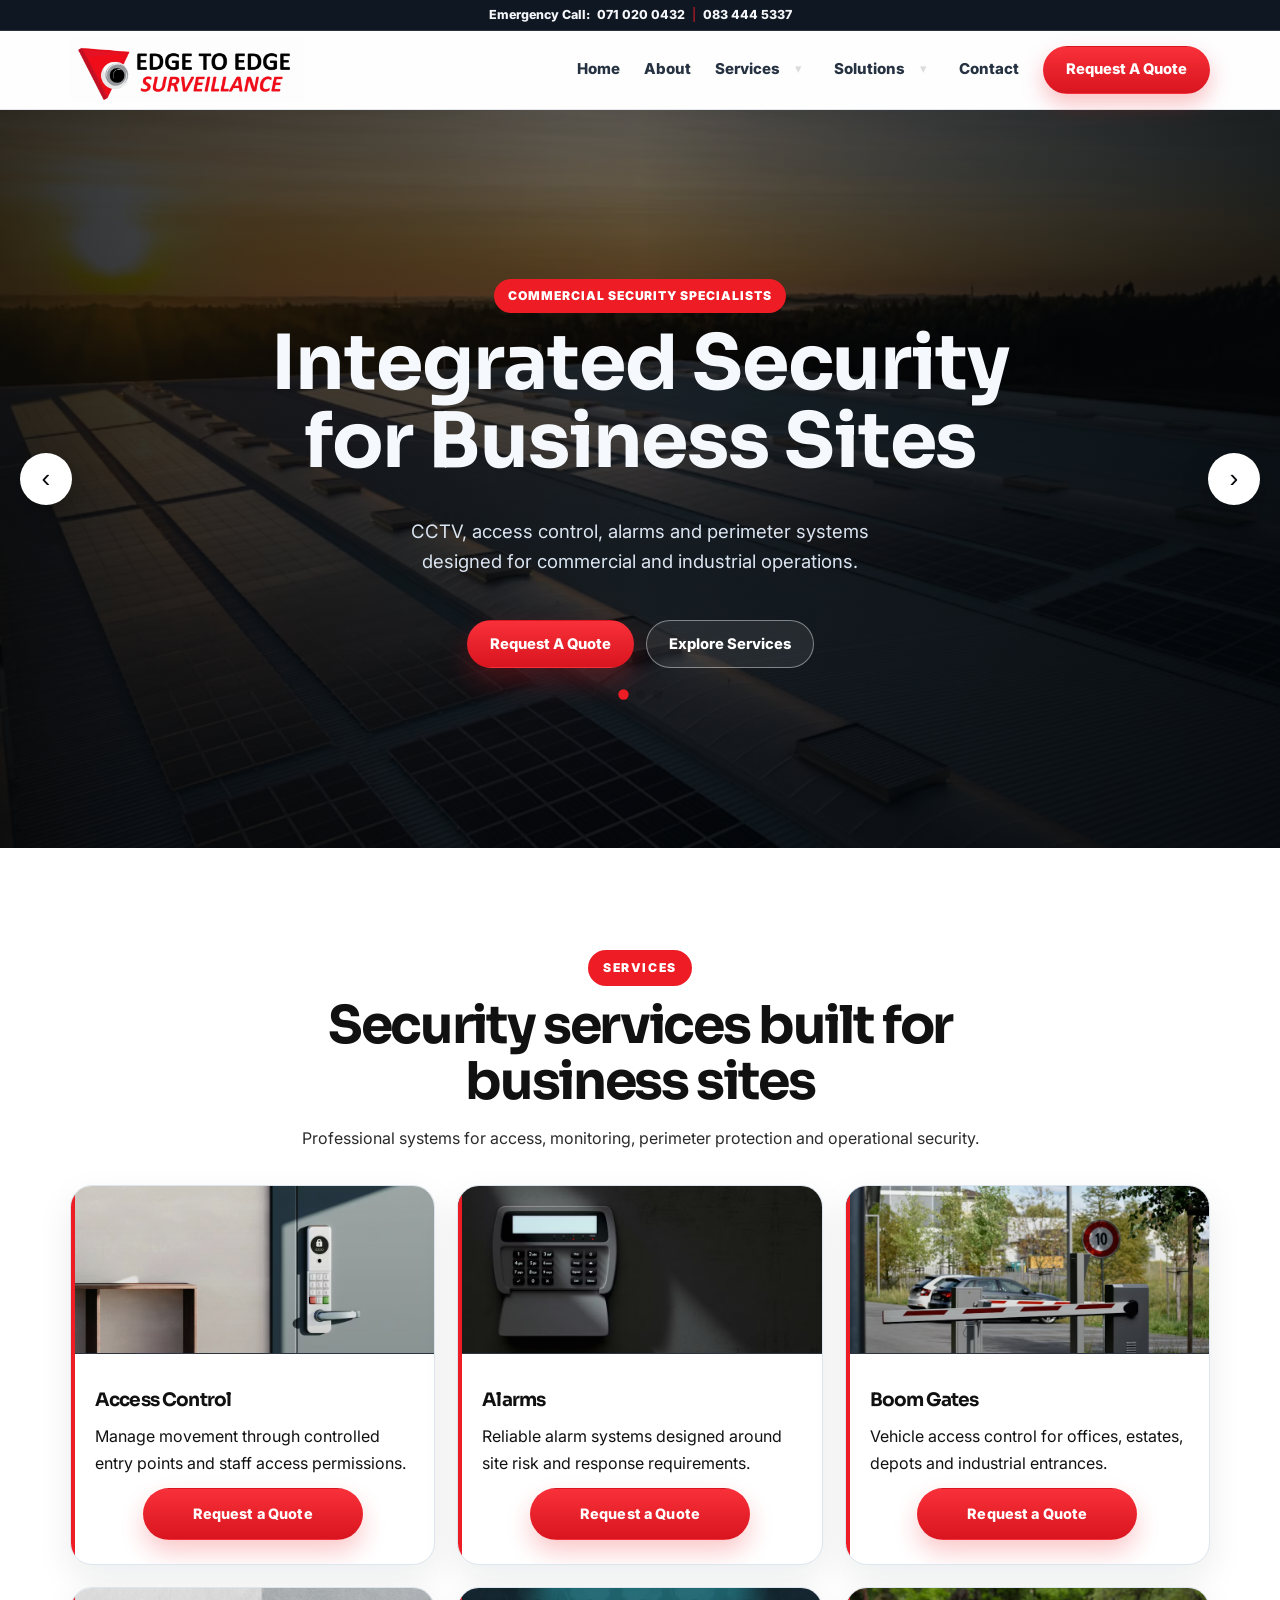
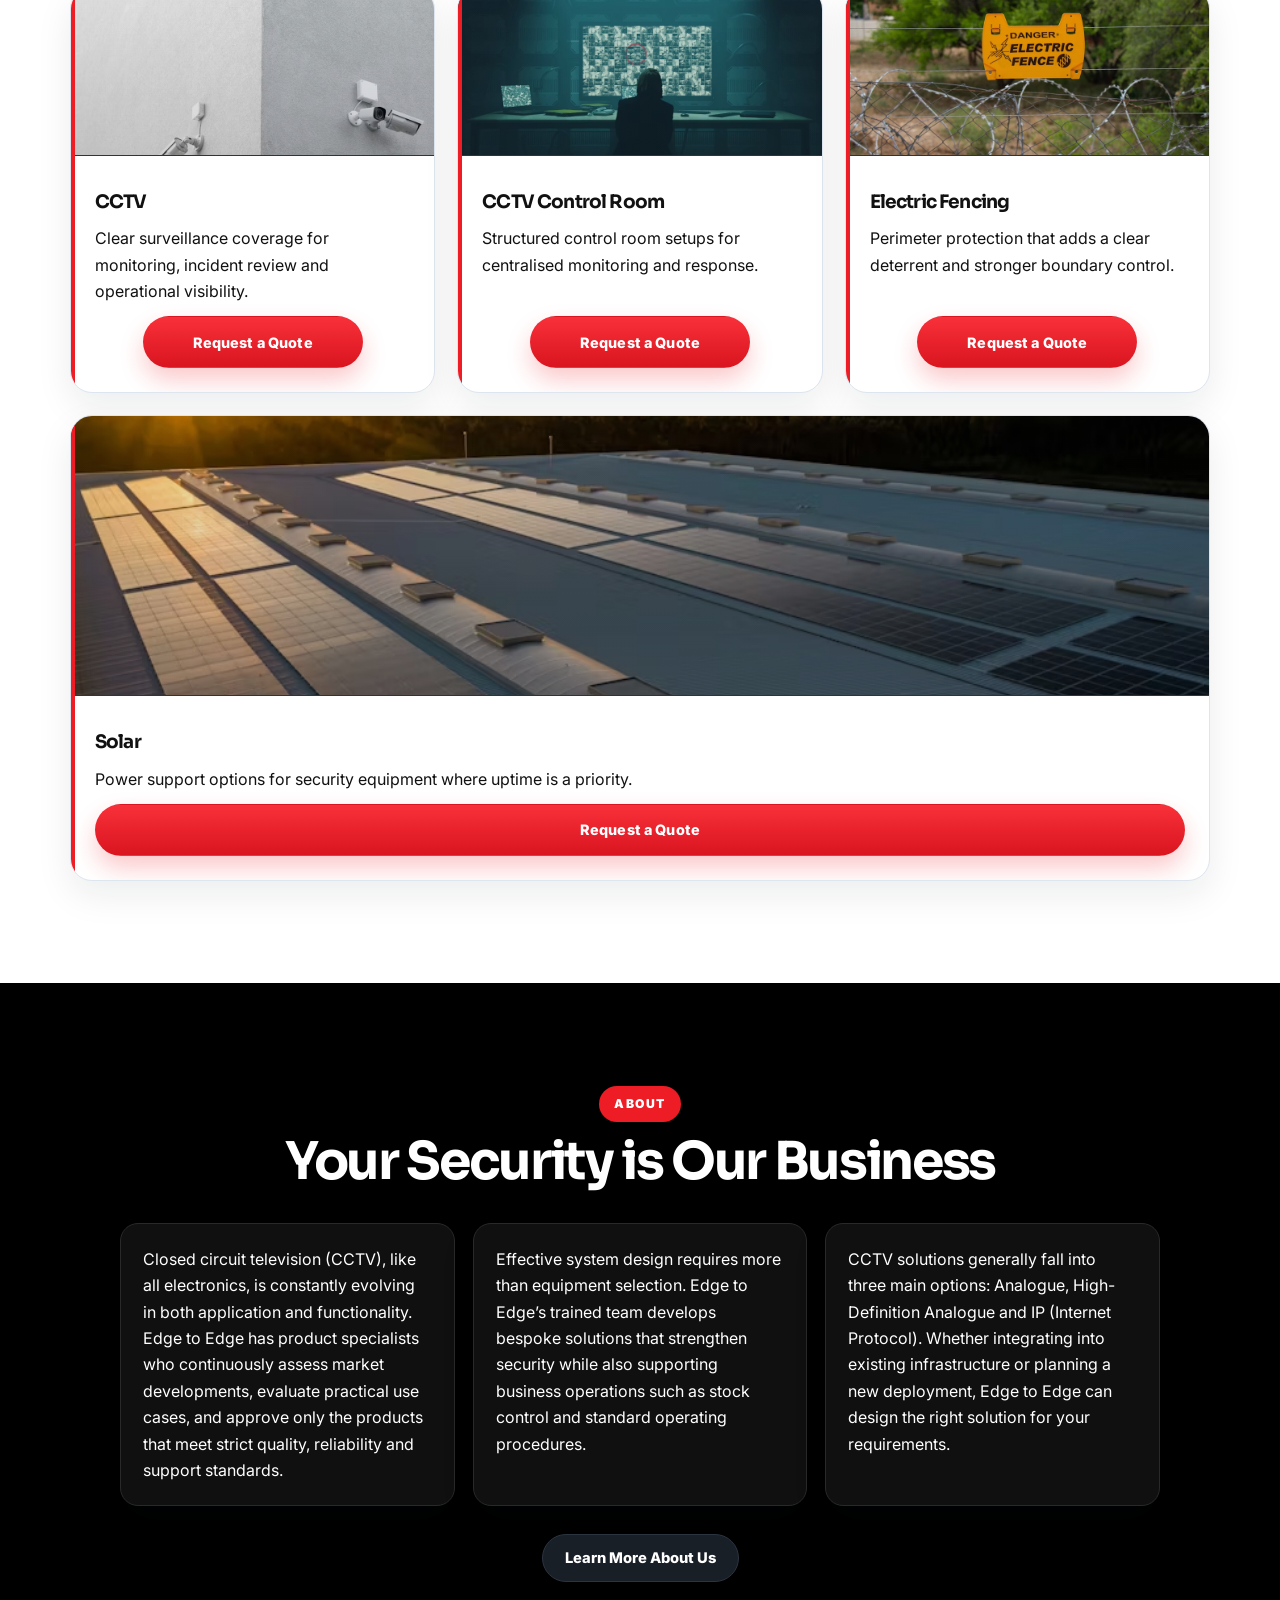
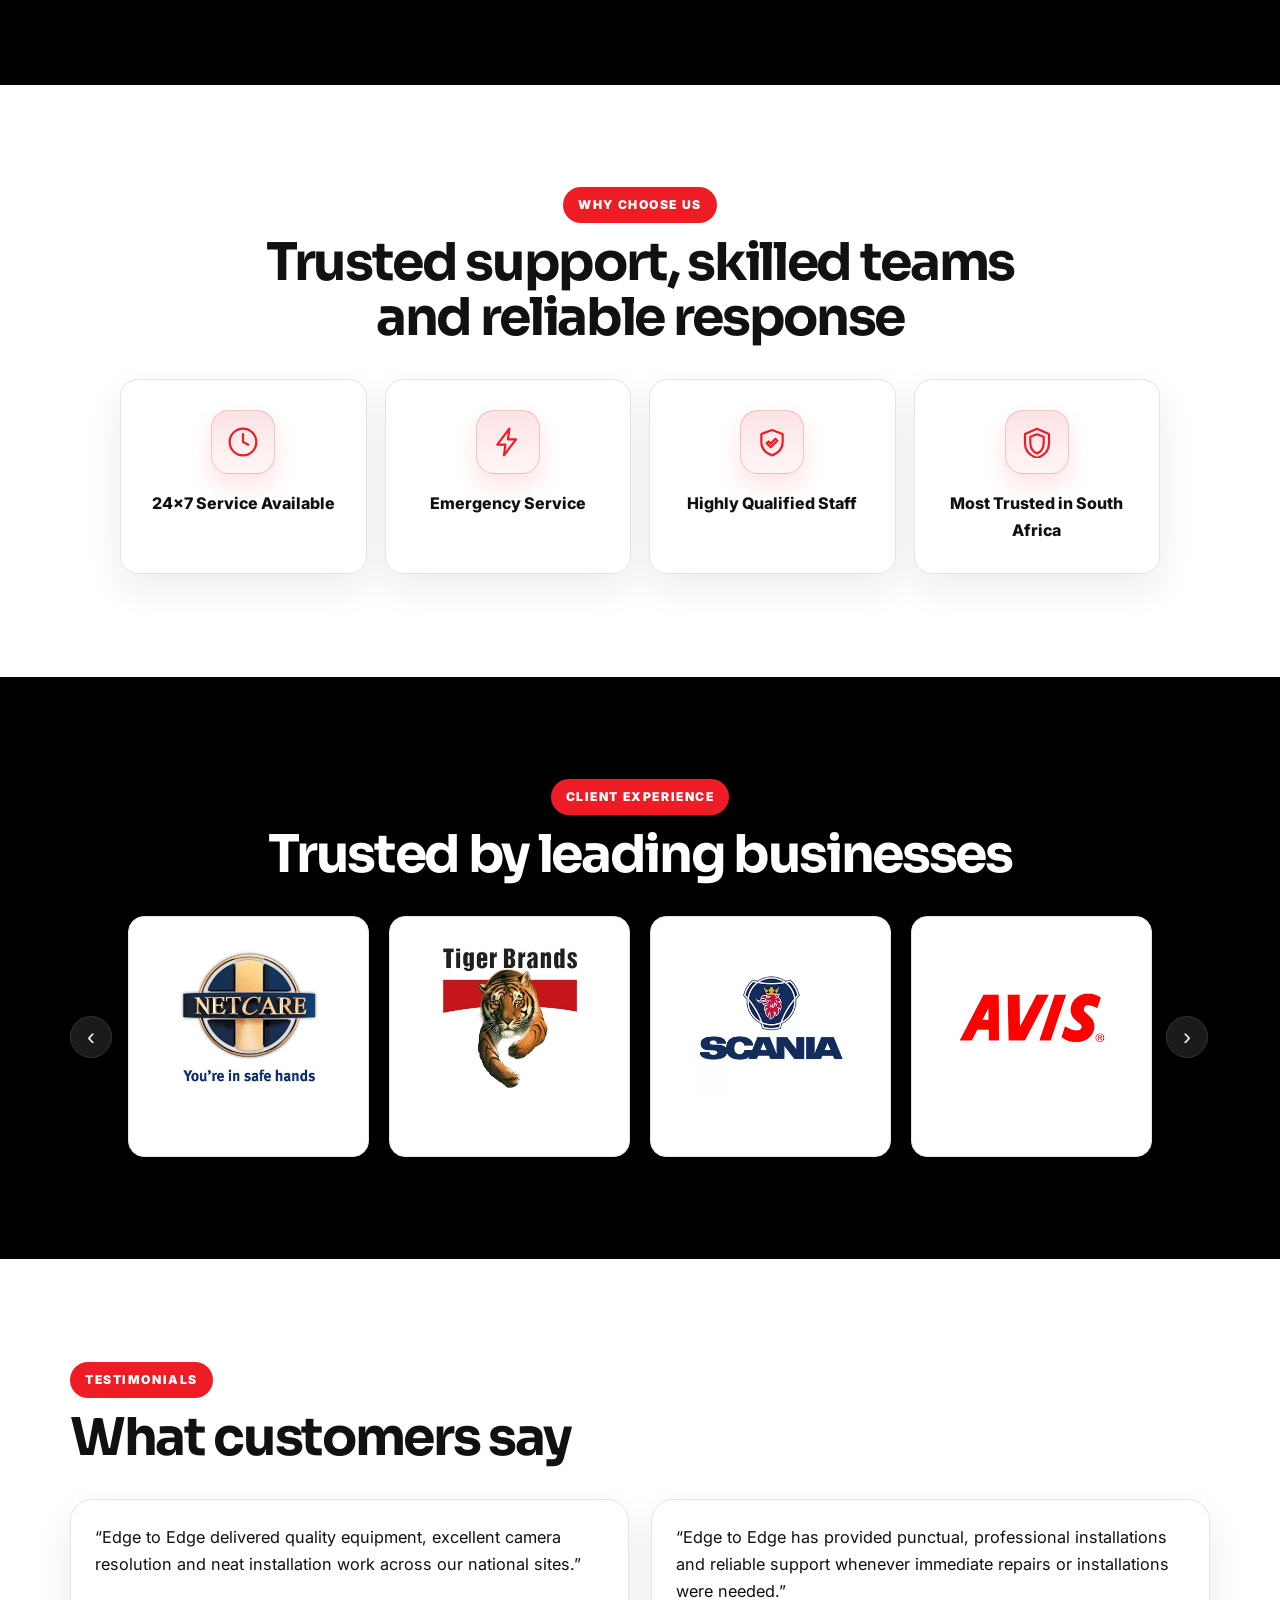
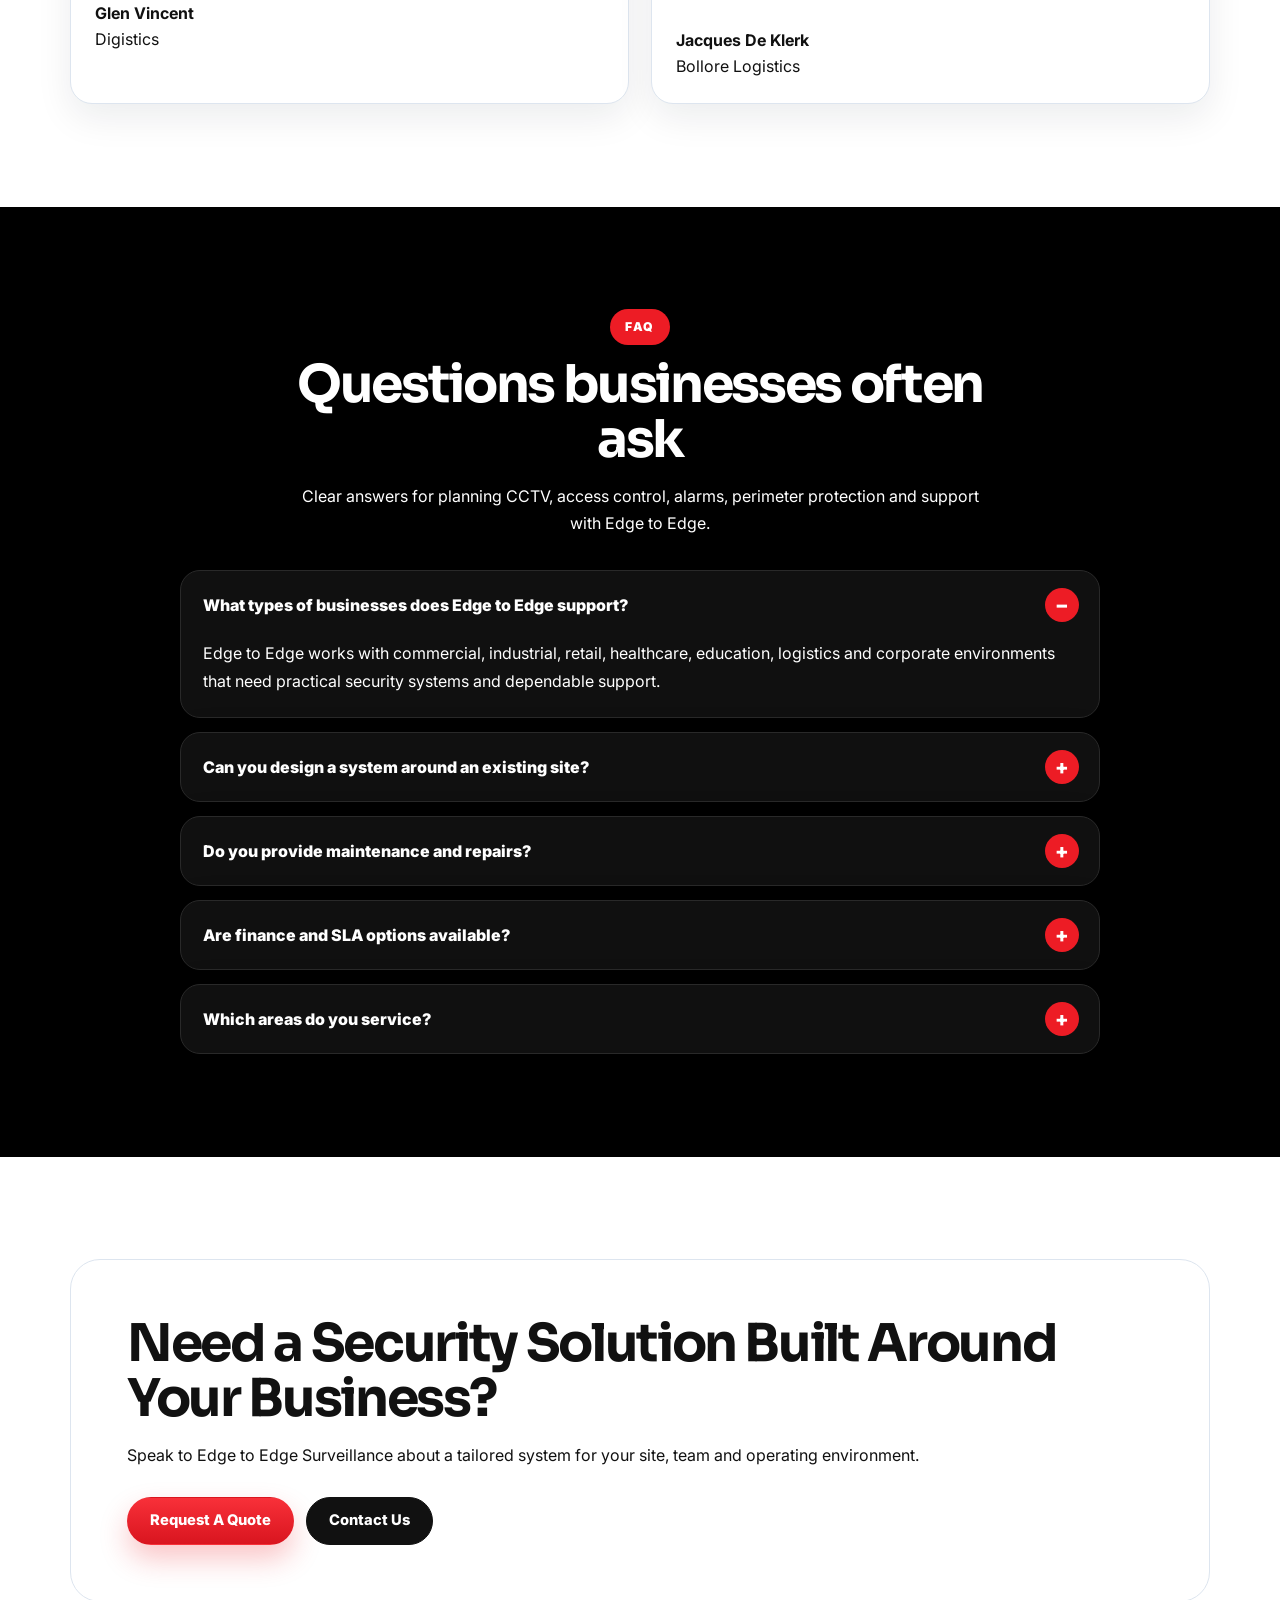
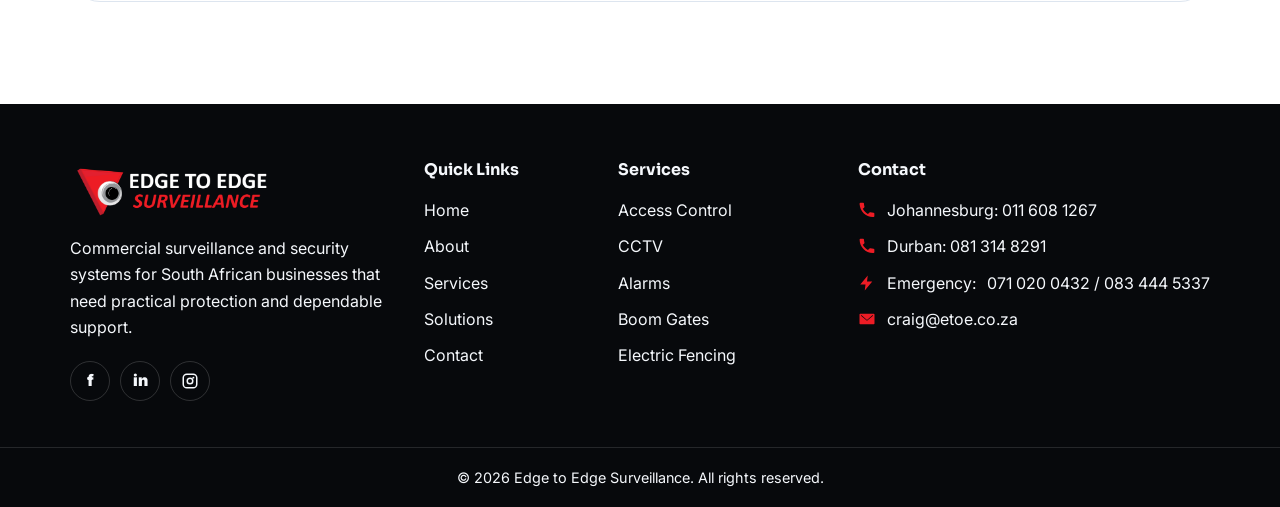
<file: index.html>
<!DOCTYPE html>
<html lang="en">
  <head>
    <meta charset="UTF-8" />
    <meta name="viewport" content="width=device-width, initial-scale=1.0" />
    <meta name="description" content="Edge to Edge Surveillance provides integrated CCTV, access control, alarm, boom gate and commercial security solutions in South Africa." />
    <title>Edge to Edge Surveillance | Commercial Security Solutions</title>
    <link rel="preconnect" href="https://fonts.googleapis.com" />
    <link rel="preconnect" href="https://fonts.gstatic.com" crossorigin />
    <link href="https://fonts.googleapis.com/css2?family=Inter:wght@400;500;600;700;800&family=Sora:wght@600;700;800&display=swap" rel="stylesheet" />
    <link href="https://fonts.googleapis.com/css2?family=Montserrat:wght@700;800;900&display=swap" rel="stylesheet" />
    <link rel="stylesheet" href="style.css?v=d2528e1" />
  </head>
  <body data-page="home">
    <header class="site-header">
      <div class="emergency-bar">
        <span>Emergency Call:</span>
        <a href="tel:0710200432">071 020 0432</a>
        <span>|</span>
        <a href="tel:0834445337">083 444 5337</a>
      </div>
      <nav class="navbar" aria-label="Primary navigation">
        <a class="brand" href="index.html" aria-label="Edge to Edge Surveillance home">
          <img src="etelogo.png" alt="Edge to Edge Surveillance logo" />
        </a>
        <button class="menu-toggle" type="button" aria-label="Open menu" aria-expanded="false" data-menu-toggle>
          <span></span><span></span><span></span>
        </button>
        <div class="nav-panel" data-nav-panel>
          <a data-nav="home" href="index.html">Home</a>
          <a data-nav="about" href="about.html">About</a>
          <div class="nav-dropdown" data-services-dropdown><a data-nav="services" href="services.html">Services</a><button class="nav-dropdown-toggle" type="button" aria-label="Open services menu" aria-expanded="false" data-services-toggle>▾</button><div class="nav-dropdown-menu"><a href="services.html#access-control">Access Control</a><a href="services.html#alarms">Alarms</a><a href="services.html#boom-gates">Boom Gates</a><a href="services.html#cctv">CCTV</a><a href="services.html#control-room">CCTV Control Room</a><a href="services.html#electric-fencing">Electric Fencing</a><a href="services.html#solar">Solar</a></div></div>
          <div class="nav-dropdown" data-solutions-dropdown><a data-nav="solutions" href="solutions.html">Solutions</a><button class="nav-dropdown-toggle" type="button" aria-label="Open solutions menu" aria-expanded="false" data-solutions-toggle>▾</button><div class="nav-dropdown-menu"><a href="solutions.html#finance-options">Finance Options</a><a href="solutions.html#sla-options">Service Level Agreement Options</a></div></div>
          <a data-nav="contact" href="contact.html">Contact</a>
          <a class="btn btn-primary" href="contact.html#contact-form">Request A Quote</a>
        </div>
      </nav>
    </header>

    <main>
      <section class="hero">
        <div class="hero-slider">
          <span
            class="hero-slide is-active"
            data-index="0"
            data-eyebrow="Commercial security specialists"
            data-title="Integrated Security for Business Sites"
            data-description="CCTV, access control, alarms and perimeter systems designed for commercial and industrial operations."
            data-primary-label="Request A Quote"
            data-primary-link="contact.html#contact-form"
            data-secondary-label="Explore Services"
            data-secondary-link="services.html"
            style="--hero-image: url('solarhero.avif');"
          ></span>
          <span
            class="hero-slide"
            data-index="1"
            data-eyebrow="CCTV and monitoring expertise"
            data-title="CCTV and Control Room Monitoring"
            data-description="Practical monitoring systems built for faster response, better incident review and stronger daily visibility."
            data-primary-label="Book A Site Review"
            data-primary-link="contact.html#contact-form"
            data-secondary-label="View CCTV Services"
            data-secondary-link="services.html#cctv"
            style="--hero-image: url('cctvhero.avif');"
          ></span>
          <span
            class="hero-slide"
            data-index="2"
            data-eyebrow="Perimeter and power resilience"
            data-title="Perimeter Security and Uptime Support"
            data-description="Protect boundaries and maintain uptime with integrated site protection and dependable power support options."
            data-primary-label="Request A Quote"
            data-primary-link="contact.html#contact-form"
            data-secondary-label="View Solutions"
            data-secondary-link="solutions.html"
            style="--hero-image: url('boomgateshero.avif');"
          ></span>
        </div>
        <button class="hero-slider-arrow hero-prev" type="button" data-action="prev" aria-label="Previous slide" onclick="window.edgeHeroPrev && window.edgeHeroPrev()">
          <span class="arrow-glyph" aria-hidden="true">&lsaquo;</span>
        </button>
        <button class="hero-slider-arrow hero-next" type="button" data-action="next" aria-label="Next slide" onclick="window.edgeHeroNext && window.edgeHeroNext()">
          <span class="arrow-glyph" aria-hidden="true">&rsaquo;</span>
        </button>
        <div class="container hero-centered">
          <div class="hero-copy reveal">
            <p class="eyebrow" data-hero-eyebrow>Commercial security specialists</p>
            <h1 data-hero-title>Integrated Security Solutions for Businesses and Commercial Industries</h1>
            <p class="lead" data-hero-description>Edge to Edge Surveillance provides CCTV, access control, alarm systems, boom gates, electric fencing, solar and control room solutions for commercial, industrial and corporate environments.</p>
            <div class="button-row">
              <a class="btn btn-primary" data-hero-primary href="contact.html#contact-form">Request A Quote</a>
              <a class="btn btn-secondary" data-hero-secondary href="services.html">Explore Services</a>
            </div>
            <div class="hero-dots">
              <button class="hero-dot is-active" type="button" data-index="0" aria-label="Go to slide 1"></button>
              <button class="hero-dot" type="button" data-index="1" aria-label="Go to slide 2"></button>
              <button class="hero-dot" type="button" data-index="2" aria-label="Go to slide 3"></button>
            </div>
          </div>
        </div>
      </section>

      <section class="section white-section home-services-section">
        <div class="container">
          <div class="section-heading reveal">
            <p class="eyebrow">Services</p>
            <h2>Security services built for business sites</h2>
            <p>Professional systems for access, monitoring, perimeter protection and operational security.</p>
          </div>
          <div class="card-grid services-preview">
            <article class="service-card reveal">
              <div class="service-image" style="--service-image: url('accesscontrol.avif');"></div>
              <h3>Access Control</h3><p>Manage movement through controlled entry points and staff access permissions.</p><a href="contact.html#contact-form">Request a Quote</a>
            </article>
            <article class="service-card reveal">
              <div class="service-image" style="--service-image: url('alarms.avif');"></div>
              <h3>Alarms</h3><p>Reliable alarm systems designed around site risk and response requirements.</p><a href="contact.html#contact-form">Request a Quote</a>
            </article>
            <article class="service-card reveal">
              <div class="service-image" style="--service-image: url('boom%20gates.avif');"></div>
              <h3>Boom Gates</h3><p>Vehicle access control for offices, estates, depots and industrial entrances.</p><a href="contact.html#contact-form">Request a Quote</a>
            </article>
            <article class="service-card reveal">
              <div class="service-image" style="--service-image: url('cctv.avif');"></div>
              <h3>CCTV</h3><p>Clear surveillance coverage for monitoring, incident review and operational visibility.</p><a href="contact.html#contact-form">Request a Quote</a>
            </article>
            <article class="service-card reveal">
              <div class="service-image" style="--service-image: url('controlroom.avif');"></div>
              <h3>CCTV Control Room</h3><p>Structured control room setups for centralised monitoring and response.</p><a href="contact.html#contact-form">Request a Quote</a>
            </article>
            <article class="service-card reveal">
              <div class="service-image" style="--service-image: url('electricfence.avif');"></div>
              <h3>Electric Fencing</h3><p>Perimeter protection that adds a clear deterrent and stronger boundary control.</p><a href="contact.html#contact-form">Request a Quote</a>
            </article>
            <article class="service-card solar-wide reveal">
              <div class="service-image" style="--service-image: url('solar.avif');"></div>
              <h3>Solar</h3><p>Power support options for security equipment where uptime is a priority.</p><a href="contact.html#contact-form">Request a Quote</a>
            </article>
          </div>
        </div>
      </section>

      <section class="section black-section home-about-preview">
        <div class="container">
          <div class="section-heading reveal">
            <p class="eyebrow">About</p>
            <h2>Your Security is Our Business</h2>
          </div>
          <div class="home-about-copy reveal">
            <p>Closed circuit television (CCTV), like all electronics, is constantly evolving in both application and functionality. Edge to Edge has product specialists who continuously assess market developments, evaluate practical use cases, and approve only the products that meet strict quality, reliability and support standards.</p>
            <p>Effective system design requires more than equipment selection. Edge to Edge’s trained team develops bespoke solutions that strengthen security while also supporting business operations such as stock control and standard operating procedures.</p>
            <p>CCTV solutions generally fall into three main options: Analogue, High-Definition Analogue and IP (Internet Protocol). Whether integrating into existing infrastructure or planning a new deployment, Edge to Edge can design the right solution for your requirements.</p>
          </div>
          <div class="home-about-actions reveal">
            <a class="btn btn-secondary" href="about.html">Learn More About Us</a>
          </div>
        </div>
      </section>

      <section class="section white-section why-section">
        <div class="container">
          <div class="section-heading reveal">
            <p class="eyebrow">Why choose us</p>
            <h2>Trusted support, skilled teams and reliable response</h2>
          </div>
          <div class="why-list">
            <article class="why-item reveal">
              <span class="mini-icon" aria-hidden="true">
                <svg viewBox="0 0 24 24" role="presentation"><path d="M12 6v6l4 2m6-2a10 10 0 1 1-20 0 10 10 0 0 1 20 0Z"/></svg>
              </span>
              <span>24x7 Service Available</span>
            </article>
            <article class="why-item reveal">
              <span class="mini-icon" aria-hidden="true">
                <svg viewBox="0 0 24 24" role="presentation"><path d="M13 2 4 14h6l-1 8 9-12h-6l1-8Z"/></svg>
              </span>
              <span>Emergency Service</span>
            </article>
            <article class="why-item reveal">
              <span class="mini-icon" aria-hidden="true">
                <svg viewBox="0 0 24 24" role="presentation"><path d="M12 3 4 6v6c0 5 3.4 8.8 8 10 4.6-1.2 8-5 8-10V6l-8-3Zm-1 13-3-3 1.4-1.4 1.6 1.6 3.6-3.6L16 11l-5 5Z"/></svg>
              </span>
              <span>Highly Qualified Staff</span>
            </article>
            <article class="why-item reveal">
              <span class="mini-icon" aria-hidden="true">
                <svg viewBox="0 0 24 24" role="presentation"><path d="M12 2 3 6v7c0 5.2 3.6 9.2 9 11 5.4-1.8 9-5.8 9-11V6l-9-4Zm0 4.2L17 8v4.8c0 3.8-2.4 6.7-5 7.9-2.6-1.2-5-4.1-5-7.9V8l5-1.8Z"/></svg>
              </span>
              <span>Most Trusted in South Africa</span>
            </article>
          </div>
        </div>
      </section>

      <section class="section black-section clients">
        <div class="container">
          <div class="section-heading reveal">
            <p class="eyebrow">Client experience</p>
            <h2>Trusted by leading businesses</h2>
          </div>
          <div class="client-carousel reveal" data-client-carousel>
            <button class="client-arrow client-prev" type="button" aria-label="Previous clients">&#8249;</button>
            <div class="client-viewport">
              <div class="client-track" data-client-track>
                <article class="client-card"><img src="netcare.webp" alt="Netcare logo" loading="lazy" /><p>Netcare</p></article>
                <article class="client-card"><img src="Tiger-Brands.webp" alt="Tiger Brands logo" loading="lazy" /><p>Tiger Brands</p></article>
                <article class="client-card"><img src="Scania.webp" alt="Scania logo" loading="lazy" /><p>Scania</p></article>
                <article class="client-card"><img src="Avis.png" alt="Avis logo" loading="lazy" /><p>Avis</p></article>
                <article class="client-card"><img src="Europcar.webp" alt="Europcar logo" loading="lazy" /><p>Europcar</p></article>
                <article class="client-card"><img src="Bollore.webp" alt="Bollore Logistics logo" loading="lazy" /><p>Bollore Logistics</p></article>
                <article class="client-card"><img src="Digistcs.webp" alt="Digistics logo" loading="lazy" /><p>Digistics</p></article>
                <article class="client-card"><img src="PG.webp" alt="P and G logo" loading="lazy" /><p>P&amp;G</p></article>
                <article class="client-card"><img src="heneways.webp" alt="Heneways logo" loading="lazy" /><p>Heneways</p></article>
                <article class="client-card"><img src="msa.webp" alt="MSA logo" loading="lazy" /><p>MSA</p></article>
                <article class="client-card"><img src="Blue-Car-Rental.webp" alt="Blue Car Rental logo" loading="lazy" /><p>Blue Car Rental</p></article>
                <article class="client-card"><img src="GH.png" alt="GH logo" loading="lazy" /><p>GH</p></article>
                <article class="client-card"><img src="Isegen.webp" alt="Isegen logo" loading="lazy" /><p>Isegen</p></article>
                <article class="client-card"><img src="Macnell.webp" alt="Macnell logo" loading="lazy" /><p>Macnell</p></article>
                <article class="client-card"><img src="Tempest.webp" alt="Tempest logo" loading="lazy" /><p>Tempest</p></article>
                <article class="client-card"><img src="Tiletoria.webp" alt="Tiletoria logo" loading="lazy" /><p>Tiletoria</p></article>
                <article class="client-card"><img src="arteco.webp" alt="Arteco logo" loading="lazy" /><p>Arteco</p></article>
              </div>
            </div>
            <button class="client-arrow client-next" type="button" aria-label="Next clients">&#8250;</button>
          </div>
        </div>
      </section>

      <section class="section white-section">
        <div class="container">
          <div class="section-heading reveal">
            <p class="eyebrow">Testimonials</p>
            <h2>What customers say</h2>
          </div>
          <div class="testimonial-grid">
            <article class="testimonial-card reveal">
              <p>“Edge to Edge delivered quality equipment, excellent camera resolution and neat installation work across our national sites.”</p>
              <strong>Glen Vincent</strong><span>Digistics</span>
            </article>
            <article class="testimonial-card reveal">
              <p>“Edge to Edge has provided punctual, professional installations and reliable support whenever immediate repairs or installations were needed.”</p>
              <strong>Jacques De Klerk</strong><span>Bollore Logistics</span>
            </article>
          </div>
        </div>
      </section>

      <section class="section black-section faq-section">
        <div class="container">
          <div class="section-heading reveal">
            <p class="eyebrow">FAQ</p>
            <h2>Questions businesses often ask</h2>
            <p>Clear answers for planning CCTV, access control, alarms, perimeter protection and support with Edge to Edge.</p>
          </div>
          <div class="faq-grid">
            <details class="faq-item reveal" open>
              <summary>What types of businesses does Edge to Edge support?</summary>
              <p>Edge to Edge works with commercial, industrial, retail, healthcare, education, logistics and corporate environments that need practical security systems and dependable support.</p>
            </details>
            <details class="faq-item reveal">
              <summary>Can you design a system around an existing site?</summary>
              <p>Yes. Existing infrastructure, site risks, access points and operational needs can be reviewed before recommending CCTV, access control, alarms, boom gates or perimeter solutions.</p>
            </details>
            <details class="faq-item reveal">
              <summary>Do you provide maintenance and repairs?</summary>
              <p>Yes. Edge to Edge provides maintenance and repair support to help keep security equipment operational, reduce downtime and support day-to-day business continuity.</p>
            </details>
            <details class="faq-item reveal">
              <summary>Are finance and SLA options available?</summary>
              <p>Yes. Finance options are available for non-income generating capital equipment, and Service Level Agreement options help keep systems maintained and supported.</p>
            </details>
            <details class="faq-item reveal">
              <summary>Which areas do you service?</summary>
              <p>Edge to Edge has branches in Gauteng and KZN, with experience supporting businesses across Johannesburg, Durban and wider regional or multi-site operations.</p>
            </details>
          </div>
        </div>
      </section>

      <section class="section white-section cta-section">
        <div class="container cta-box reveal">
          <h2>Need a Security Solution Built Around Your Business?</h2>
          <p>Speak to Edge to Edge Surveillance about a tailored system for your site, team and operating environment.</p>
          <div class="button-row">
            <a class="btn btn-primary" href="contact.html#contact-form">Request A Quote</a>
            <a class="btn btn-white" href="contact.html">Contact Us</a>
          </div>
        </div>
      </section>
    </main>

    <footer class="footer">
      <div class="container footer-grid">
        <div><img src="etelightlogo.png" alt="Edge to Edge Surveillance logo" /><p>Commercial surveillance and security systems for South African businesses that need practical protection and dependable support.</p><div class="socials"><a href="#">f</a><a href="#">in</a><a class="instagram-icon" href="#" aria-label="Instagram"><svg viewBox="0 0 24 24" aria-hidden="true"><path d="M7.8 2h8.4A5.8 5.8 0 0 1 22 7.8v8.4a5.8 5.8 0 0 1-5.8 5.8H7.8A5.8 5.8 0 0 1 2 16.2V7.8A5.8 5.8 0 0 1 7.8 2Zm0 2A3.8 3.8 0 0 0 4 7.8v8.4A3.8 3.8 0 0 0 7.8 20h8.4a3.8 3.8 0 0 0 3.8-3.8V7.8A3.8 3.8 0 0 0 16.2 4H7.8Zm8.7 2.2a1.3 1.3 0 1 1 0 2.6 1.3 1.3 0 0 1 0-2.6ZM12 7.3a4.7 4.7 0 1 1 0 9.4 4.7 4.7 0 0 1 0-9.4Zm0 2a2.7 2.7 0 1 0 0 5.4 2.7 2.7 0 0 0 0-5.4Z"/></svg></a></div></div>
        <div><h3>Quick Links</h3><a href="index.html">Home</a><a href="about.html">About</a><a href="services.html">Services</a><a href="solutions.html">Solutions</a><a href="contact.html">Contact</a></div>
        <div><h3>Services</h3><a href="services.html#access-control">Access Control</a><a href="services.html#cctv">CCTV</a><a href="services.html#alarms">Alarms</a><a href="services.html#boom-gates">Boom Gates</a><a href="services.html#electric-fencing">Electric Fencing</a></div>
        <div><h3>Contact</h3><p>Johannesburg: 011 608 1267</p><p>Durban: 081 314 8291</p><p class="footer-emergency">Emergency: <span>071 020 0432 / 083 444 5337</span></p><a href="mailto:craig@etoe.co.za">craig@etoe.co.za</a></div>
      </div>
      <div class="footer-bottom">&copy; <span data-year></span> Edge to Edge Surveillance. All rights reserved.</div>
    </footer>
    <script src="script.js?v=d2528e1"></script>
  </body>
</html>
</file>
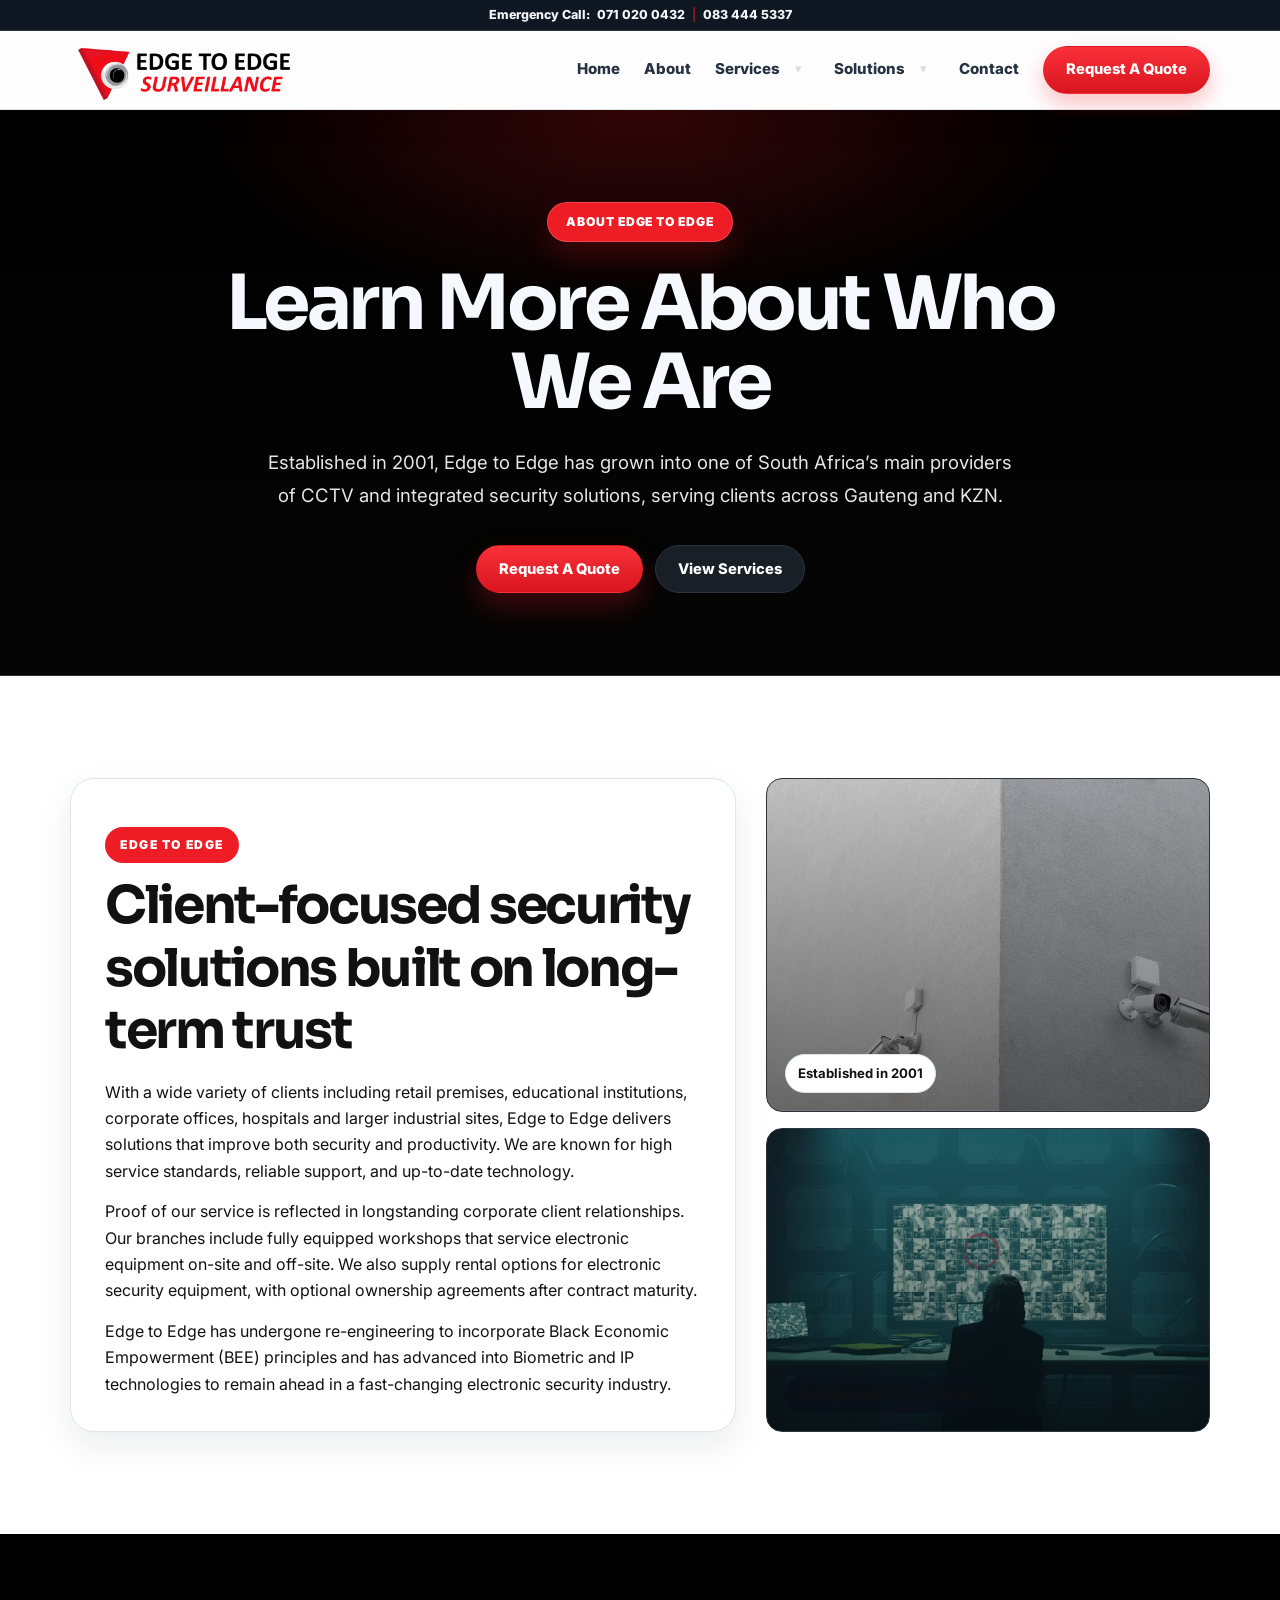
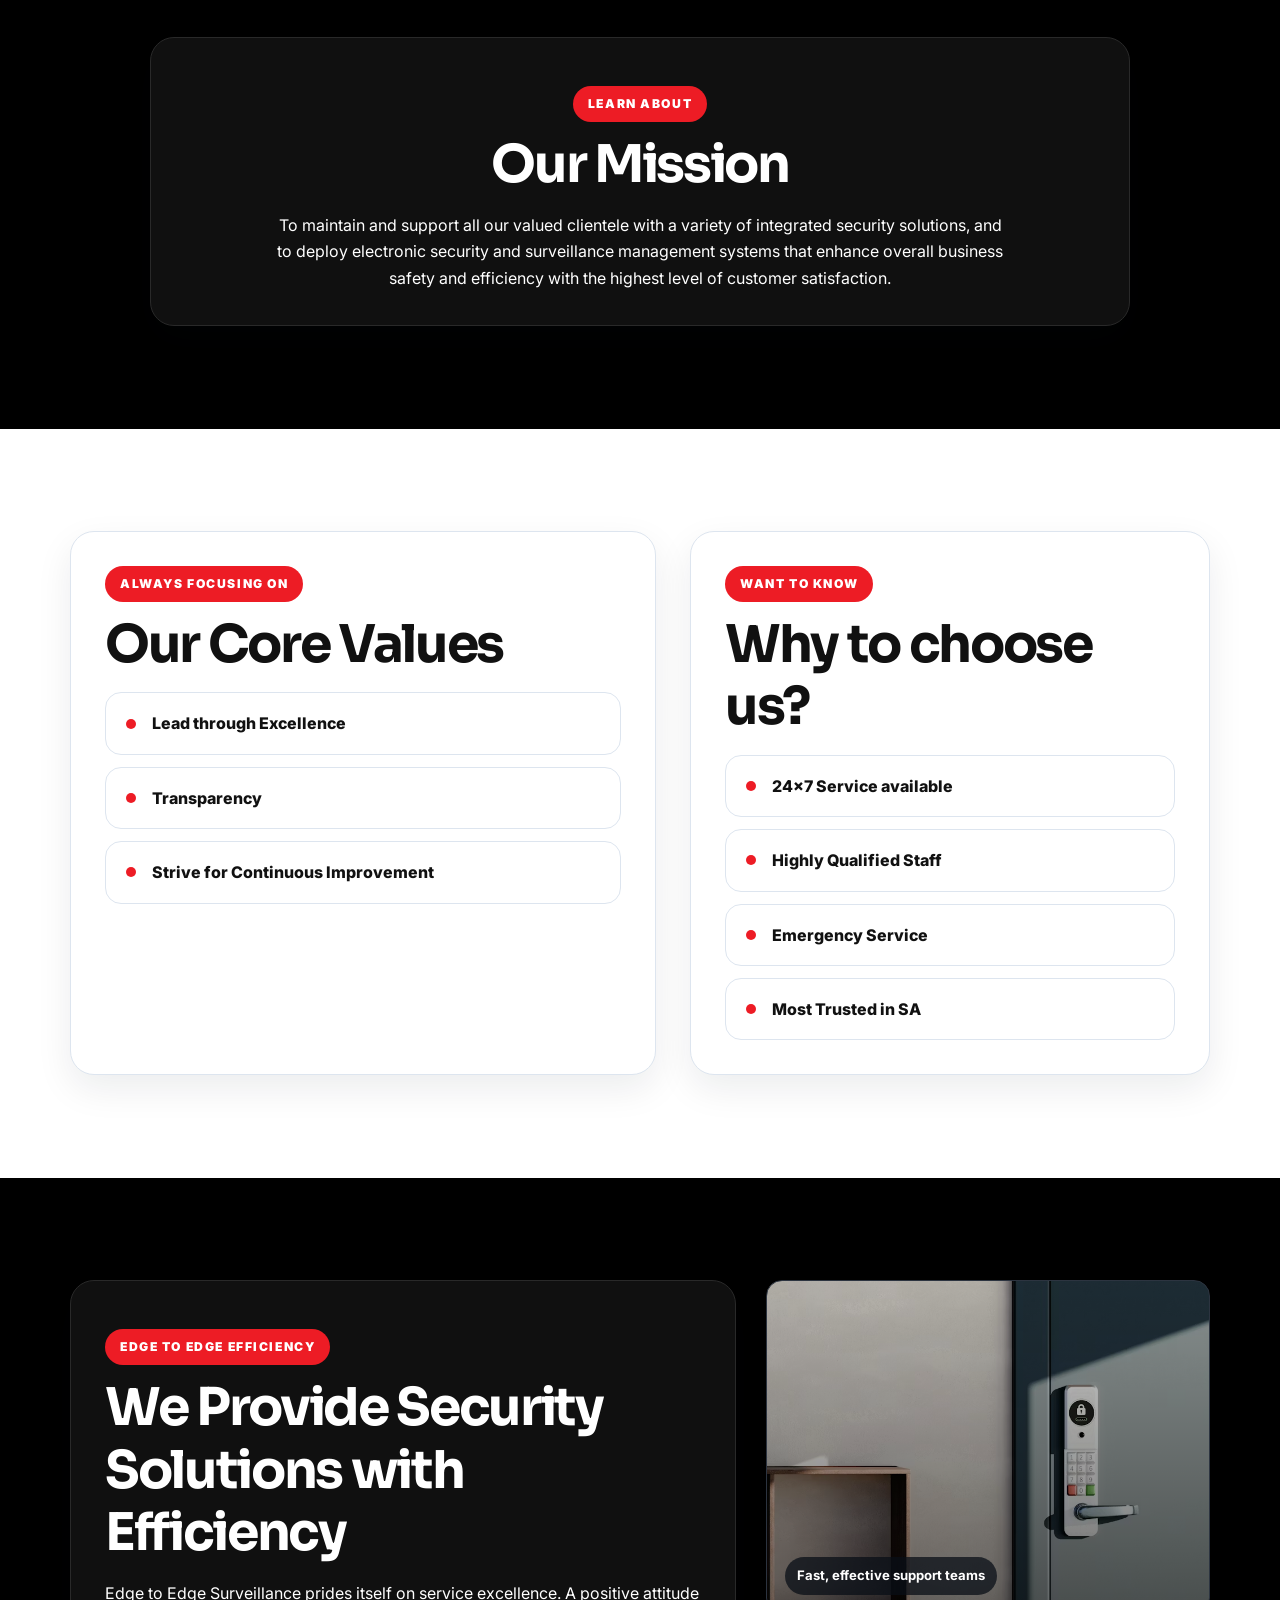
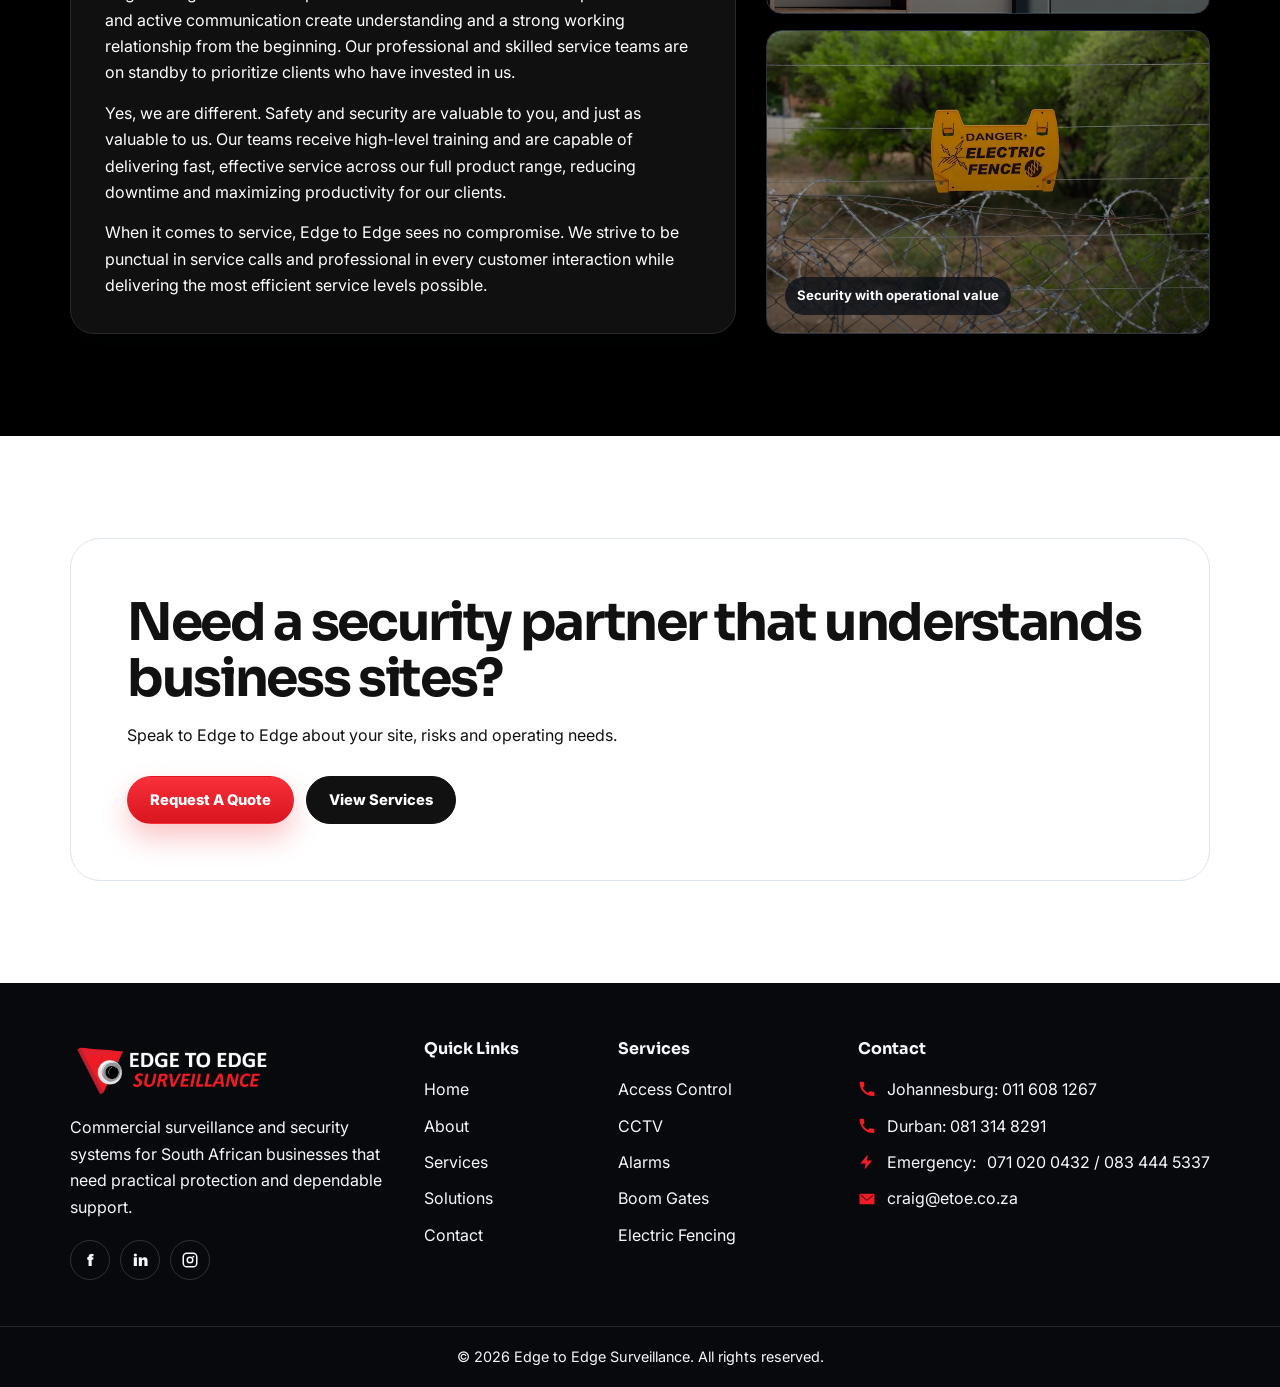
<file: about.html>
<!DOCTYPE html>
<html lang="en">
  <head>
    <meta charset="UTF-8" />
    <meta name="viewport" content="width=device-width, initial-scale=1.0" />
    <title>About | Edge to Edge Surveillance</title>
    <link rel="preconnect" href="https://fonts.googleapis.com" />
    <link rel="preconnect" href="https://fonts.gstatic.com" crossorigin />
    <link href="https://fonts.googleapis.com/css2?family=Inter:wght@400;500;600;700;800&family=Sora:wght@600;700;800&display=swap" rel="stylesheet" />
    <link rel="stylesheet" href="style.css?v=d2528e1" />
  </head>
  <body data-page="about">
    <header class="site-header">
      <div class="emergency-bar"><span>Emergency Call:</span><a href="tel:0710200432">071 020 0432</a><span>|</span><a href="tel:0834445337">083 444 5337</a></div>
      <nav class="navbar" aria-label="Primary navigation">
        <a class="brand" href="index.html"><img src="etelogo.png" alt="Edge to Edge Surveillance logo" /></a>
        <button class="menu-toggle" type="button" aria-label="Open menu" aria-expanded="false" data-menu-toggle><span></span><span></span><span></span></button>
        <div class="nav-panel" data-nav-panel><a data-nav="home" href="index.html">Home</a><a data-nav="about" href="about.html">About</a><div class="nav-dropdown" data-services-dropdown><a data-nav="services" href="services.html">Services</a><button class="nav-dropdown-toggle" type="button" aria-label="Open services menu" aria-expanded="false" data-services-toggle>▾</button><div class="nav-dropdown-menu"><a href="services.html#access-control">Access Control</a><a href="services.html#alarms">Alarms</a><a href="services.html#boom-gates">Boom Gates</a><a href="services.html#cctv">CCTV</a><a href="services.html#control-room">CCTV Control Room</a><a href="services.html#electric-fencing">Electric Fencing</a><a href="services.html#solar">Solar</a></div></div><div class="nav-dropdown" data-solutions-dropdown><a data-nav="solutions" href="solutions.html">Solutions</a><button class="nav-dropdown-toggle" type="button" aria-label="Open solutions menu" aria-expanded="false" data-solutions-toggle>▾</button><div class="nav-dropdown-menu"><a href="solutions.html#finance-options">Finance Options</a><a href="solutions.html#sla-options">Service Level Agreement Options</a></div></div><a data-nav="contact" href="contact.html">Contact</a><a class="btn btn-primary" href="contact.html#contact-form">Request A Quote</a></div>
      </nav>
    </header>
    <main>
      <section class="page-hero">
        <div class="container narrow reveal about-hero-center">
          <p class="eyebrow">About Edge to Edge</p>
          <h1>Learn More About Who We Are</h1>
          <p class="lead">Established in 2001, Edge to Edge has grown into one of South Africa’s main providers of CCTV and integrated security solutions, serving clients across Gauteng and KZN.</p>
          <div class="button-row page-hero-actions">
            <a class="btn btn-primary" href="contact.html#contact-form">Request A Quote</a>
            <a class="btn btn-secondary" href="services.html">View Services</a>
          </div>
        </div>
      </section>
      <section class="section white-section">
        <div class="container about-story-grid">
          <div class="about-story-card reveal">
            <p class="eyebrow">Edge to Edge</p>
            <h2>Client-focused security solutions built on long-term trust</h2>
            <p>With a wide variety of clients including retail premises, educational institutions, corporate offices, hospitals and larger industrial sites, Edge to Edge delivers solutions that improve both security and productivity. We are known for high service standards, reliable support, and up-to-date technology.</p>
            <p>Proof of our service is reflected in longstanding corporate client relationships. Our branches include fully equipped workshops that service electronic equipment on-site and off-site. We also supply rental options for electronic security equipment, with optional ownership agreements after contract maturity.</p>
            <p>Edge to Edge has undergone re-engineering to incorporate Black Economic Empowerment (BEE) principles and has advanced into Biometric and IP technologies to remain ahead in a fast-changing electronic security industry.</p>
          </div>
          <div class="about-image-stack reveal">
            <article class="about-image-card about-established-card" style="--about-image: url('cctv.avif');">
              <span>Established in 2001</span>
            </article>
            <article class="about-image-card" style="--about-image: url('controlroom.avif');">
              <span>Gauteng and KZN coverage</span>
            </article>
          </div>
        </div>
      </section>
      <section class="section black-section">
        <div class="container">
          <div class="reveal about-mission-card">
            <p class="eyebrow">Learn About</p>
            <h2>Our Mission</h2>
            <p>To maintain and support all our valued clientele with a variety of integrated security solutions, and to deploy electronic security and surveillance management systems that enhance overall business safety and efficiency with the highest level of customer satisfaction.</p>
          </div>
        </div>
      </section>
      <section class="section white-section">
        <div class="container split-grid about-values-grid">
          <div class="reveal about-values-card">
            <p class="eyebrow">Always Focusing On</p>
            <h2>Our Core Values</h2>
            <div class="check-list">
              <span>Lead through Excellence</span>
              <span>Transparency</span>
              <span>Strive for Continuous Improvement</span>
            </div>
          </div>
          <div class="reveal about-values-card">
            <p class="eyebrow">Want to Know</p>
            <h2>Why to choose us?</h2>
            <div class="check-list">
              <span>24x7 Service available</span>
              <span>Highly Qualified Staff</span>
              <span>Emergency Service</span>
              <span>Most Trusted in SA</span>
            </div>
          </div>
        </div>
      </section>
      <section class="section black-section">
        <div class="container about-efficiency-grid">
          <div class="reveal about-efficiency-card">
            <p class="eyebrow">Edge to Edge Efficiency</p>
            <h2>We Provide Security Solutions with Efficiency</h2>
            <p>Edge to Edge Surveillance prides itself on service excellence. A positive attitude and active communication create understanding and a strong working relationship from the beginning. Our professional and skilled service teams are on standby to prioritize clients who have invested in us.</p>
            <p>Yes, we are different. Safety and security are valuable to you, and just as valuable to us. Our teams receive high-level training and are capable of delivering fast, effective service across our full product range, reducing downtime and maximizing productivity for our clients.</p>
            <p>When it comes to service, Edge to Edge sees no compromise. We strive to be punctual in service calls and professional in every customer interaction while delivering the most efficient service levels possible.</p>
          </div>
          <div class="about-image-stack reveal">
            <article class="about-image-card" style="--about-image: url('accesscontrol.avif');">
              <span>Fast, effective support teams</span>
            </article>
            <article class="about-image-card" style="--about-image: url('electricfence.avif');">
              <span>Security with operational value</span>
            </article>
          </div>
        </div>
      </section>
      <section class="section white-section cta-section"><div class="container cta-box reveal"><h2>Need a security partner that understands business sites?</h2><p>Speak to Edge to Edge about your site, risks and operating needs.</p><div class="button-row"><a class="btn btn-primary" href="contact.html#contact-form">Request A Quote</a><a class="btn btn-white" href="services.html">View Services</a></div></div></section>
    </main>
    <footer class="footer"><div class="container footer-grid"><div><img src="etelightlogo.png" alt="Edge to Edge Surveillance logo" /><p>Commercial surveillance and security systems for South African businesses that need practical protection and dependable support.</p><div class="socials"><a href="#">f</a><a href="#">in</a><a class="instagram-icon" href="#" aria-label="Instagram"><svg viewBox="0 0 24 24" aria-hidden="true"><path d="M7.8 2h8.4A5.8 5.8 0 0 1 22 7.8v8.4a5.8 5.8 0 0 1-5.8 5.8H7.8A5.8 5.8 0 0 1 2 16.2V7.8A5.8 5.8 0 0 1 7.8 2Zm0 2A3.8 3.8 0 0 0 4 7.8v8.4A3.8 3.8 0 0 0 7.8 20h8.4a3.8 3.8 0 0 0 3.8-3.8V7.8A3.8 3.8 0 0 0 16.2 4H7.8Zm8.7 2.2a1.3 1.3 0 1 1 0 2.6 1.3 1.3 0 0 1 0-2.6ZM12 7.3a4.7 4.7 0 1 1 0 9.4 4.7 4.7 0 0 1 0-9.4Zm0 2a2.7 2.7 0 1 0 0 5.4 2.7 2.7 0 0 0 0-5.4Z"/></svg></a></div></div><div><h3>Quick Links</h3><a href="index.html">Home</a><a href="about.html">About</a><a href="services.html">Services</a><a href="solutions.html">Solutions</a><a href="contact.html">Contact</a></div><div><h3>Services</h3><a href="services.html#access-control">Access Control</a><a href="services.html#cctv">CCTV</a><a href="services.html#alarms">Alarms</a><a href="services.html#boom-gates">Boom Gates</a><a href="services.html#electric-fencing">Electric Fencing</a></div><div><h3>Contact</h3><p>Johannesburg: 011 608 1267</p><p>Durban: 081 314 8291</p><p class="footer-emergency">Emergency: <span>071 020 0432 / 083 444 5337</span></p><a href="mailto:craig@etoe.co.za">craig@etoe.co.za</a></div></div><div class="footer-bottom">&copy; <span data-year></span> Edge to Edge Surveillance. All rights reserved.</div></footer>
    <script src="script.js?v=d2528e1"></script>
  </body>
</html>
</file>
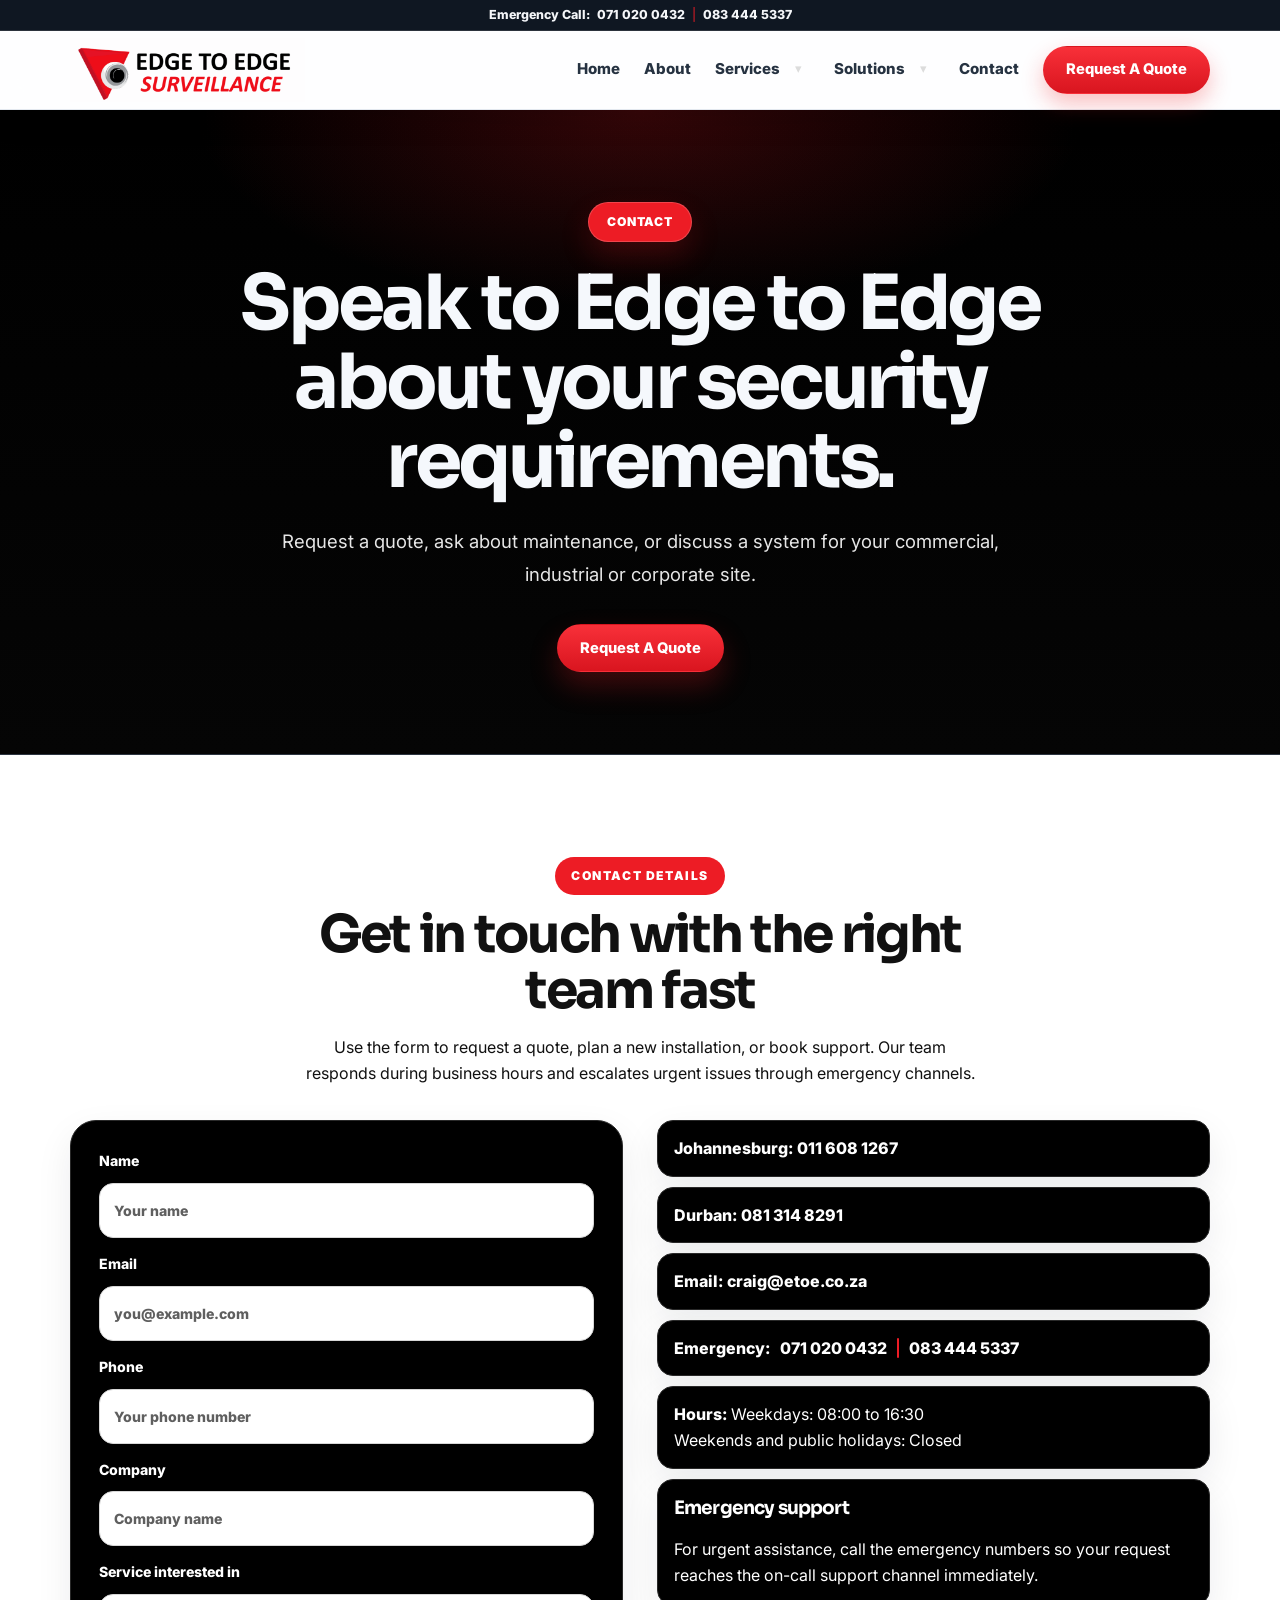
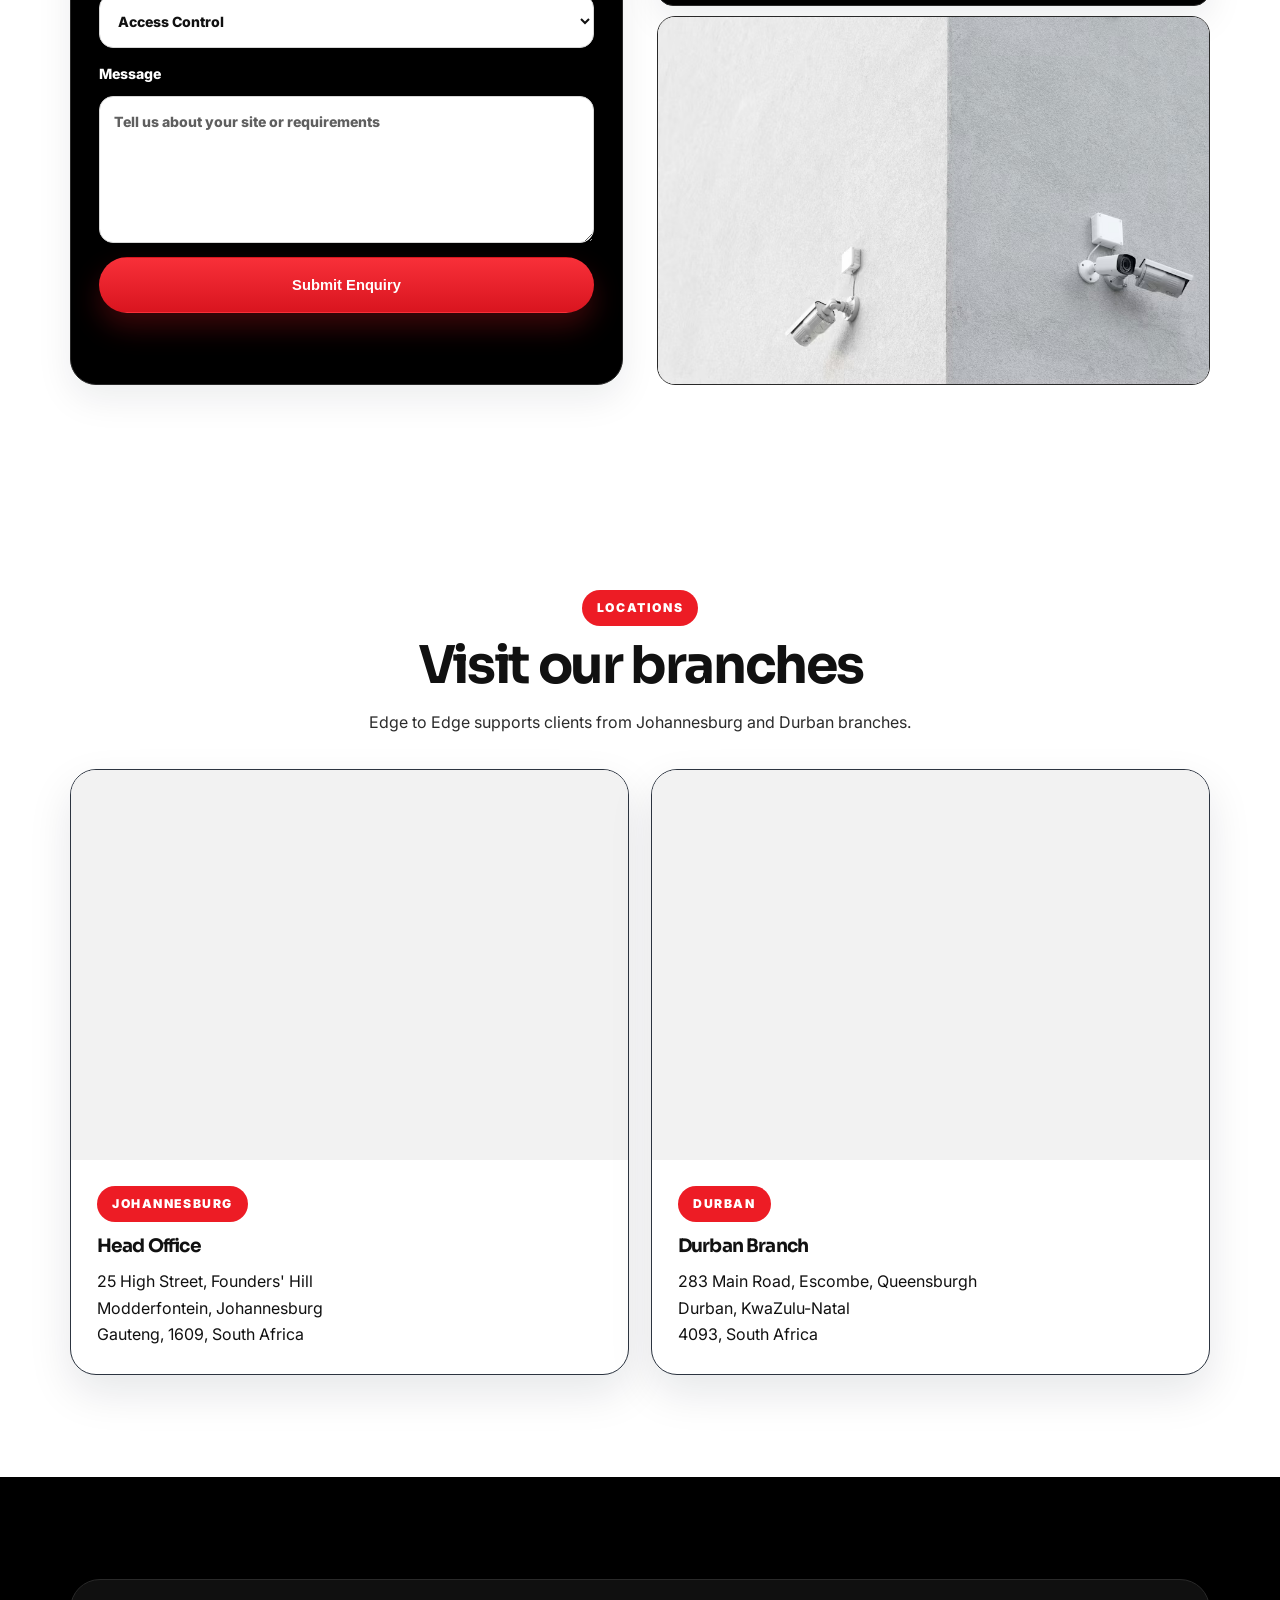
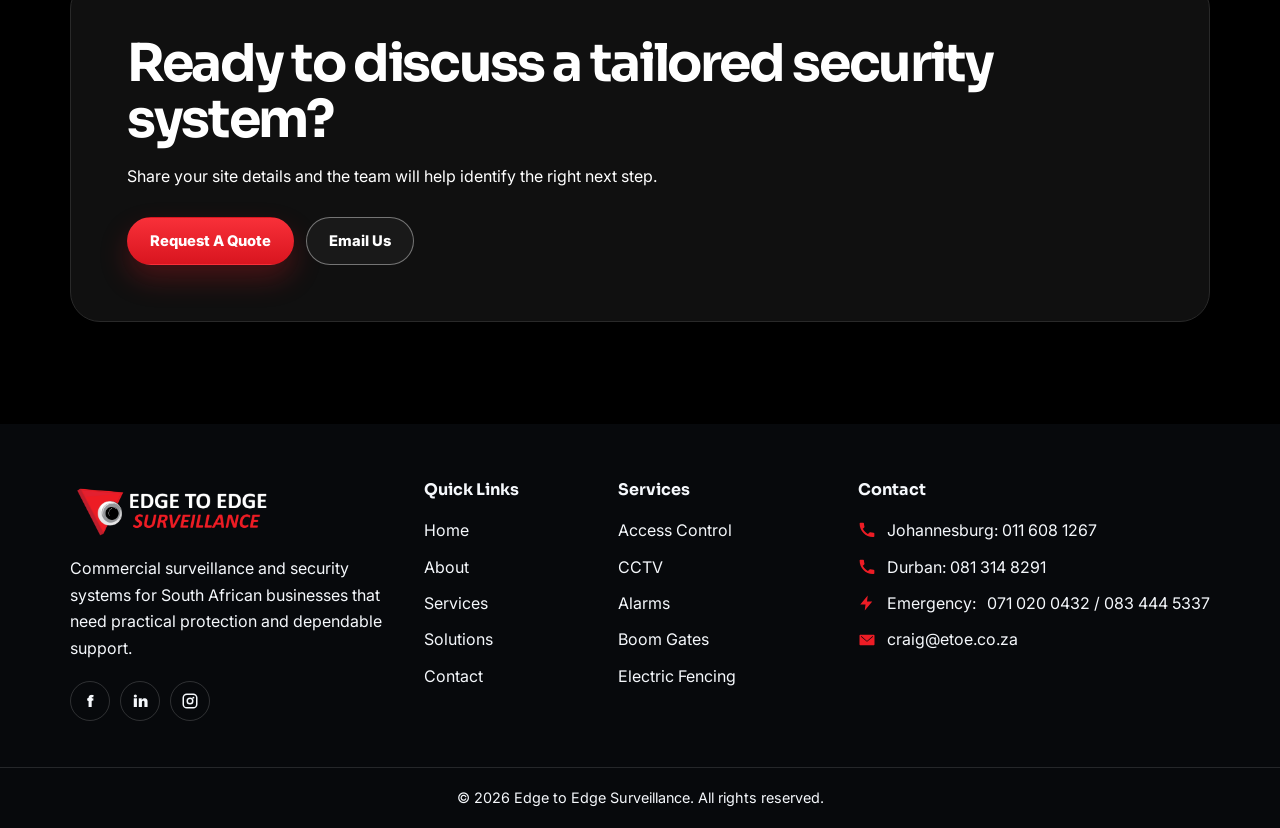
<file: contact.html>
<!DOCTYPE html>
<html lang="en">
  <head>
    <meta charset="UTF-8" />
    <meta name="viewport" content="width=device-width, initial-scale=1.0" />
    <title>Contact | Edge to Edge Surveillance</title>
    <link rel="preconnect" href="https://fonts.googleapis.com" />
    <link rel="preconnect" href="https://fonts.gstatic.com" crossorigin />
    <link href="https://fonts.googleapis.com/css2?family=Inter:wght@400;500;600;700;800&family=Sora:wght@600;700;800&display=swap" rel="stylesheet" />
    <link rel="stylesheet" href="style.css?v=d2528e1" />
  </head>
  <body data-page="contact">
    <header class="site-header"><div class="emergency-bar"><span>Emergency Call:</span><a href="tel:0710200432">071 020 0432</a><span>|</span><a href="tel:0834445337">083 444 5337</a></div><nav class="navbar" aria-label="Primary navigation"><a class="brand" href="index.html"><img src="etelogo.png" alt="Edge to Edge Surveillance logo" /></a><button class="menu-toggle" type="button" aria-label="Open menu" aria-expanded="false" data-menu-toggle><span></span><span></span><span></span></button><div class="nav-panel" data-nav-panel><a data-nav="home" href="index.html">Home</a><a data-nav="about" href="about.html">About</a><div class="nav-dropdown" data-services-dropdown><a data-nav="services" href="services.html">Services</a><button class="nav-dropdown-toggle" type="button" aria-label="Open services menu" aria-expanded="false" data-services-toggle>▾</button><div class="nav-dropdown-menu"><a href="services.html#access-control">Access Control</a><a href="services.html#alarms">Alarms</a><a href="services.html#boom-gates">Boom Gates</a><a href="services.html#cctv">CCTV</a><a href="services.html#control-room">CCTV Control Room</a><a href="services.html#electric-fencing">Electric Fencing</a><a href="services.html#solar">Solar</a></div></div><div class="nav-dropdown" data-solutions-dropdown><a data-nav="solutions" href="solutions.html">Solutions</a><button class="nav-dropdown-toggle" type="button" aria-label="Open solutions menu" aria-expanded="false" data-solutions-toggle>▾</button><div class="nav-dropdown-menu"><a href="solutions.html#finance-options">Finance Options</a><a href="solutions.html#sla-options">Service Level Agreement Options</a></div></div><a data-nav="contact" href="contact.html">Contact</a><a class="btn btn-primary" href="contact.html#contact-form">Request A Quote</a></div></nav></header>
    <main>
      <section class="page-hero"><div class="container narrow reveal"><p class="eyebrow">Contact</p><h1>Speak to Edge to Edge about your security requirements.</h1><p class="lead">Request a quote, ask about maintenance, or discuss a system for your commercial, industrial or corporate site.</p><div class="button-row page-hero-actions"><a class="btn btn-primary" href="contact.html#contact-form">Request A Quote</a></div></div></section>
      <section class="section white-section contact-form-section">
        <div class="container">
          <div class="contact-section-heading reveal">
            <p class="eyebrow">Contact details</p>
            <h2>Get in touch with the right team fast</h2>
            <p>Use the form to request a quote, plan a new installation, or book support. Our team responds during business hours and escalates urgent issues through emergency channels.</p>
          </div>
        </div>
        <div class="container contact-grid">
          <div class="reveal contact-form-wrap">
            <form class="contact-form" id="contact-form">
              <label>Name<input type="text" name="name" placeholder="Your name" required /></label>
              <label>Email<input type="email" name="email" placeholder="you@example.com" required /></label>
              <label>Phone<input type="tel" name="phone" placeholder="Your phone number" /></label>
              <label>Company<input type="text" name="company" placeholder="Company name" /></label>
              <label>Service interested in<select name="service"><option>Access Control</option><option>Alarms</option><option>Boom Gates</option><option>CCTV</option><option>CCTV Control Room</option><option>Electric Fencing</option><option>Solar</option><option>Maintenance / SLA</option></select></label>
              <label>Message<textarea name="message" rows="5" placeholder="Tell us about your site or requirements"></textarea></label>
              <button class="btn btn-primary" type="submit">Submit Enquiry</button>
              <p class="form-note" data-form-note></p>
            </form>
          </div>
          <div class="reveal contact-info-column">
            <div class="contact-list">
              <p><strong>Johannesburg:</strong> <a href="tel:0116081267">011 608 1267</a></p>
              <p><strong>Durban:</strong> <a href="tel:0813148291">081 314 8291</a></p>
              <p><strong>Email:</strong> <a href="mailto:craig@etoe.co.za">craig@etoe.co.za</a></p>
              <p class="emergency-line"><strong>Emergency:</strong> <a href="tel:0710200432">071 020 0432</a><span></span><a href="tel:0834445337">083 444 5337</a></p>
              <p><strong>Hours:</strong> Weekdays: 08:00 to 16:30<br />Weekends and public holidays: Closed</p>
            </div>
            <div class="contact-support-card">
              <h3>Emergency support</h3>
              <p>For urgent assistance, call the emergency numbers so your request reaches the on-call support channel immediately.</p>
            </div>
            <div class="contact-desktop-image" aria-hidden="true">
              <img src="cctv.avif" alt="" />
            </div>
          </div>
        </div>
      </section>
      <section class="section white-section contact-map-section">
        <div class="container">
          <div class="section-heading reveal">
            <p class="eyebrow">Locations</p>
            <h2>Visit our branches</h2>
            <p>Edge to Edge supports clients from Johannesburg and Durban branches.</p>
          </div>
          <div class="map-grid">
            <article class="map-card reveal">
              <div class="map-frame">
                <iframe title="Johannesburg Head Office map" src="https://maps.google.com/maps?q=25%20High%20Street%2C%20Founders%27%20Hill%2C%20Modderfontein%2C%20Johannesburg%2C%20Gauteng%2C%201609%2C%20South%20Africa&output=embed" loading="lazy" referrerpolicy="no-referrer-when-downgrade"></iframe>
              </div>
              <div class="map-card-content">
                <p class="eyebrow">Johannesburg</p>
                <h3>Head Office</h3>
                <p>25 High Street, Founders' Hill<br />Modderfontein, Johannesburg<br />Gauteng, 1609, South Africa</p>
              </div>
            </article>
            <article class="map-card reveal">
              <div class="map-frame">
                <iframe title="Durban Branch map" src="https://maps.google.com/maps?q=283%20Main%20Road%2C%20Escombe%2C%20Queensburgh%2C%20Durban%2C%20KwaZulu-Natal%2C%204093%2C%20South%20Africa&output=embed" loading="lazy" referrerpolicy="no-referrer-when-downgrade"></iframe>
              </div>
              <div class="map-card-content">
                <p class="eyebrow">Durban</p>
                <h3>Durban Branch</h3>
                <p>283 Main Road, Escombe, Queensburgh<br />Durban, KwaZulu-Natal<br />4093, South Africa</p>
              </div>
            </article>
          </div>
        </div>
      </section>
      <section class="section black-section cta-section"><div class="container cta-box reveal"><h2>Ready to discuss a tailored security system?</h2><p>Share your site details and the team will help identify the right next step.</p><div class="button-row"><a class="btn btn-primary" href="contact.html#contact-form">Request A Quote</a><a class="btn btn-white" href="mailto:craig@etoe.co.za">Email Us</a></div></div></section>
    </main>
    <footer class="footer"><div class="container footer-grid"><div><img src="etelightlogo.png" alt="Edge to Edge Surveillance logo" /><p>Commercial surveillance and security systems for South African businesses that need practical protection and dependable support.</p><div class="socials"><a href="#">f</a><a href="#">in</a><a class="instagram-icon" href="#" aria-label="Instagram"><svg viewBox="0 0 24 24" aria-hidden="true"><path d="M7.8 2h8.4A5.8 5.8 0 0 1 22 7.8v8.4a5.8 5.8 0 0 1-5.8 5.8H7.8A5.8 5.8 0 0 1 2 16.2V7.8A5.8 5.8 0 0 1 7.8 2Zm0 2A3.8 3.8 0 0 0 4 7.8v8.4A3.8 3.8 0 0 0 7.8 20h8.4a3.8 3.8 0 0 0 3.8-3.8V7.8A3.8 3.8 0 0 0 16.2 4H7.8Zm8.7 2.2a1.3 1.3 0 1 1 0 2.6 1.3 1.3 0 0 1 0-2.6ZM12 7.3a4.7 4.7 0 1 1 0 9.4 4.7 4.7 0 0 1 0-9.4Zm0 2a2.7 2.7 0 1 0 0 5.4 2.7 2.7 0 0 0 0-5.4Z"/></svg></a></div></div><div><h3>Quick Links</h3><a href="index.html">Home</a><a href="about.html">About</a><a href="services.html">Services</a><a href="solutions.html">Solutions</a><a href="contact.html">Contact</a></div><div><h3>Services</h3><a href="services.html#access-control">Access Control</a><a href="services.html#cctv">CCTV</a><a href="services.html#alarms">Alarms</a><a href="services.html#boom-gates">Boom Gates</a><a href="services.html#electric-fencing">Electric Fencing</a></div><div><h3>Contact</h3><p>Johannesburg: 011 608 1267</p><p>Durban: 081 314 8291</p><p class="footer-emergency">Emergency: <span>071 020 0432 / 083 444 5337</span></p><a href="mailto:craig@etoe.co.za">craig@etoe.co.za</a></div></div><div class="footer-bottom">&copy; <span data-year></span> Edge to Edge Surveillance. All rights reserved.</div></footer>
    <script src="script.js?v=d2528e1"></script>
  </body>
</html>
</file>
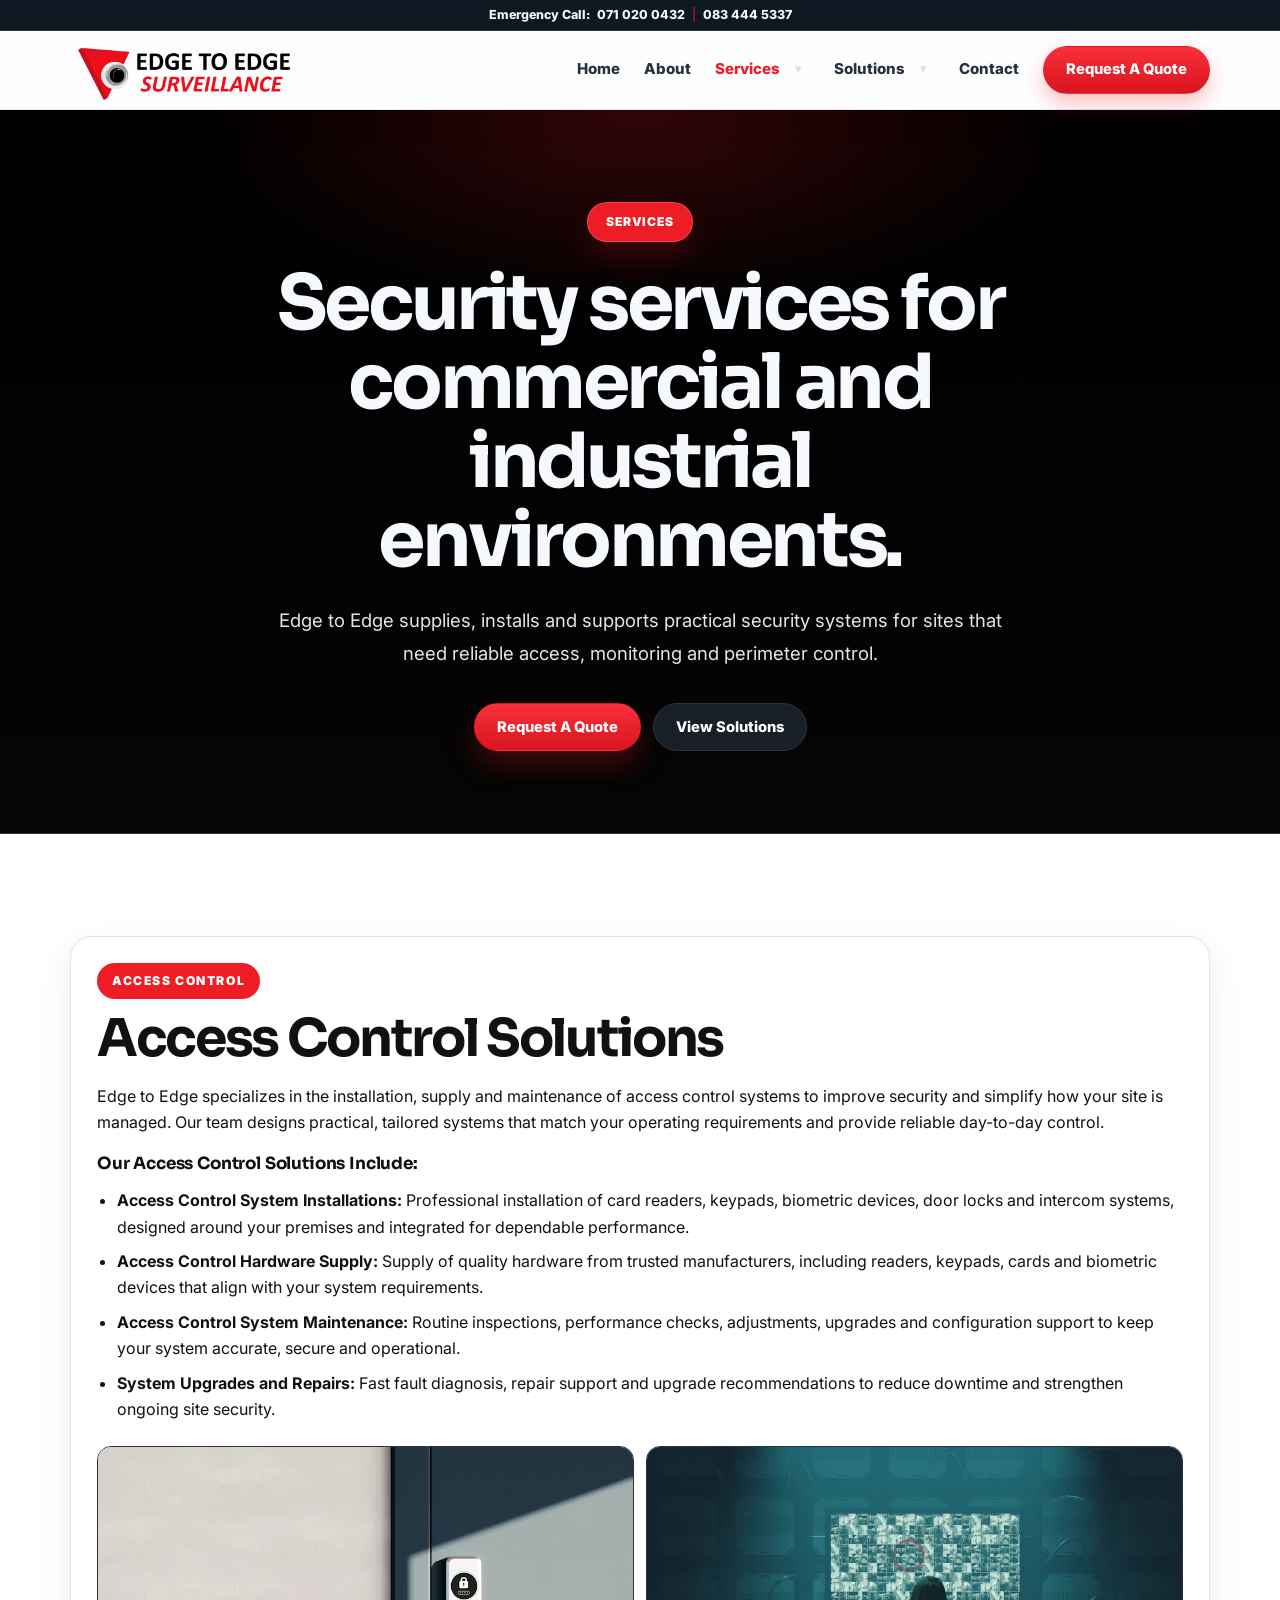
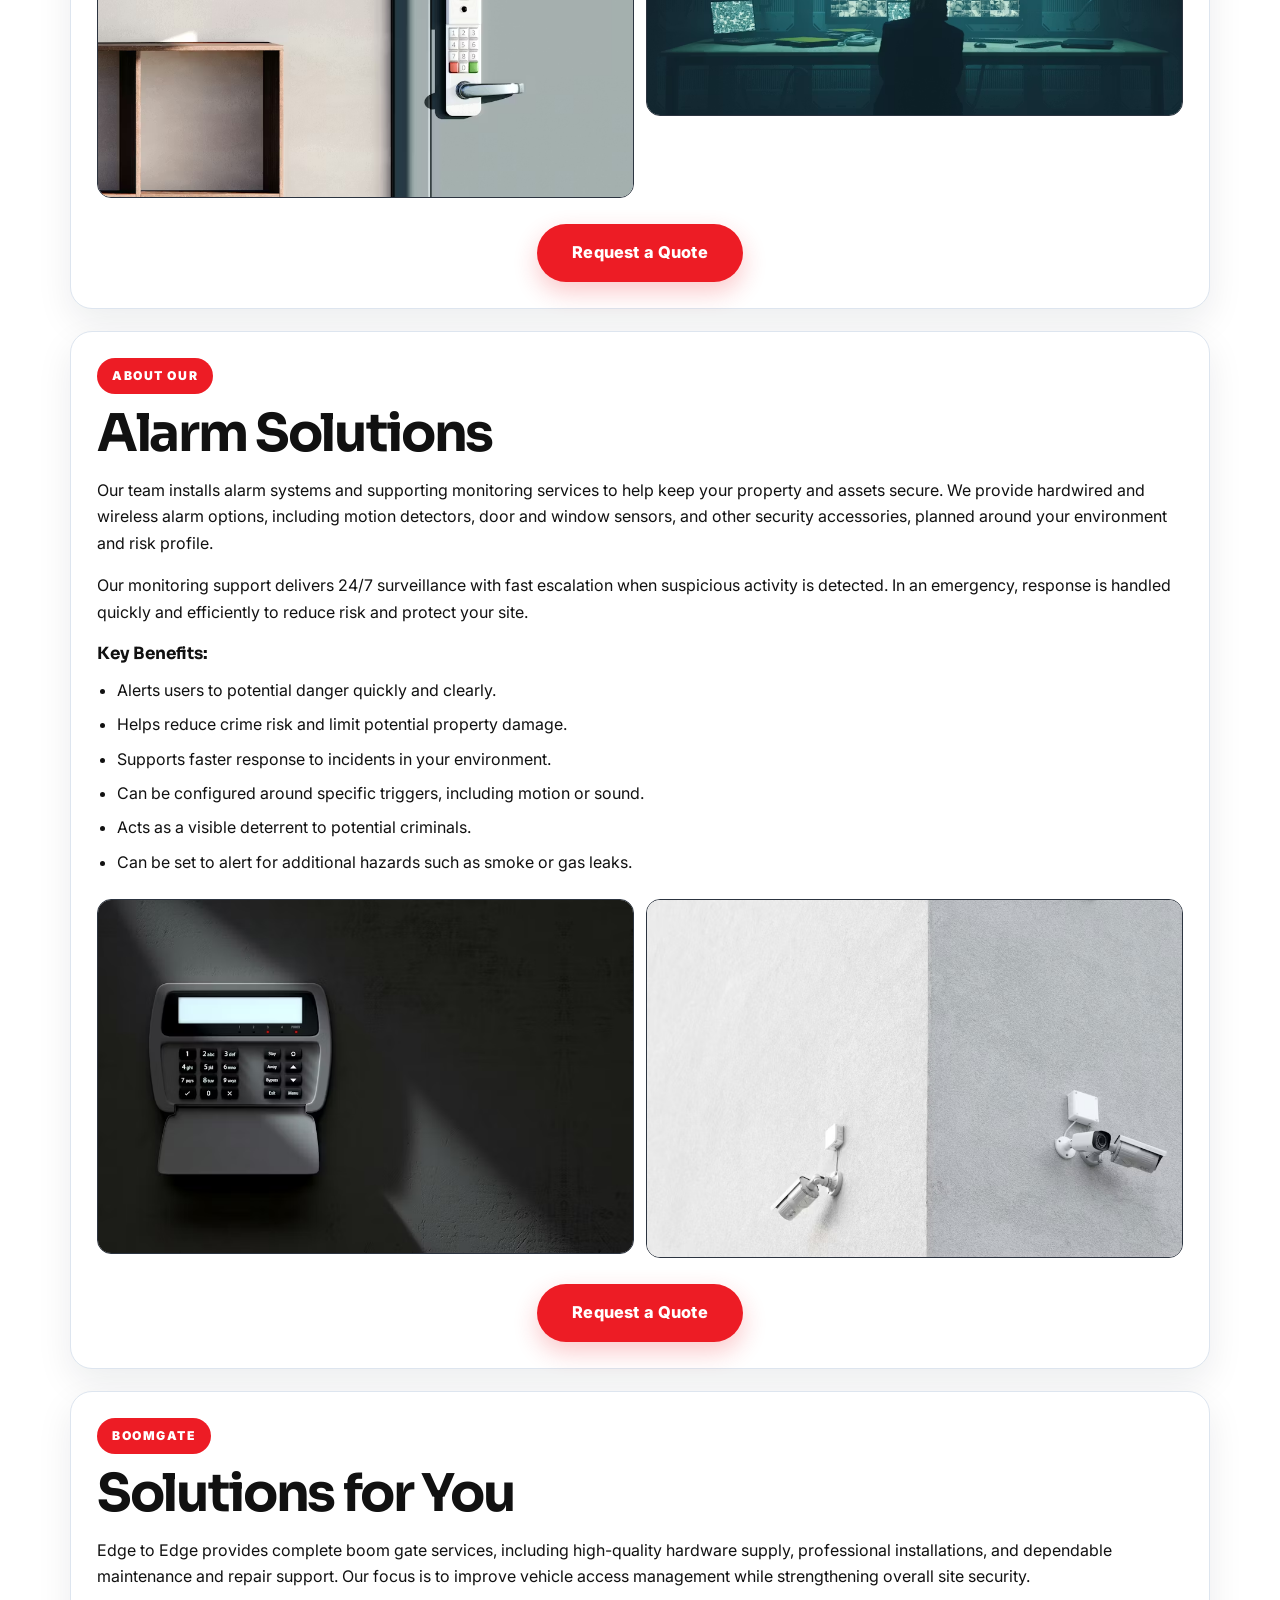
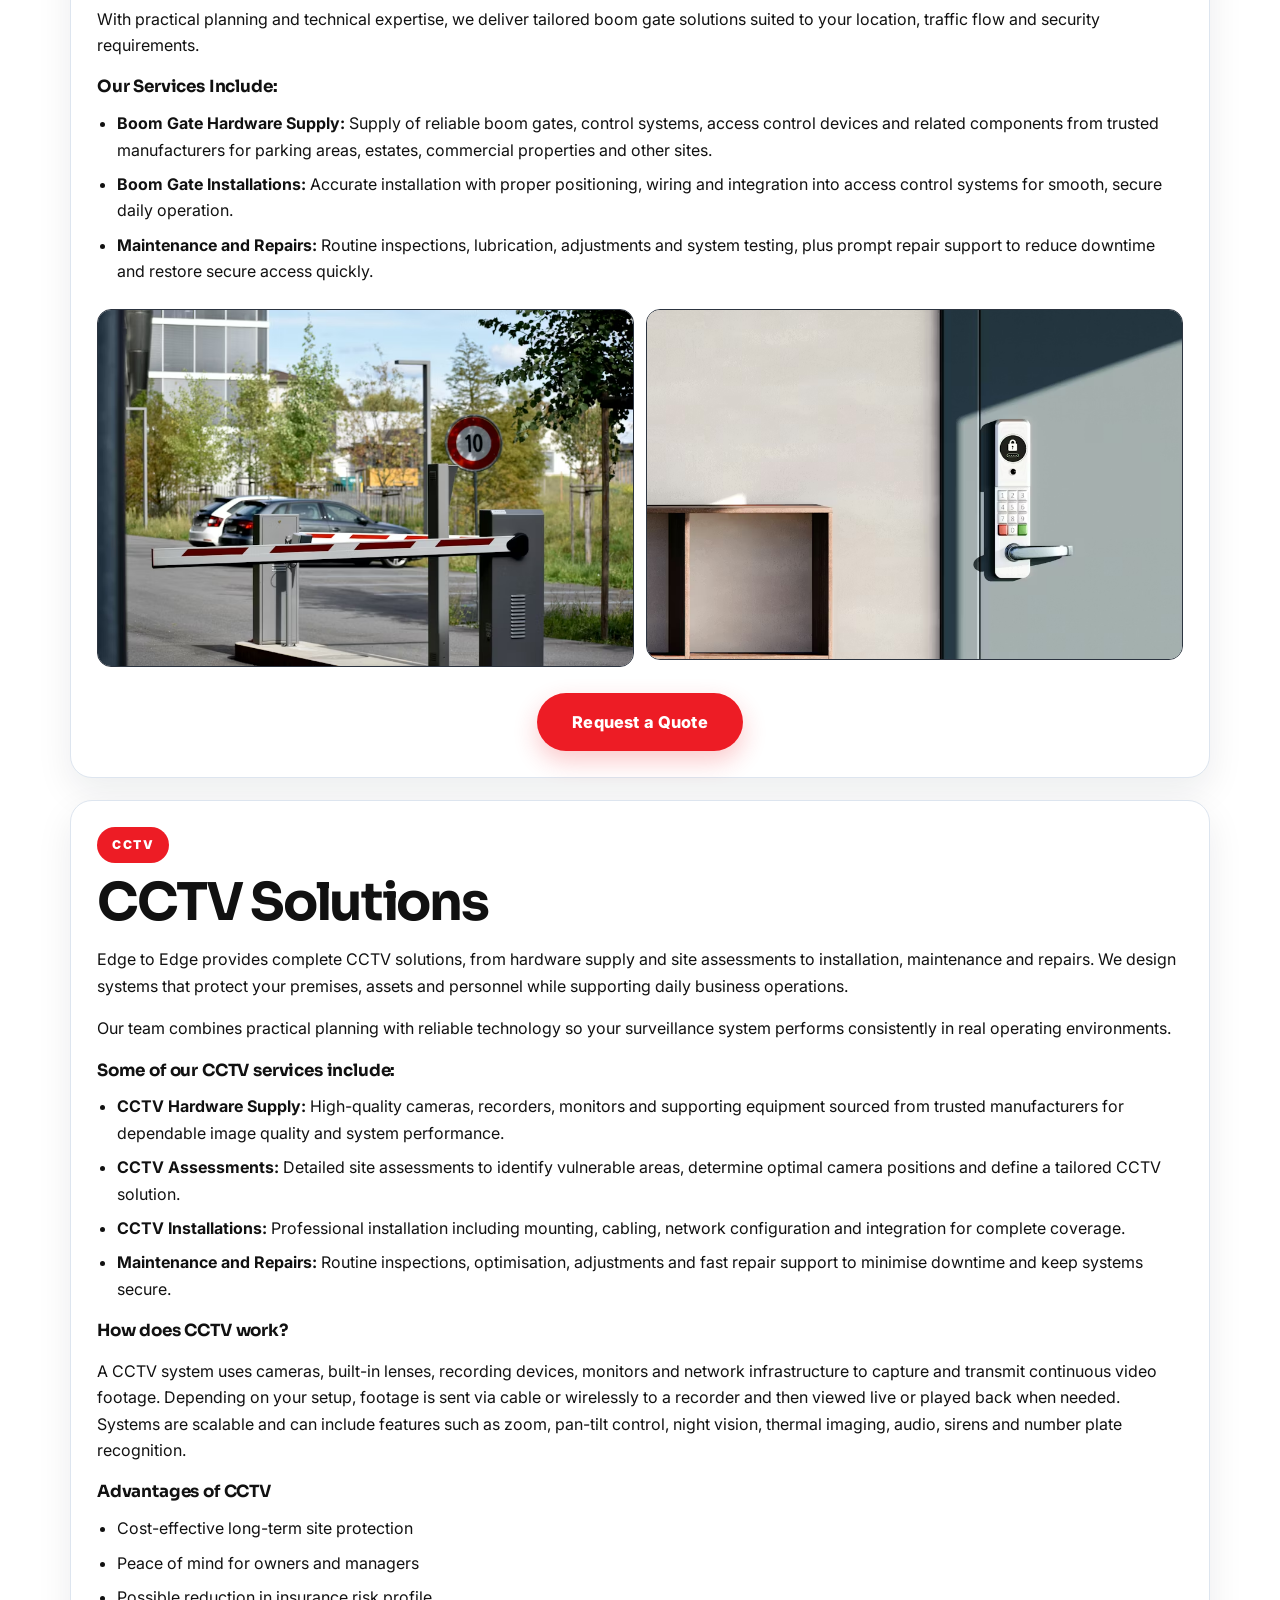
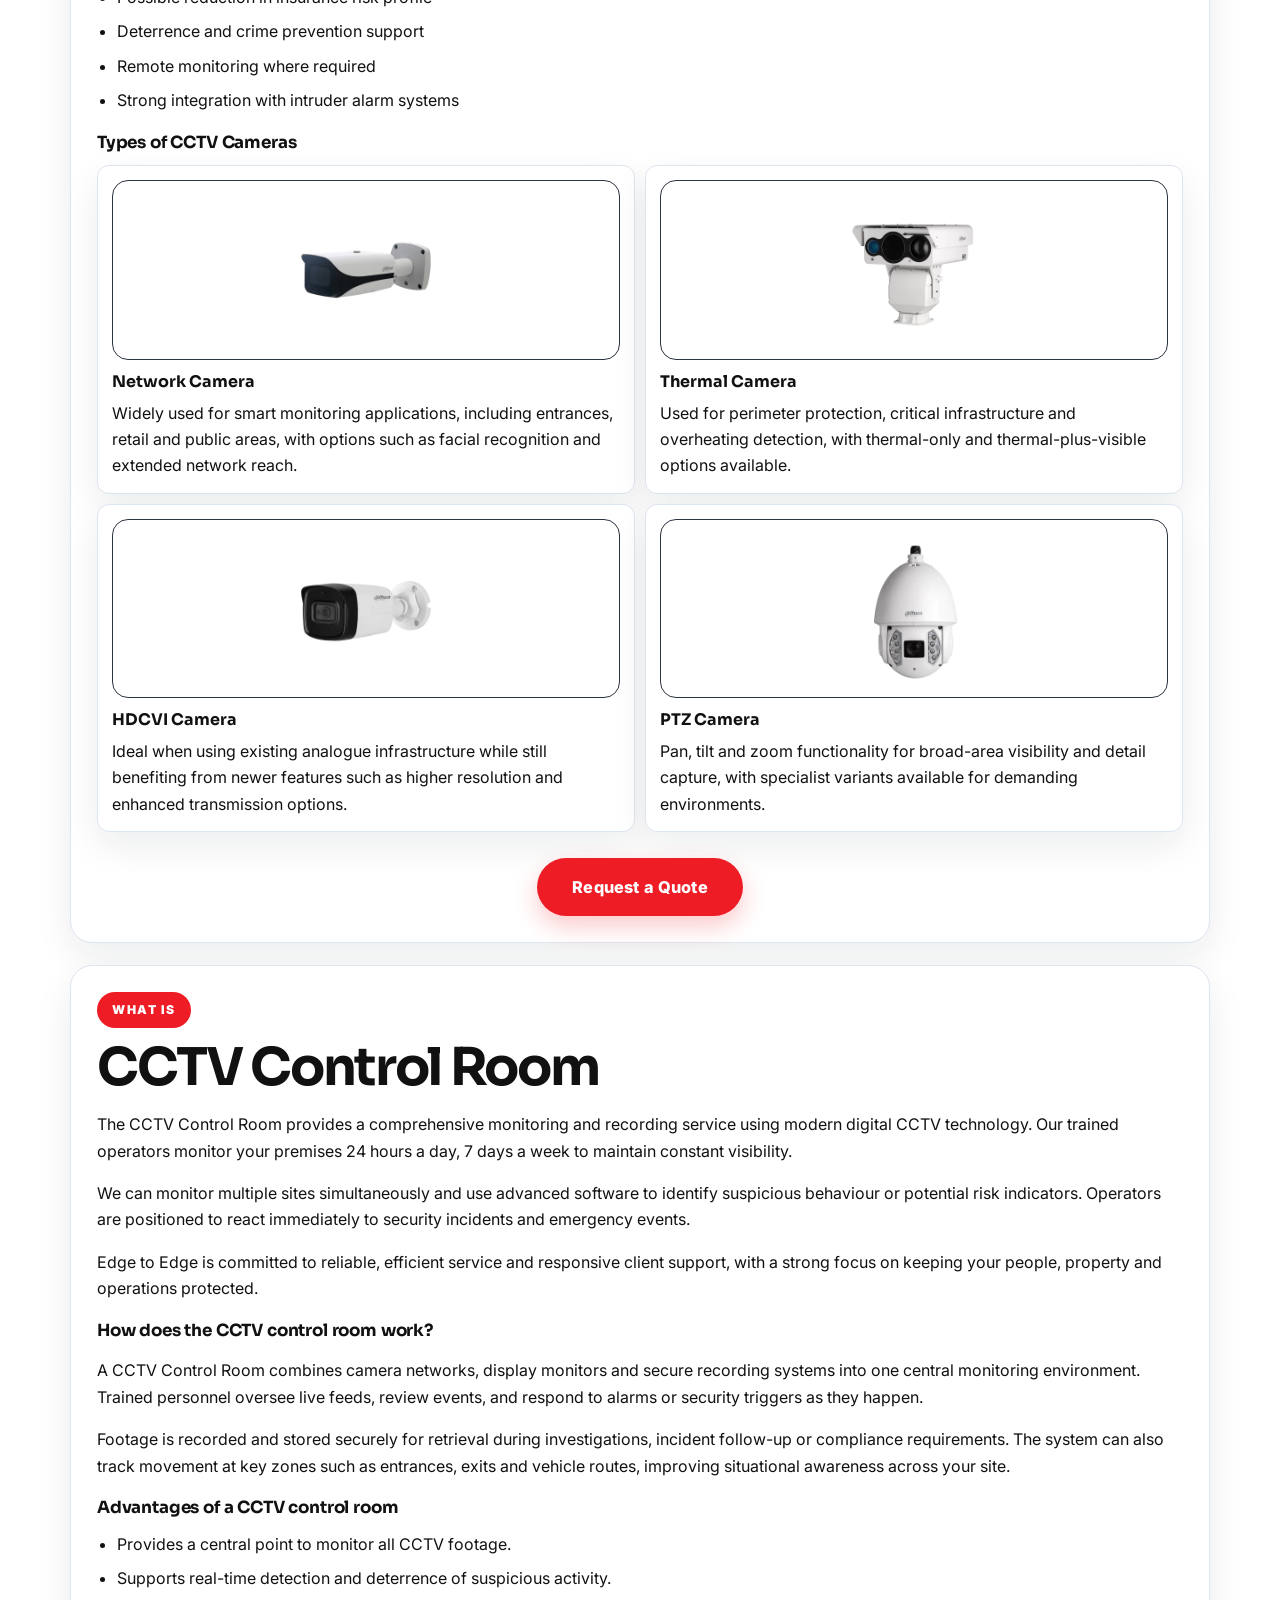
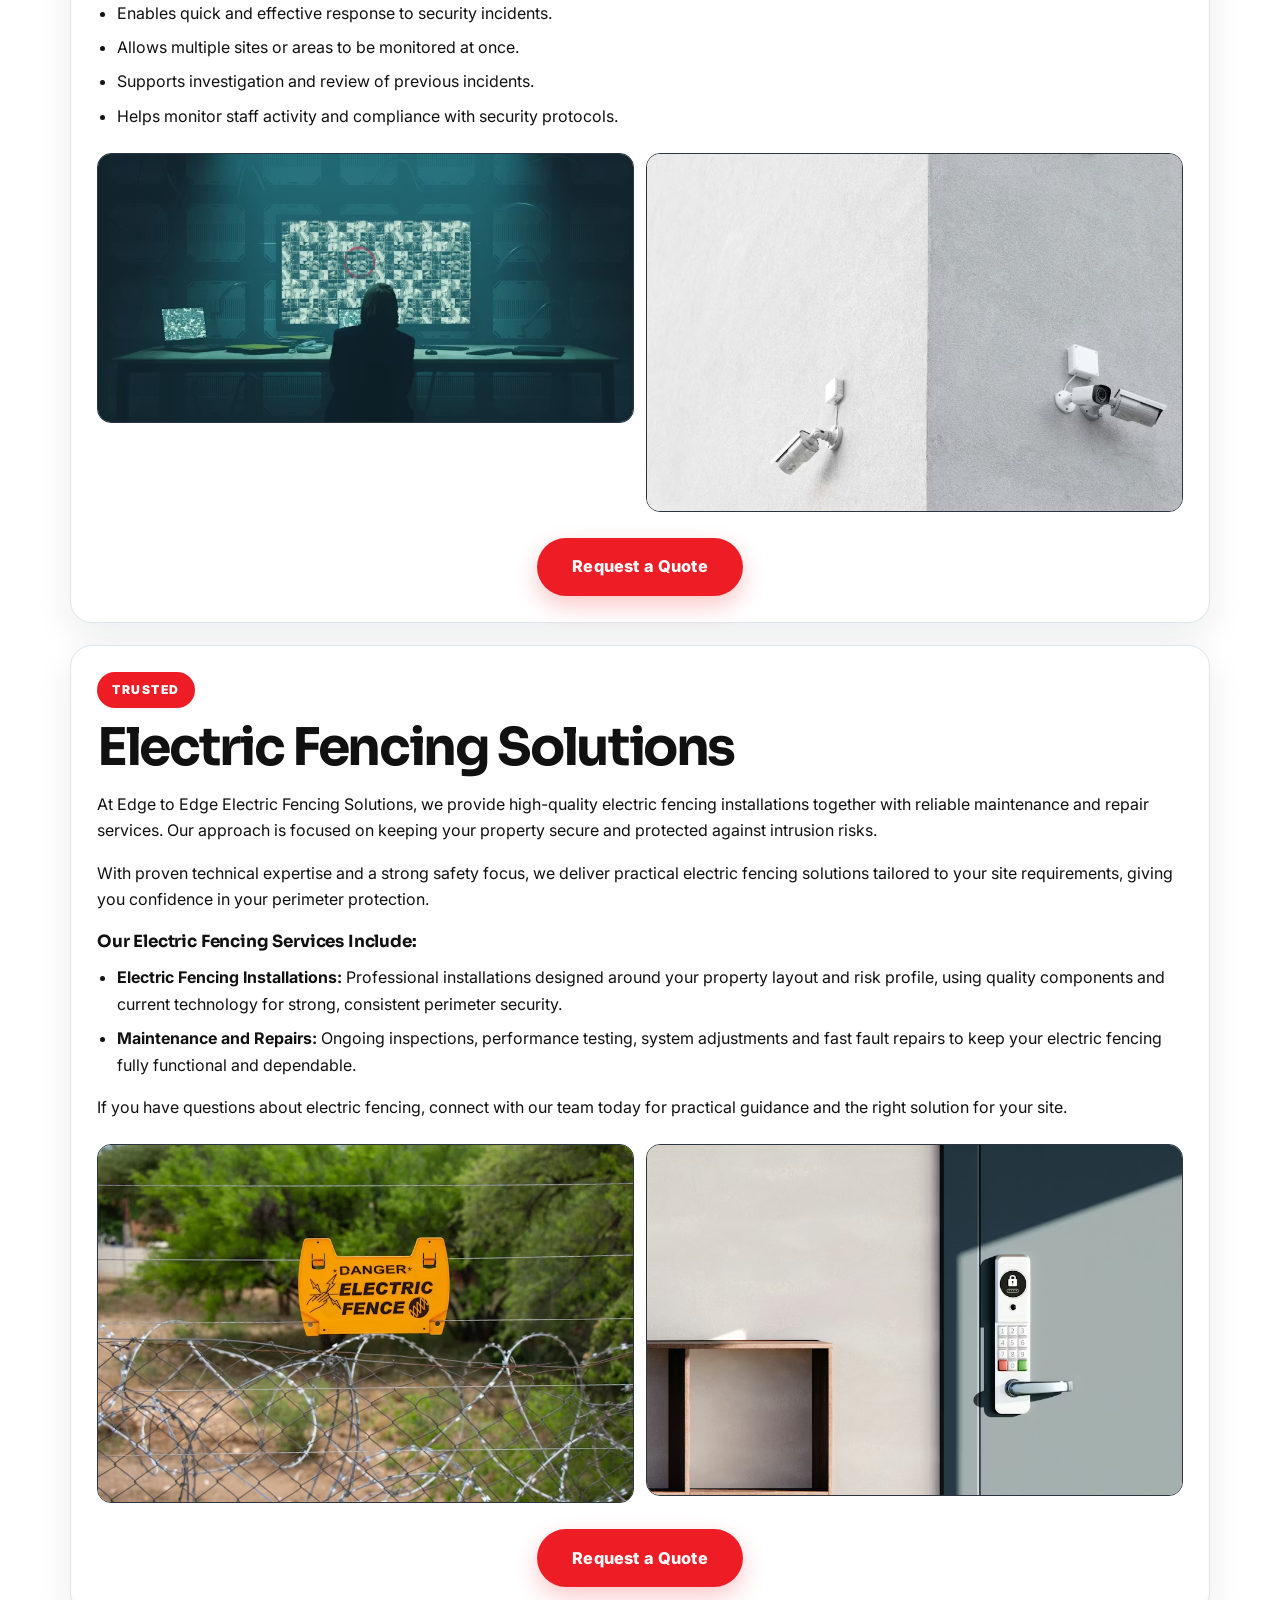
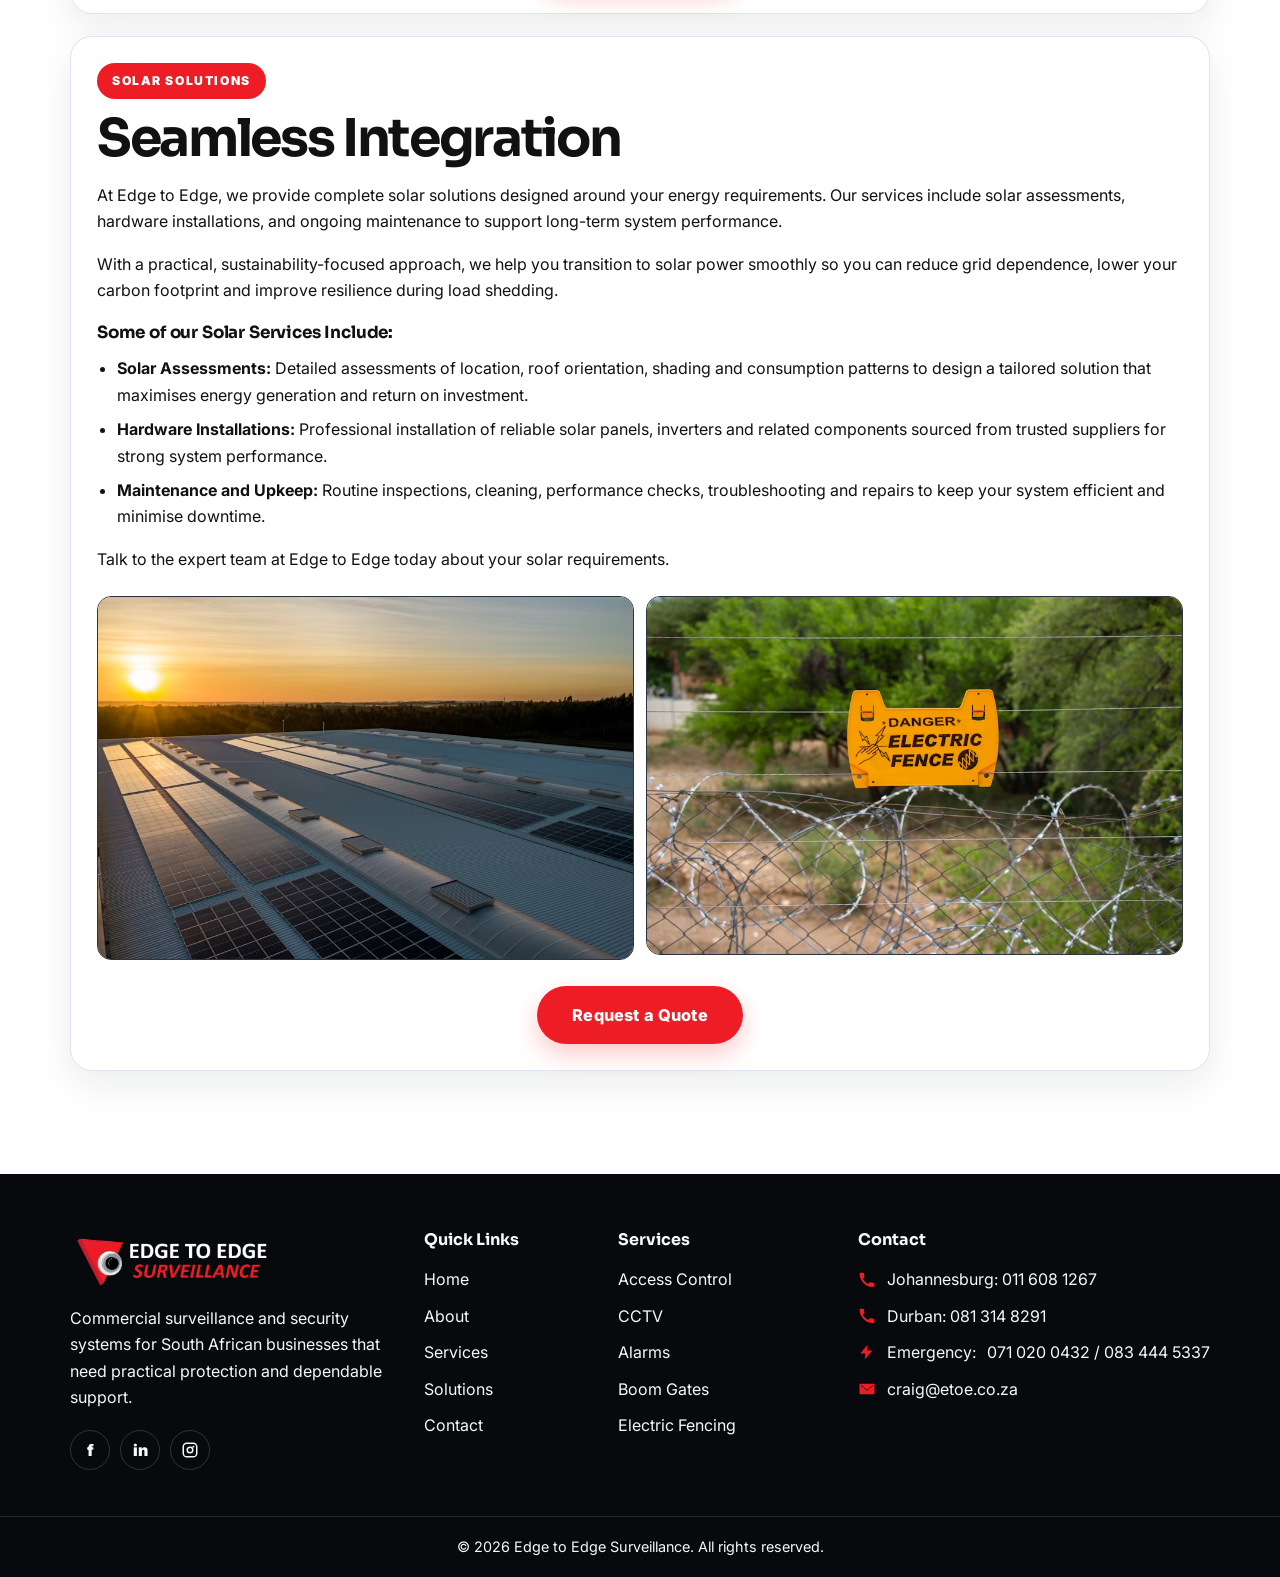
<file: services.html>
<!DOCTYPE html>
<html lang="en">
  <head>
    <meta charset="UTF-8" />
    <meta name="viewport" content="width=device-width, initial-scale=1.0" />
    <title>Services | Edge to Edge Surveillance</title>
    <link rel="preconnect" href="https://fonts.googleapis.com" />
    <link rel="preconnect" href="https://fonts.gstatic.com" crossorigin />
    <link href="https://fonts.googleapis.com/css2?family=Inter:wght@400;500;600;700;800&family=Sora:wght@600;700;800&display=swap" rel="stylesheet" />
    <link rel="stylesheet" href="style.css?v=d2528e1" />
  </head>
  <body data-page="services">
    <header class="site-header"><div class="emergency-bar"><span>Emergency Call:</span><a href="tel:0710200432">071 020 0432</a><span>|</span><a href="tel:0834445337">083 444 5337</a></div><nav class="navbar" aria-label="Primary navigation"><a class="brand" href="index.html"><img src="etelogo.png" alt="Edge to Edge Surveillance logo" /></a><button class="menu-toggle" type="button" aria-label="Open menu" aria-expanded="false" data-menu-toggle><span></span><span></span><span></span></button><div class="nav-panel" data-nav-panel><a data-nav="home" href="index.html">Home</a><a data-nav="about" href="about.html">About</a><div class="nav-dropdown" data-services-dropdown><a data-nav="services" href="services.html">Services</a><button class="nav-dropdown-toggle" type="button" aria-label="Open services menu" aria-expanded="false" data-services-toggle>▾</button><div class="nav-dropdown-menu"><a href="services.html#access-control">Access Control</a><a href="services.html#alarms">Alarms</a><a href="services.html#boom-gates">Boom Gates</a><a href="services.html#cctv">CCTV</a><a href="services.html#control-room">CCTV Control Room</a><a href="services.html#electric-fencing">Electric Fencing</a><a href="services.html#solar">Solar</a></div></div><div class="nav-dropdown" data-solutions-dropdown><a data-nav="solutions" href="solutions.html">Solutions</a><button class="nav-dropdown-toggle" type="button" aria-label="Open solutions menu" aria-expanded="false" data-solutions-toggle>▾</button><div class="nav-dropdown-menu"><a href="solutions.html#finance-options">Finance Options</a><a href="solutions.html#sla-options">Service Level Agreement Options</a></div></div><a data-nav="contact" href="contact.html">Contact</a><a class="btn btn-primary" href="contact.html#contact-form">Request A Quote</a></div></nav></header>
    <main>
      <section class="page-hero"><div class="container narrow reveal"><p class="eyebrow">Services</p><h1>Security services for commercial and industrial environments.</h1><p class="lead">Edge to Edge supplies, installs and supports practical security systems for sites that need reliable access, monitoring and perimeter control.</p><div class="button-row page-hero-actions"><a class="btn btn-primary" href="contact.html#contact-form">Request A Quote</a><a class="btn btn-secondary" href="solutions.html">View Solutions</a></div></div></section>
      <section class="section white-section service-detail-list">
        <div class="container">
          <article class="service-detail service-detail-rich reveal" id="access-control">
            <div>
              <p class="eyebrow">Access Control</p>
              <h2>Access Control Solutions</h2>
              <p>Edge to Edge specializes in the installation, supply and maintenance of access control systems to improve security and simplify how your site is managed. Our team designs practical, tailored systems that match your operating requirements and provide reliable day-to-day control.</p>
              <h3>Our Access Control Solutions Include:</h3>
              <ul>
                <li><strong>Access Control System Installations:</strong> Professional installation of card readers, keypads, biometric devices, door locks and intercom systems, designed around your premises and integrated for dependable performance.</li>
                <li><strong>Access Control Hardware Supply:</strong> Supply of quality hardware from trusted manufacturers, including readers, keypads, cards and biometric devices that align with your system requirements.</li>
                <li><strong>Access Control System Maintenance:</strong> Routine inspections, performance checks, adjustments, upgrades and configuration support to keep your system accurate, secure and operational.</li>
                <li><strong>System Upgrades and Repairs:</strong> Fast fault diagnosis, repair support and upgrade recommendations to reduce downtime and strengthen ongoing site security.</li>
              </ul>
            </div>
            <div class="service-detail-media">
              <img src="accesscontrol.avif" alt="Access control reader installation" />
              <img src="controlroom.avif" alt="Security team monitoring access control system" />
            </div>
            <a href="contact.html#contact-form">Request a Quote</a>
          </article>
          <article class="service-detail service-detail-rich reveal" id="alarms">
            <div>
              <p class="eyebrow">About Our</p>
              <h2>Alarm Solutions</h2>
              <p>Our team installs alarm systems and supporting monitoring services to help keep your property and assets secure. We provide hardwired and wireless alarm options, including motion detectors, door and window sensors, and other security accessories, planned around your environment and risk profile.</p>
              <p>Our monitoring support delivers 24/7 surveillance with fast escalation when suspicious activity is detected. In an emergency, response is handled quickly and efficiently to reduce risk and protect your site.</p>
              <h3>Key Benefits:</h3>
              <ul>
                <li>Alerts users to potential danger quickly and clearly.</li>
                <li>Helps reduce crime risk and limit potential property damage.</li>
                <li>Supports faster response to incidents in your environment.</li>
                <li>Can be configured around specific triggers, including motion or sound.</li>
                <li>Acts as a visible deterrent to potential criminals.</li>
                <li>Can be set to alert for additional hazards such as smoke or gas leaks.</li>
              </ul>
            </div>
            <div class="service-detail-media">
              <img src="alarms.avif" alt="Alarm system control panel and sensors" />
              <img src="cctv.avif" alt="Security camera and alarm monitoring support" />
            </div>
            <a href="contact.html#contact-form">Request a Quote</a>
          </article>
          <article class="service-detail service-detail-rich reveal" id="boom-gates">
            <div>
              <p class="eyebrow">Boomgate</p>
              <h2>Solutions for You</h2>
              <p>Edge to Edge provides complete boom gate services, including high-quality hardware supply, professional installations, and dependable maintenance and repair support. Our focus is to improve vehicle access management while strengthening overall site security.</p>
              <p>With practical planning and technical expertise, we deliver tailored boom gate solutions suited to your location, traffic flow and security requirements.</p>
              <h3>Our Services Include:</h3>
              <ul>
                <li><strong>Boom Gate Hardware Supply:</strong> Supply of reliable boom gates, control systems, access control devices and related components from trusted manufacturers for parking areas, estates, commercial properties and other sites.</li>
                <li><strong>Boom Gate Installations:</strong> Accurate installation with proper positioning, wiring and integration into access control systems for smooth, secure daily operation.</li>
                <li><strong>Maintenance and Repairs:</strong> Routine inspections, lubrication, adjustments and system testing, plus prompt repair support to reduce downtime and restore secure access quickly.</li>
              </ul>
            </div>
            <div class="service-detail-media">
              <img src="boom gates.avif" alt="Automated boom gate at controlled vehicle entrance" />
              <img src="accesscontrol.avif" alt="Integrated access control and boom gate management" />
            </div>
            <a href="contact.html#contact-form">Request a Quote</a>
          </article>
          <article class="service-detail service-detail-rich reveal" id="cctv">
            <div>
              <p class="eyebrow">CCTV</p>
              <h2>CCTV Solutions</h2>
              <p>Edge to Edge provides complete CCTV solutions, from hardware supply and site assessments to installation, maintenance and repairs. We design systems that protect your premises, assets and personnel while supporting daily business operations.</p>
              <p>Our team combines practical planning with reliable technology so your surveillance system performs consistently in real operating environments.</p>
              <h3>Some of our CCTV services include:</h3>
              <ul>
                <li><strong>CCTV Hardware Supply:</strong> High-quality cameras, recorders, monitors and supporting equipment sourced from trusted manufacturers for dependable image quality and system performance.</li>
                <li><strong>CCTV Assessments:</strong> Detailed site assessments to identify vulnerable areas, determine optimal camera positions and define a tailored CCTV solution.</li>
                <li><strong>CCTV Installations:</strong> Professional installation including mounting, cabling, network configuration and integration for complete coverage.</li>
                <li><strong>Maintenance and Repairs:</strong> Routine inspections, optimisation, adjustments and fast repair support to minimise downtime and keep systems secure.</li>
              </ul>

              <h3>How does CCTV work?</h3>
              <p>A CCTV system uses cameras, built-in lenses, recording devices, monitors and network infrastructure to capture and transmit continuous video footage. Depending on your setup, footage is sent via cable or wirelessly to a recorder and then viewed live or played back when needed. Systems are scalable and can include features such as zoom, pan-tilt control, night vision, thermal imaging, audio, sirens and number plate recognition.</p>

              <h3>Advantages of CCTV</h3>
              <ul>
                <li>Cost-effective long-term site protection</li>
                <li>Peace of mind for owners and managers</li>
                <li>Possible reduction in insurance risk profile</li>
                <li>Deterrence and crime prevention support</li>
                <li>Remote monitoring where required</li>
                <li>Strong integration with intruder alarm systems</li>
              </ul>

              <h3>Types of CCTV Cameras</h3>
              <div class="camera-type-grid">
                <article class="camera-type-card">
                  <img src="networkcamera.webp" alt="Network CCTV camera" />
                  <h4>Network Camera</h4>
                  <p>Widely used for smart monitoring applications, including entrances, retail and public areas, with options such as facial recognition and extended network reach.</p>
                </article>
                <article class="camera-type-card">
                  <img src="Thermal Camera.webp" alt="Thermal CCTV camera" />
                  <h4>Thermal Camera</h4>
                  <p>Used for perimeter protection, critical infrastructure and overheating detection, with thermal-only and thermal-plus-visible options available.</p>
                </article>
                <article class="camera-type-card">
                  <img src="HDCVI Camera.webp" alt="HDCVI CCTV camera" />
                  <h4>HDCVI Camera</h4>
                  <p>Ideal when using existing analogue infrastructure while still benefiting from newer features such as higher resolution and enhanced transmission options.</p>
                </article>
                <article class="camera-type-card">
                  <img src="PTZ Camera.webp" alt="PTZ CCTV camera" />
                  <h4>PTZ Camera</h4>
                  <p>Pan, tilt and zoom functionality for broad-area visibility and detail capture, with specialist variants available for demanding environments.</p>
                </article>
              </div>
            </div>
            <a href="contact.html#contact-form">Request a Quote</a>
          </article>
          <article class="service-detail service-detail-rich reveal" id="control-room">
            <div>
              <p class="eyebrow">What is</p>
              <h2>CCTV Control Room</h2>
              <p>The CCTV Control Room provides a comprehensive monitoring and recording service using modern digital CCTV technology. Our trained operators monitor your premises 24 hours a day, 7 days a week to maintain constant visibility.</p>
              <p>We can monitor multiple sites simultaneously and use advanced software to identify suspicious behaviour or potential risk indicators. Operators are positioned to react immediately to security incidents and emergency events.</p>
              <p>Edge to Edge is committed to reliable, efficient service and responsive client support, with a strong focus on keeping your people, property and operations protected.</p>

              <h3>How does the CCTV control room work?</h3>
              <p>A CCTV Control Room combines camera networks, display monitors and secure recording systems into one central monitoring environment. Trained personnel oversee live feeds, review events, and respond to alarms or security triggers as they happen.</p>
              <p>Footage is recorded and stored securely for retrieval during investigations, incident follow-up or compliance requirements. The system can also track movement at key zones such as entrances, exits and vehicle routes, improving situational awareness across your site.</p>

              <h3>Advantages of a CCTV control room</h3>
              <ul>
                <li>Provides a central point to monitor all CCTV footage.</li>
                <li>Supports real-time detection and deterrence of suspicious activity.</li>
                <li>Enables quick and effective response to security incidents.</li>
                <li>Allows multiple sites or areas to be monitored at once.</li>
                <li>Supports investigation and review of previous incidents.</li>
                <li>Helps monitor staff activity and compliance with security protocols.</li>
              </ul>
            </div>
            <div class="service-detail-media">
              <img src="controlroom.avif" alt="CCTV control room operators monitoring multiple screens" />
              <img src="cctv.avif" alt="Integrated CCTV control room and camera network" />
            </div>
            <a href="contact.html#contact-form">Request a Quote</a>
          </article>
          <article class="service-detail service-detail-rich reveal" id="electric-fencing">
            <div>
              <p class="eyebrow">Trusted</p>
              <h2>Electric Fencing Solutions</h2>
              <p>At Edge to Edge Electric Fencing Solutions, we provide high-quality electric fencing installations together with reliable maintenance and repair services. Our approach is focused on keeping your property secure and protected against intrusion risks.</p>
              <p>With proven technical expertise and a strong safety focus, we deliver practical electric fencing solutions tailored to your site requirements, giving you confidence in your perimeter protection.</p>

              <h3>Our Electric Fencing Services Include:</h3>
              <ul>
                <li><strong>Electric Fencing Installations:</strong> Professional installations designed around your property layout and risk profile, using quality components and current technology for strong, consistent perimeter security.</li>
                <li><strong>Maintenance and Repairs:</strong> Ongoing inspections, performance testing, system adjustments and fast fault repairs to keep your electric fencing fully functional and dependable.</li>
              </ul>

              <p>If you have questions about electric fencing, connect with our team today for practical guidance and the right solution for your site.</p>
            </div>
            <div class="service-detail-media">
              <img src="electricfence.avif" alt="Electric fencing installed along a secured perimeter wall" />
              <img src="accesscontrol.avif" alt="Integrated perimeter security and controlled site access" />
            </div>
            <a href="contact.html#contact-form">Request a Quote</a>
          </article>
          <article class="service-detail service-detail-rich reveal" id="solar">
            <div>
              <p class="eyebrow">Solar Solutions</p>
              <h2>Seamless Integration</h2>
              <p>At Edge to Edge, we provide complete solar solutions designed around your energy requirements. Our services include solar assessments, hardware installations, and ongoing maintenance to support long-term system performance.</p>
              <p>With a practical, sustainability-focused approach, we help you transition to solar power smoothly so you can reduce grid dependence, lower your carbon footprint and improve resilience during load shedding.</p>

              <h3>Some of our Solar Services Include:</h3>
              <ul>
                <li><strong>Solar Assessments:</strong> Detailed assessments of location, roof orientation, shading and consumption patterns to design a tailored solution that maximises energy generation and return on investment.</li>
                <li><strong>Hardware Installations:</strong> Professional installation of reliable solar panels, inverters and related components sourced from trusted suppliers for strong system performance.</li>
                <li><strong>Maintenance and Upkeep:</strong> Routine inspections, cleaning, performance checks, troubleshooting and repairs to keep your system efficient and minimise downtime.</li>
              </ul>

              <p>Talk to the expert team at Edge to Edge today about your solar requirements.</p>
            </div>
            <div class="service-detail-media">
              <img src="solar.avif" alt="Solar panel installation supporting site power continuity" />
              <img src="electricfence.avif" alt="Security infrastructure supported by resilient power systems" />
            </div>
            <a href="contact.html#contact-form">Request a Quote</a>
          </article>
        </div>
      </section>
    </main>
    <footer class="footer"><div class="container footer-grid"><div><img src="etelightlogo.png" alt="Edge to Edge Surveillance logo" /><p>Commercial surveillance and security systems for South African businesses that need practical protection and dependable support.</p><div class="socials"><a href="#">f</a><a href="#">in</a><a class="instagram-icon" href="#" aria-label="Instagram"><svg viewBox="0 0 24 24" aria-hidden="true"><path d="M7.8 2h8.4A5.8 5.8 0 0 1 22 7.8v8.4a5.8 5.8 0 0 1-5.8 5.8H7.8A5.8 5.8 0 0 1 2 16.2V7.8A5.8 5.8 0 0 1 7.8 2Zm0 2A3.8 3.8 0 0 0 4 7.8v8.4A3.8 3.8 0 0 0 7.8 20h8.4a3.8 3.8 0 0 0 3.8-3.8V7.8A3.8 3.8 0 0 0 16.2 4H7.8Zm8.7 2.2a1.3 1.3 0 1 1 0 2.6 1.3 1.3 0 0 1 0-2.6ZM12 7.3a4.7 4.7 0 1 1 0 9.4 4.7 4.7 0 0 1 0-9.4Zm0 2a2.7 2.7 0 1 0 0 5.4 2.7 2.7 0 0 0 0-5.4Z"/></svg></a></div></div><div><h3>Quick Links</h3><a href="index.html">Home</a><a href="about.html">About</a><a href="services.html">Services</a><a href="solutions.html">Solutions</a><a href="contact.html">Contact</a></div><div><h3>Services</h3><a href="#access-control">Access Control</a><a href="#cctv">CCTV</a><a href="#alarms">Alarms</a><a href="#boom-gates">Boom Gates</a><a href="#electric-fencing">Electric Fencing</a></div><div><h3>Contact</h3><p>Johannesburg: 011 608 1267</p><p>Durban: 081 314 8291</p><p class="footer-emergency">Emergency: <span>071 020 0432 / 083 444 5337</span></p><a href="mailto:craig@etoe.co.za">craig@etoe.co.za</a></div></div><div class="footer-bottom">&copy; <span data-year></span> Edge to Edge Surveillance. All rights reserved.</div></footer>
    <script src="script.js?v=d2528e1"></script>
  </body>
</html>
</file>
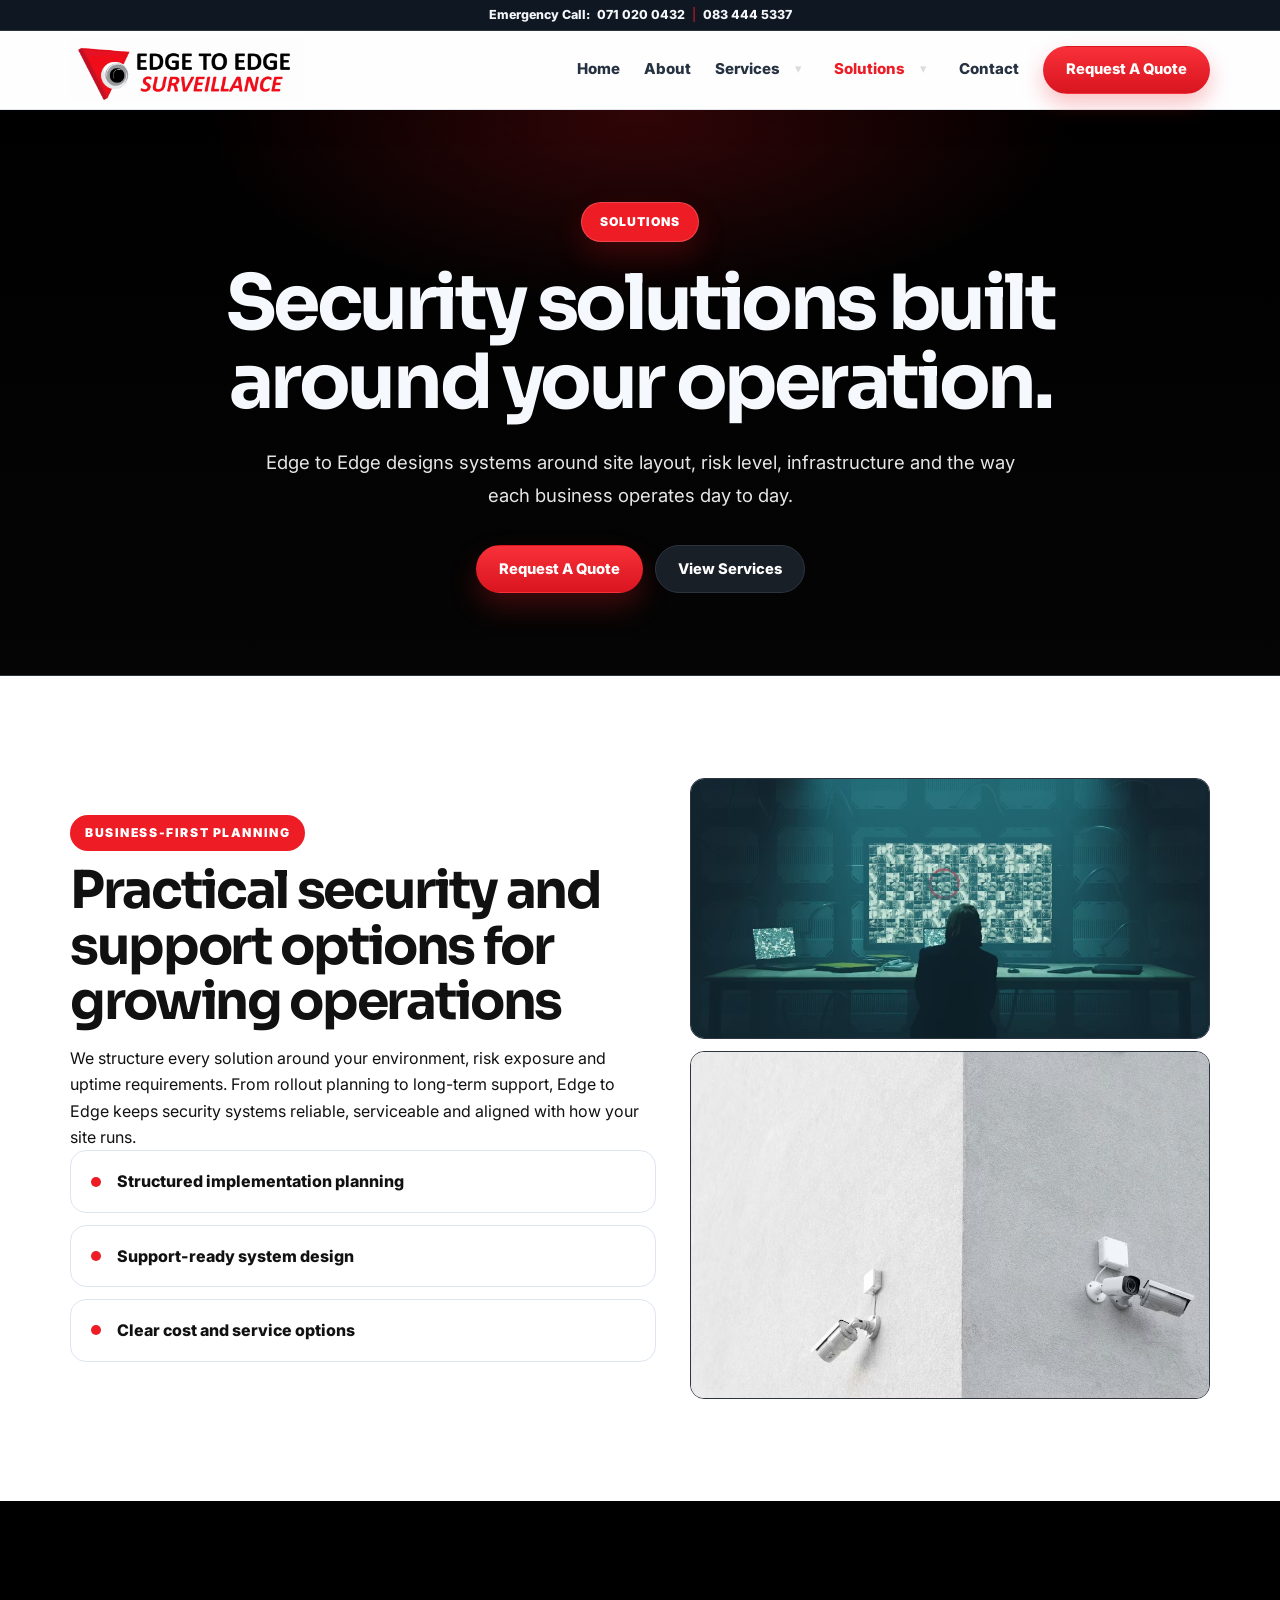
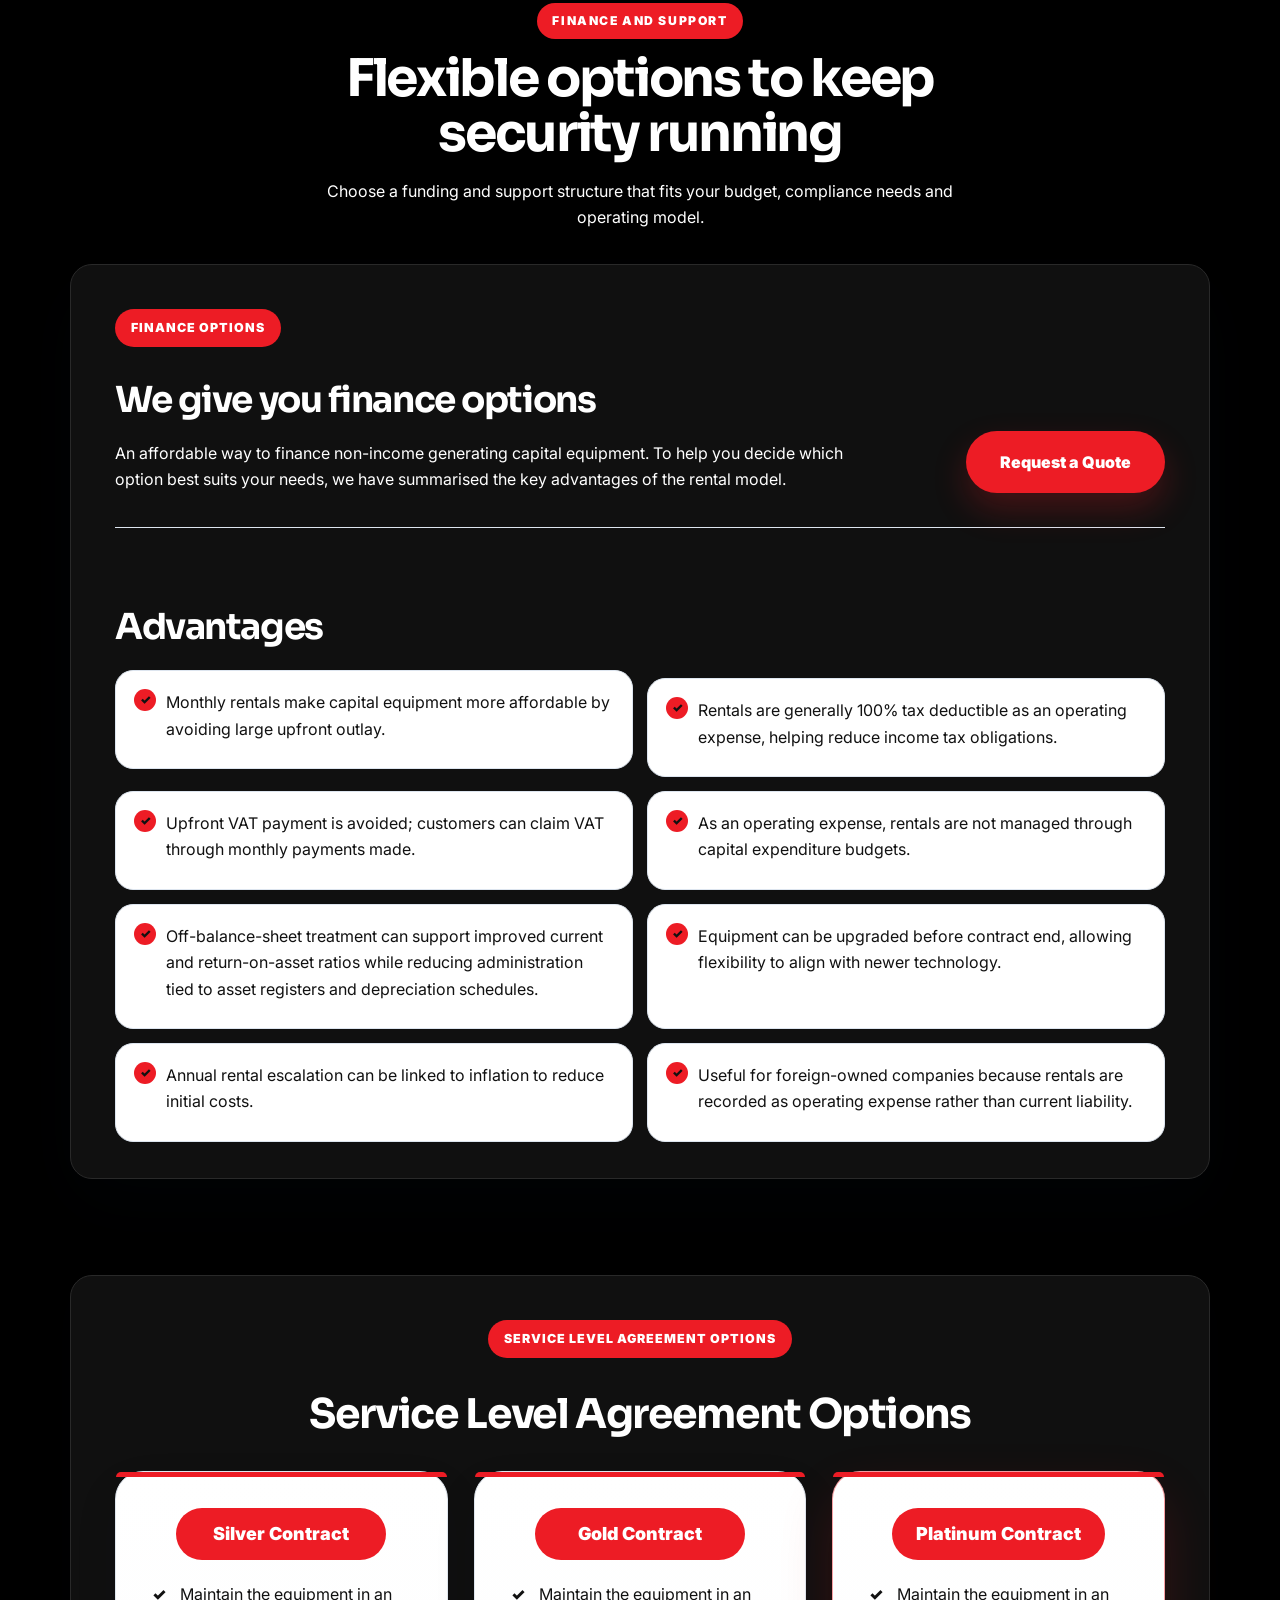
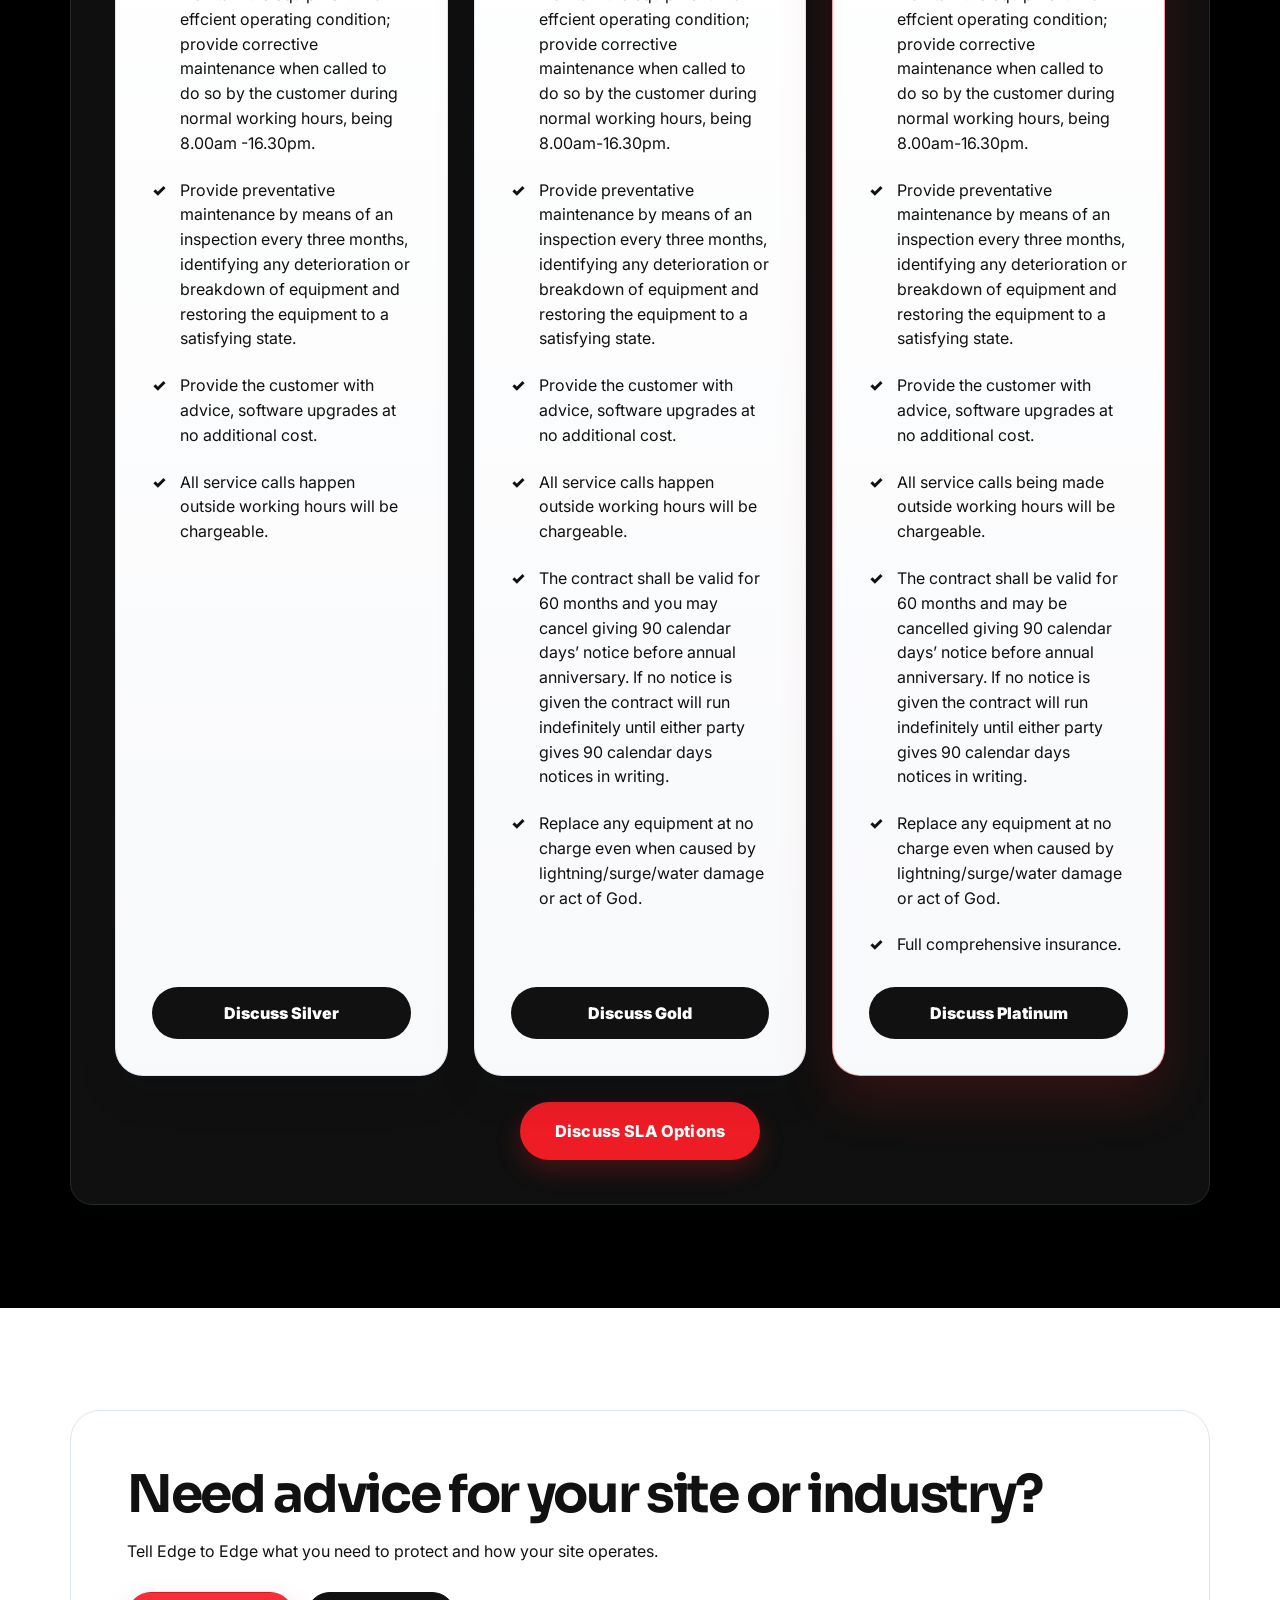
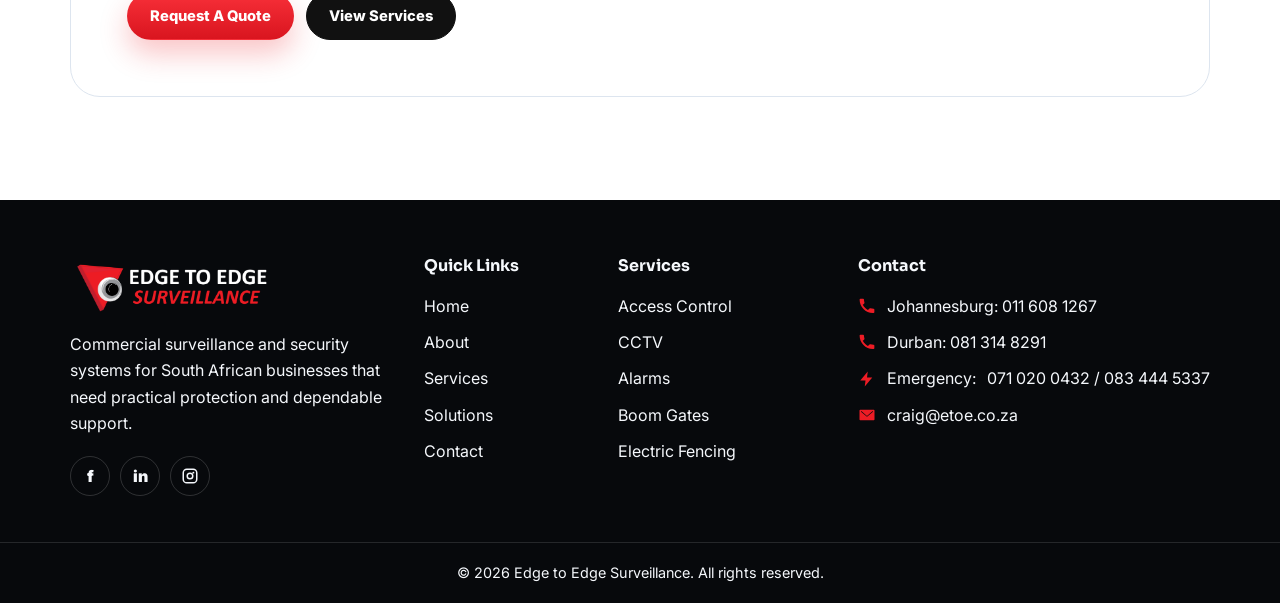
<file: solutions.html>
<!DOCTYPE html>
<html lang="en">
  <head>
    <meta charset="UTF-8" />
    <meta name="viewport" content="width=device-width, initial-scale=1.0" />
    <title>Solutions | Edge to Edge Surveillance</title>
    <link rel="preconnect" href="https://fonts.googleapis.com" />
    <link rel="preconnect" href="https://fonts.gstatic.com" crossorigin />
    <link href="https://fonts.googleapis.com/css2?family=Inter:wght@400;500;600;700;800&family=Sora:wght@600;700;800&display=swap" rel="stylesheet" />
    <link rel="stylesheet" href="style.css?v=d2528e1" />
  </head>
  <body data-page="solutions">
    <header class="site-header"><div class="emergency-bar"><span>Emergency Call:</span><a href="tel:0710200432">071 020 0432</a><span>|</span><a href="tel:0834445337">083 444 5337</a></div><nav class="navbar" aria-label="Primary navigation"><a class="brand" href="index.html"><img src="etelogo.png" alt="Edge to Edge Surveillance logo" /></a><button class="menu-toggle" type="button" aria-label="Open menu" aria-expanded="false" data-menu-toggle><span></span><span></span><span></span></button><div class="nav-panel" data-nav-panel><a data-nav="home" href="index.html">Home</a><a data-nav="about" href="about.html">About</a><div class="nav-dropdown" data-services-dropdown><a data-nav="services" href="services.html">Services</a><button class="nav-dropdown-toggle" type="button" aria-label="Open services menu" aria-expanded="false" data-services-toggle>▾</button><div class="nav-dropdown-menu"><a href="services.html#access-control">Access Control</a><a href="services.html#alarms">Alarms</a><a href="services.html#boom-gates">Boom Gates</a><a href="services.html#cctv">CCTV</a><a href="services.html#control-room">CCTV Control Room</a><a href="services.html#electric-fencing">Electric Fencing</a><a href="services.html#solar">Solar</a></div></div><div class="nav-dropdown" data-solutions-dropdown><a data-nav="solutions" href="solutions.html">Solutions</a><button class="nav-dropdown-toggle" type="button" aria-label="Open solutions menu" aria-expanded="false" data-solutions-toggle>▾</button><div class="nav-dropdown-menu"><a href="solutions.html#finance-options">Finance Options</a><a href="solutions.html#sla-options">Service Level Agreement Options</a></div></div><a data-nav="contact" href="contact.html">Contact</a><a class="btn btn-primary" href="contact.html#contact-form">Request A Quote</a></div></nav></header>
    <main>
      <section class="page-hero"><div class="container narrow reveal"><p class="eyebrow">Solutions</p><h1>Security solutions built around your operation.</h1><p class="lead">Edge to Edge designs systems around site layout, risk level, infrastructure and the way each business operates day to day.</p><div class="button-row page-hero-actions"><a class="btn btn-primary" href="contact.html#contact-form">Request A Quote</a><a class="btn btn-secondary" href="services.html">View Services</a></div></div></section>
      <section class="section white-section">
        <div class="container split-grid solutions-intro">
          <div class="reveal">
            <p class="eyebrow">Business-first planning</p>
            <h2>Practical security and support options for growing operations</h2>
            <p>We structure every solution around your environment, risk exposure and uptime requirements. From rollout planning to long-term support, Edge to Edge keeps security systems reliable, serviceable and aligned with how your site runs.</p>
            <div class="check-list">
              <span>Structured implementation planning</span>
              <span>Support-ready system design</span>
              <span>Clear cost and service options</span>
            </div>
          </div>
          <div class="service-detail-media reveal">
            <img src="controlroom.avif" alt="Control room team monitoring business security systems" />
            <img src="cctv.avif" alt="Commercial CCTV infrastructure for operational visibility" />
          </div>
        </div>
      </section>
      <section class="section black-section finance-support-section">
        <div class="container">
          <div class="section-heading reveal">
            <p class="eyebrow">Finance and support</p>
            <h2>Flexible options to keep security running</h2>
            <p>Choose a funding and support structure that fits your budget, compliance needs and operating model.</p>
          </div>

          <article class="service-detail service-detail-rich reveal finance-options-block" id="finance-options">
            <div class="finance-intro">
              <div>
                <p class="eyebrow">Finance Options</p>
                <h3>We give you finance options</h3>
                <p>An affordable way to finance non-income generating capital equipment. To help you decide which option best suits your needs, we have summarised the key advantages of the rental model.</p>
              </div>
              <a href="contact.html#contact-form">Request a Quote</a>
            </div>
            <div class="finance-advantages">
              <h3>Advantages</h3>
              <ul>
                <li>Monthly rentals make capital equipment more affordable by avoiding large upfront outlay.</li>
                <li>Rentals are generally 100% tax deductible as an operating expense, helping reduce income tax obligations.</li>
                <li>Upfront VAT payment is avoided; customers can claim VAT through monthly payments made.</li>
                <li>As an operating expense, rentals are not managed through capital expenditure budgets.</li>
                <li>Off-balance-sheet treatment can support improved current and return-on-asset ratios while reducing administration tied to asset registers and depreciation schedules.</li>
                <li>Equipment can be upgraded before contract end, allowing flexibility to align with newer technology.</li>
                <li>Annual rental escalation can be linked to inflation to reduce initial costs.</li>
                <li>Useful for foreign-owned companies because rentals are recorded as operating expense rather than current liability.</li>
              </ul>
            </div>
          </article>

          <article class="service-detail service-detail-rich reveal sla-options-block" id="sla-options">
            <div>
              <div class="sla-heading">
                <p class="eyebrow">Service Level Agreement Options</p>
                <h3>Service Level Agreement Options</h3>
              </div>
              <div class="sla-grid">
                <article class="sla-card">
                  <div class="sla-card-top"><span>Silver Contract</span></div>
                  <ul>
                    <li>Maintain the equipment in an effcient operating condition; provide corrective maintenance when called to do so by the customer during normal working hours, being 8.00am -16.30pm.</li>
                    <li>Provide preventative maintenance by means of an inspection every three months, identifying any deterioration or breakdown of equipment and restoring the equipment to a satisfying state.</li>
                    <li>Provide the customer with advice, software upgrades at no additional cost.</li>
                    <li>All service calls happen outside working hours will be chargeable.</li>
                  </ul>
                  <a href="contact.html">Discuss Silver</a>
                </article>
                <article class="sla-card">
                  <div class="sla-card-top"><span>Gold Contract</span></div>
                  <ul>
                    <li>Maintain the equipment in an effcient operating condition; provide corrective maintenance when called to do so by the customer during normal working hours, being 8.00am-16.30pm.</li>
                    <li>Provide preventative maintenance by means of an inspection every three months, identifying any deterioration or breakdown of equipment and restoring the equipment to a satisfying state.</li>
                    <li>Provide the customer with advice, software upgrades at no additional cost.</li>
                    <li>All service calls happen outside working hours will be chargeable.</li>
                    <li>The contract shall be valid for 60 months and you may cancel giving 90 calendar days’ notice before annual anniversary. If no notice is given the contract will run indefinitely until either party gives 90 calendar days notices in writing.</li>
                    <li>Replace any equipment at no charge even when caused by lightning/surge/water damage or act of God.</li>
                  </ul>
                  <a href="contact.html">Discuss Gold</a>
                </article>
                <article class="sla-card sla-card-featured">
                  <div class="sla-card-top"><span>Platinum Contract</span></div>
                  <ul>
                    <li>Maintain the equipment in an effcient operating condition; provide corrective maintenance when called to do so by the customer during normal working hours, being 8.00am-16.30pm.</li>
                    <li>Provide preventative maintenance by means of an inspection every three months, identifying any deterioration or breakdown of equipment and restoring the equipment to a satisfying state.</li>
                    <li>Provide the customer with advice, software upgrades at no additional cost.</li>
                    <li>All service calls being made outside working hours will be chargeable.</li>
                    <li>The contract shall be valid for 60 months and may be cancelled giving 90 calendar days’ notice before annual anniversary. If no notice is given the contract will run indefinitely until either party gives 90 calendar days notices in writing.</li>
                    <li>Replace any equipment at no charge even when caused by lightning/surge/water damage or act of God.</li>
                    <li>Full comprehensive insurance.</li>
                  </ul>
                  <a href="contact.html">Discuss Platinum</a>
                </article>
              </div>
            </div>
            <a href="contact.html">Discuss SLA Options</a>
          </article>
        </div>
      </section>
      <section class="section white-section cta-section"><div class="container cta-box reveal"><h2>Need advice for your site or industry?</h2><p>Tell Edge to Edge what you need to protect and how your site operates.</p><div class="button-row"><a class="btn btn-primary" href="contact.html#contact-form">Request A Quote</a><a class="btn btn-white" href="services.html">View Services</a></div></div></section>
    </main>
    <footer class="footer"><div class="container footer-grid"><div><img src="etelightlogo.png" alt="Edge to Edge Surveillance logo" /><p>Commercial surveillance and security systems for South African businesses that need practical protection and dependable support.</p><div class="socials"><a href="#">f</a><a href="#">in</a><a class="instagram-icon" href="#" aria-label="Instagram"><svg viewBox="0 0 24 24" aria-hidden="true"><path d="M7.8 2h8.4A5.8 5.8 0 0 1 22 7.8v8.4a5.8 5.8 0 0 1-5.8 5.8H7.8A5.8 5.8 0 0 1 2 16.2V7.8A5.8 5.8 0 0 1 7.8 2Zm0 2A3.8 3.8 0 0 0 4 7.8v8.4A3.8 3.8 0 0 0 7.8 20h8.4a3.8 3.8 0 0 0 3.8-3.8V7.8A3.8 3.8 0 0 0 16.2 4H7.8Zm8.7 2.2a1.3 1.3 0 1 1 0 2.6 1.3 1.3 0 0 1 0-2.6ZM12 7.3a4.7 4.7 0 1 1 0 9.4 4.7 4.7 0 0 1 0-9.4Zm0 2a2.7 2.7 0 1 0 0 5.4 2.7 2.7 0 0 0 0-5.4Z"/></svg></a></div></div><div><h3>Quick Links</h3><a href="index.html">Home</a><a href="about.html">About</a><a href="services.html">Services</a><a href="solutions.html">Solutions</a><a href="contact.html">Contact</a></div><div><h3>Services</h3><a href="services.html#access-control">Access Control</a><a href="services.html#cctv">CCTV</a><a href="services.html#alarms">Alarms</a><a href="services.html#boom-gates">Boom Gates</a><a href="services.html#electric-fencing">Electric Fencing</a></div><div><h3>Contact</h3><p>Johannesburg: 011 608 1267</p><p>Durban: 081 314 8291</p><p class="footer-emergency">Emergency: <span>071 020 0432 / 083 444 5337</span></p><a href="mailto:craig@etoe.co.za">craig@etoe.co.za</a></div></div><div class="footer-bottom">&copy; <span data-year></span> Edge to Edge Surveillance. All rights reserved.</div></footer>
    <script src="script.js?v=d2528e1"></script>
  </body>
</html>
</file>
<file: style.css>
:root {
  --red: #ed1c25;
  --white: #f4f6f9;
  --black: #07090c;
  --soft-black: #101317;
  --light-grey: #151a21;
  --border-grey: #2c3440;
  --text-grey: #32465e;
  --shadow: 0 20px 52px rgba(0, 0, 0, 0.36);
  --radius: 22px;
  --header-height: 122px;
}

* {
  box-sizing: border-box;
}

html {
  scroll-behavior: smooth;
  overflow-x: hidden;
}

body {
  margin: 0;
  font-family: "Inter", Arial, sans-serif;
  color: var(--white);
  background: var(--black);
  line-height: 1.65;
  overflow-x: hidden;
}

body.menu-open {
  overflow: hidden;
}

body.menu-navigating .nav-panel {
  transition: none !important;
}

body.menu-open::before {
  content: "";
  position: fixed;
  inset: 0;
  z-index: 90;
  background: rgba(0, 0, 0, 0.52);
  backdrop-filter: blur(3px);
}

img {
  max-width: 100%;
  display: block;
}

a {
  color: inherit;
  text-decoration: none;
}

.container {
  width: min(1140px, calc(100% - 32px));
  margin-inline: auto;
}

.narrow {
  max-width: 850px;
}

.site-header {
  position: fixed;
  top: 0;
  left: 0;
  right: 0;
  width: 100%;
  z-index: 100;
  background: rgba(10, 13, 17, 0.94);
  border-bottom: 1px solid var(--border-grey);
  backdrop-filter: blur(16px);
}

main {
  padding-top: var(--header-height);
}

.emergency-bar {
  display: flex;
  flex-wrap: wrap;
  justify-content: center;
  align-items: center;
  gap: 7px;
  padding: 7px 14px;
  color: #d8d8d8;
  background: var(--light-grey);
  border-bottom: 1px solid var(--border-grey);
  font-size: 0.78rem;
  line-height: 1.25;
  text-align: center;
}

.emergency-bar span:first-child,
.emergency-bar a {
  color: var(--white);
  font-weight: 800;
}

.emergency-bar span:not(:first-child) {
  color: var(--red);
}

.navbar {
  width: min(1140px, calc(100% - 32px));
  min-height: 78px;
  margin-inline: auto;
  display: flex;
  align-items: center;
  justify-content: space-between;
  gap: 24px;
}

.brand {
  width: clamp(165px, 34vw, 235px);
  flex: 0 0 auto;
}

.nav-panel {
  display: flex;
  align-items: center;
  gap: 24px;
}

.nav-panel > a:not(.btn) {
  color: #ececec;
  font-size: 0.94rem;
  font-weight: 800;
  transition: color 180ms ease;
}

.nav-panel > a:not(.btn):hover,
.nav-panel > a.active {
  color: var(--red);
}

.nav-dropdown {
  position: relative;
  display: flex;
  align-items: center;
  gap: 6px;
}

.nav-dropdown > a {
  color: #ececec;
  font-size: 0.94rem;
  font-weight: 800;
  transition: color 180ms ease;
}

.nav-dropdown > a:hover,
.nav-dropdown > a.active,
.nav-dropdown.is-open > a {
  color: var(--red);
}

.nav-dropdown-toggle {
  width: 24px;
  height: 24px;
  border: 0;
  border-radius: 50%;
  background: transparent;
  color: #dcdcdc;
  cursor: pointer;
  display: grid;
  place-items: center;
  font-size: 0.8rem;
  line-height: 1;
  padding: 0;
  transition: color 180ms ease, transform 180ms ease;
}

.nav-dropdown.is-open .nav-dropdown-toggle {
  color: var(--red);
  transform: rotate(180deg);
}

.nav-dropdown-menu {
  position: absolute;
  top: calc(100% + 12px);
  left: 0;
  min-width: 250px;
  padding: 8px;
  border: 1px solid var(--border-grey);
  border-radius: 14px;
  background: #161c24;
  box-shadow: 0 16px 32px rgba(0, 0, 0, 0.35);
  display: grid;
  gap: 2px;
  opacity: 0;
  pointer-events: none;
  transform: translateY(8px);
  transition: opacity 160ms ease, transform 160ms ease;
  z-index: 120;
}

.nav-dropdown-menu a {
  display: block;
  padding: 10px 12px;
  border-radius: 10px;
  color: #ececec;
  font-size: 0.9rem;
  font-weight: 700;
}

.nav-dropdown-menu a:hover {
  background: #1d1d1d;
  color: var(--white);
}

.nav-dropdown:hover .nav-dropdown-menu,
.nav-dropdown.is-open .nav-dropdown-menu {
  opacity: 1;
  pointer-events: auto;
  transform: translateY(0);
}

.menu-toggle {
  display: none;
  width: 46px;
  height: 46px;
  border: 1px solid var(--border-grey);
  border-radius: 14px;
  background: #141414;
  cursor: pointer;
}

.menu-toggle span {
  display: block;
  width: 18px;
  height: 2px;
  margin: 5px auto;
  border-radius: 20px;
  background: var(--white);
  transition: transform 180ms ease, opacity 180ms ease;
}

.menu-open .menu-toggle span:nth-child(1) {
  transform: translateY(7px) rotate(45deg);
}

.menu-open .menu-toggle span:nth-child(2) {
  opacity: 0;
}

.menu-open .menu-toggle span:nth-child(3) {
  transform: translateY(-7px) rotate(-45deg);
}

.btn {
  min-height: 48px;
  display: inline-flex;
  align-items: center;
  justify-content: center;
  padding: 0 22px;
  border: 1px solid transparent;
  border-radius: 999px;
  font-weight: 800;
  font-size: 0.92rem;
  line-height: 1;
  white-space: nowrap;
  cursor: pointer;
  transition: transform 220ms ease, box-shadow 220ms ease, border-color 220ms ease, background 220ms ease, color 220ms ease;
}

.btn:hover {
  transform: translateY(-2px);
}

.btn-primary {
  color: var(--white);
  background: linear-gradient(180deg, #f83039 0%, #d9151f 100%);
  box-shadow: 0 14px 30px rgba(237, 28, 37, 0.3);
}

.btn-primary:hover {
  background: linear-gradient(180deg, #ff3a44 0%, #cd111b 100%);
  box-shadow: 0 18px 34px rgba(237, 28, 37, 0.38);
}

.btn-secondary {
  color: var(--white);
  background: #191f27;
  border-color: var(--border-grey);
}

.btn-white {
  color: var(--white);
  background: #191919;
  border-color: rgba(255, 255, 255, 0.4);
}

.split-grid .btn {
  margin-top: 14px;
}

.hero {
  position: relative;
  isolation: isolate;
  overflow: hidden;
  min-height: clamp(620px, 82vh, 780px);
  display: grid;
  align-items: center;
  padding: 116px 0 96px;
  background:
    radial-gradient(900px 420px at 78% -10%, rgba(237, 28, 37, 0.18), transparent 60%),
    #000000;
}

.hero-slider {
  position: absolute;
  inset: 0;
  z-index: 0;
  pointer-events: none;
}

.hero-slide {
  position: absolute;
  inset: 0;
  background-image: var(--hero-image);
  background-size: cover;
  background-position: center;
  z-index: 0;
  opacity: 0;
  transform: scale(1.02);
  transition: opacity 950ms ease-in-out, transform 8000ms ease;
  pointer-events: none;
}

.hero-slide.is-active {
  z-index: 2;
  opacity: 0.92;
  transform: scale(1);
}

.hero::after {
  content: "";
  position: absolute;
  inset: 0;
  z-index: 1;
  pointer-events: none;
  background:
    linear-gradient(90deg, rgba(4, 7, 10, 0.72), rgba(6, 10, 16, 0.35), rgba(4, 7, 10, 0.72)),
    linear-gradient(180deg, rgba(0, 0, 0, 0.28), rgba(0, 0, 0, 0.6));
}

.hero-grid,
.hero-centered,
.split-grid,
.contact-grid {
  display: grid;
  grid-template-columns: 1fr;
  gap: 34px;
}

.hero-centered {
  position: relative;
  z-index: 2;
  max-width: 940px;
  justify-items: center;
  text-align: center;
}

.hero-copy {
  transition: opacity 340ms ease, transform 340ms ease;
  width: 100%;
  display: grid;
  justify-items: center;
}

.hero-copy.is-switching {
  opacity: 0.62;
  transform: translateY(4px);
}

.hero-copy h1 {
  font-family: "Sora", "Inter", Arial, sans-serif;
  font-weight: 700;
  min-height: 2.3em;
  letter-spacing: -0.012em;
  text-wrap: balance;
}

.hero-copy .lead {
  font-family: "Inter", Arial, sans-serif;
  min-height: 4.1em;
  text-wrap: balance;
}

.hero .eyebrow,
.hero h1,
.hero .lead,
.hero .trust-badges span {
  color: var(--white);
}

.hero .eyebrow {
  display: inline-flex;
  align-items: center;
  justify-content: center;
  min-height: 34px;
  padding: 0 14px;
  border-radius: 999px;
  background: var(--red);
  color: #ffffff;
  letter-spacing: 0.08em;
}

.hero .btn-secondary {
  color: var(--white);
  border-color: rgba(255, 255, 255, 0.42);
  background: rgba(255, 255, 255, 0.08);
}

.hero-dots {
  position: relative;
  z-index: 3;
  display: flex;
  gap: 8px;
  justify-content: center;
  margin-top: 22px;
}

.hero-dot {
  width: 9px;
  height: 9px;
  padding: 0;
  border: 0;
  cursor: pointer;
  pointer-events: auto;
  border-radius: 50%;
  background: rgba(17, 17, 17, 0.25);
  transition: transform 180ms ease, background 180ms ease;
}

.hero-dot.is-active {
  background: var(--red);
  transform: scale(1.15);
}

.hero-slider-arrow {
  position: absolute;
  top: 50%;
  z-index: 4;
  width: clamp(38px, 4vw, 52px);
  height: clamp(38px, 4vw, 52px);
  border: 1px solid #ffffff !important;
  border-radius: 50%;
  background-color: #ffffff !important;
  background-image: none !important;
  color: #0a0c10 !important;
  cursor: pointer;
  pointer-events: auto;
  display: grid;
  place-items: center;
  transform: translateY(-50%);
  transition: transform 220ms ease, background 220ms ease, border-color 220ms ease;
  backdrop-filter: none;
  opacity: 1;
}

.hero-slider-arrow span {
  font-size: clamp(1.15rem, 2.5vw, 1.5rem);
  line-height: 1;
  margin-top: -1px;
  pointer-events: none;
}

.hero-slider-arrow:hover {
  background-color: #ffffff !important;
  border-color: #ffffff !important;
  transform: translateY(-50%) scale(1.05);
}

.hero-prev {
  left: clamp(10px, 1.8vw, 22px);
}

.hero-next {
  right: clamp(10px, 1.8vw, 22px);
}

.hero-centered h1 {
  max-width: 1040px;
  line-height: 1.02;
  letter-spacing: -0.015em;
  margin-inline: auto;
}

.eyebrow {
  margin: 0 0 12px;
  color: var(--red);
  font-size: 0.76rem;
  font-weight: 900;
  letter-spacing: 0.13em;
  text-transform: uppercase;
}

h1,
h2,
h3,
p {
  overflow-wrap: anywhere;
}

h1,
h2,
h3 {
  margin: 0;
  color: var(--white);
  font-family: "Sora", "Inter", Arial, sans-serif;
  letter-spacing: -0.045em;
}

h1 {
  max-width: 850px;
  font-size: clamp(2.45rem, 8vw, 4.75rem);
  line-height: 1.02;
}

h2 {
  font-size: clamp(1.9rem, 5.5vw, 3.25rem);
  line-height: 1.06;
}

h3 {
  font-size: 1.16rem;
  line-height: 1.3;
}

p {
  margin: 16px 0 0;
  color: var(--text-grey);
}

.lead {
  max-width: 720px;
  font-size: clamp(1rem, 2.5vw, 1.16rem);
}

.hero-centered .lead {
  margin-inline: auto;
}

.button-row {
  display: flex;
  flex-wrap: wrap;
  gap: 12px;
  margin-top: 28px;
}

.hero-centered .button-row {
  justify-content: center;
}

.home-about-preview {
  text-align: center;
}

.home-about-preview .section-heading {
  margin-left: auto;
  margin-right: auto;
}

.home-about-copy {
  max-width: 1040px;
  margin: 0 auto;
  display: grid;
  grid-template-columns: 1fr;
  gap: 18px;
  text-align: left;
}

.home-about-copy p {
  margin: 0;
  padding: 22px;
  border: 1px solid #dde5ef;
  border-radius: 18px;
  background: #ffffff;
  box-shadow: 0 14px 36px rgba(12, 24, 38, 0.08);
}

.home-about-actions {
  display: flex;
  justify-content: center;
  margin-top: 28px;
}

@media (min-width: 840px) {
  .home-about-copy {
    grid-template-columns: repeat(3, 1fr);
  }
}

.trust-badges {
  display: grid;
  grid-template-columns: 1fr;
  gap: 10px;
  margin-top: 28px;
}

.trust-badges span {
  padding: 13px 15px;
  border: 1px solid var(--border-grey);
  border-left: 3px solid var(--red);
  border-radius: 14px;
  background: #1b1b1b;
  font-weight: 800;
  font-size: 0.9rem;
}

.media-placeholder {
  min-height: 420px;
  display: grid;
  place-items: center;
  padding: 18px;
  border: 1px solid var(--border-grey);
  border-radius: 30px;
  background:
    linear-gradient(135deg, rgba(237, 28, 37, 0.06), transparent 42%),
    repeating-linear-gradient(0deg, transparent, transparent 35px, rgba(17, 17, 17, 0.04) 36px),
    var(--light-grey);
  box-shadow: var(--shadow);
}

.media-placeholder div {
  width: 100%;
  min-height: 100%;
  display: grid;
  place-items: center;
  align-content: center;
  gap: 12px;
  padding: 28px;
  border: 1px dashed #c9c9c9;
  border-radius: 22px;
  color: var(--text-grey);
  text-align: center;
}

.media-placeholder span {
  color: var(--red);
  font-size: 0.75rem;
  font-weight: 900;
  letter-spacing: 0.12em;
  text-transform: uppercase;
}

.media-placeholder strong {
  max-width: 330px;
  color: var(--black);
  font-family: "Sora", "Inter", Arial, sans-serif;
  font-size: 1.45rem;
  line-height: 1.25;
}

.trust-strip {
  background: #111111;
  border-block: 1px solid var(--border-grey);
}

.trust-strip-grid {
  display: grid;
  grid-template-columns: 1fr;
  gap: 1px;
  padding: 0;
  background: var(--border-grey);
}

.trust-strip-grid span {
  padding: 20px 18px;
  background: #171717;
  color: var(--white);
  font-weight: 900;
}

.section {
  padding: 86px 0;
}

.section-muted {
  background:
    linear-gradient(180deg, rgba(255, 255, 255, 0.01), rgba(255, 255, 255, 0)),
    var(--light-grey);
}

.section-heading {
  max-width: 760px;
  margin-bottom: 34px;
}

.section-heading p {
  max-width: 680px;
}

.card-grid,
.feature-grid,
.testimonial-grid,
.industry-grid,
.two-card-grid,
.logo-grid {
  display: grid;
  grid-template-columns: 1fr;
  gap: 16px;
}

.service-card,
.feature-card,
.testimonial-card,
.industry-card,
.info-card,
.feature-panel {
  position: relative;
  padding: 24px;
  border: 1px solid var(--border-grey);
  border-radius: var(--radius);
  background: #181f29;
  box-shadow: 0 16px 36px rgba(0, 0, 0, 0.34);
}

.service-card {
  overflow: hidden;
  display: grid;
  grid-template-rows: auto auto 1fr auto;
  row-gap: 12px;
  align-content: start;
  transition: transform 180ms ease, box-shadow 180ms ease, border-color 180ms ease;
}

.service-card::before {
  content: "";
  position: absolute;
  inset: 0 auto 0 0;
  width: 4px;
  background: var(--red);
}

.service-card:hover,
.industry-card:hover,
.feature-card:hover {
  transform: translateY(-6px);
  border-color: rgba(237, 28, 37, 0.25);
  box-shadow: 0 18px 40px rgba(0, 0, 0, 0.42);
}

.service-card,
.feature-card,
.testimonial-card,
.industry-card,
.info-card,
.feature-panel,
.service-detail,
.contact-form,
.contact-list p,
.about-story-card,
.about-values-card,
.about-mission-card,
.about-efficiency-card,
.cta-box {
  background-image: linear-gradient(180deg, rgba(255, 255, 255, 0.015), rgba(255, 255, 255, 0));
}

.service-image {
  height: 168px;
  margin: -24px -24px 22px;
  background:
    linear-gradient(180deg, rgba(17, 17, 17, 0.06), rgba(17, 17, 17, 0.18)),
    var(--service-image);
  background-size: cover;
  background-position: center;
  border-bottom: 1px solid var(--border-grey);
}

.icon {
  width: 44px;
  height: 44px;
  display: inline-flex;
  align-items: center;
  justify-content: center;
  margin-bottom: 18px;
  border-radius: 14px;
  color: var(--red);
  background: rgba(237, 28, 37, 0.08);
  font-size: 0.8rem;
  font-weight: 900;
}

.service-card a,
.service-detail a {
  display: inline-flex;
  margin-top: 18px;
  color: var(--red);
  font-weight: 900;
}

.service-detail > a {
  min-height: 52px;
  padding: 0 26px;
  border: 1px solid transparent;
  border-radius: 999px;
  background: var(--red);
  color: var(--white);
  font-size: 0.96rem;
  font-weight: 800;
  letter-spacing: 0.01em;
  align-items: center;
  justify-content: center;
  text-align: center;
  transition: transform 220ms ease, background 220ms ease, box-shadow 220ms ease;
  box-shadow: 0 10px 24px rgba(237, 28, 37, 0.24);
}

.service-detail > a:hover {
  transform: translateY(-3px);
  background: #cf151e;
}

.services-preview .service-card h3 {
  margin: 0;
  line-height: 1.25;
}

.services-preview .service-card p {
  margin: 0;
}

.services-preview .service-card a {
  margin-top: auto;
  align-self: center;
  justify-self: center;
  display: flex;
  align-items: center;
  justify-content: center;
  width: min(100%, 220px);
  height: 52px;
  min-height: 52px;
  padding: 0;
  border: 1px solid transparent;
  border-radius: 999px;
  background: linear-gradient(180deg, #f83039 0%, #d9151f 100%);
  color: var(--white);
  font-size: 0.9rem;
  font-weight: 800;
  line-height: 1.2;
  letter-spacing: 0.01em;
  transition: transform 220ms ease, background 220ms ease, box-shadow 220ms ease;
  box-shadow: 0 12px 24px rgba(237, 28, 37, 0.24);
  text-align: center;
}

.services-preview .service-card a:hover {
  transform: translateY(-3px);
  background: linear-gradient(180deg, #ff3a44 0%, #cd111b 100%);
  box-shadow: 0 16px 30px rgba(237, 28, 37, 0.3);
}

.services-preview .solar-wide a {
  width: 100%;
  max-width: none;
}

.feature-card {
  padding-left: 48px;
  font-weight: 900;
  transition: transform 180ms ease, box-shadow 180ms ease, border-color 180ms ease;
}

.feature-card::before,
.check-list span::before {
  content: "";
  position: absolute;
  width: 10px;
  height: 10px;
  border-radius: 50%;
  background: var(--red);
}

.feature-card::before {
  left: 24px;
  top: 32px;
}

.why-list {
  display: grid;
  grid-template-columns: 1fr;
  gap: 18px;
  max-width: 1040px;
  margin: 0 auto;
}

.why-section .section-heading {
  margin-left: auto;
  margin-right: auto;
  text-align: center;
}

.why-section .section-heading p {
  margin-left: auto;
  margin-right: auto;
}

.clients .section-heading {
  margin-left: auto;
  margin-right: auto;
  text-align: center;
}

.clients .section-heading p {
  margin-left: auto;
  margin-right: auto;
}

.home-services-section .section-heading {
  margin-left: auto;
  margin-right: auto;
  text-align: center;
}

.home-services-section .section-heading p {
  margin-left: auto;
  margin-right: auto;
}

.why-item {
  display: grid;
  justify-items: center;
  align-content: start;
  align-items: center;
  gap: 16px;
  min-height: 190px;
  padding: 30px 22px;
  border: 1px solid #dde5ef;
  border-radius: 18px;
  background: #ffffff;
  color: #111111;
  font-weight: 800;
  text-align: center;
  box-shadow: 0 14px 36px rgba(12, 24, 38, 0.08);
  transition: transform 220ms ease, box-shadow 220ms ease, border-color 220ms ease;
}

.why-item:hover {
  transform: translateY(-6px);
  border-color: rgba(237, 28, 37, 0.32);
  box-shadow: 0 22px 42px rgba(12, 24, 38, 0.14);
}

.mini-icon {
  flex: 0 0 auto;
  width: 64px;
  height: 64px;
  display: grid;
  place-items: center;
  border-radius: 18px;
  border: 1px solid rgba(237, 28, 37, 0.22);
  background:
    linear-gradient(180deg, rgba(237, 28, 37, 0.12), rgba(237, 28, 37, 0.04)),
    #ffffff;
  box-shadow: 0 12px 24px rgba(237, 28, 37, 0.12);
}

.mini-icon svg {
  width: 32px;
  height: 32px;
  fill: none;
  stroke: var(--red);
  stroke-width: 1.65;
  stroke-linecap: round;
  stroke-linejoin: round;
}

.feature-panel {
  border-top: 4px solid var(--red);
}

.clients {
  background: #111111;
}

.logo-grid {
  grid-template-columns: 1fr 1fr;
}

.logo-grid span {
  min-height: 82px;
  display: grid;
  place-items: center;
  padding: 18px 12px;
  border: 1px solid var(--border-grey);
  border-radius: 18px;
  color: #d0d0d0;
  background: #1a1a1a;
  font-weight: 900;
  text-align: center;
  filter: grayscale(1);
}

.client-carousel {
  position: relative;
  display: grid;
  grid-template-columns: 44px 1fr 44px;
  align-items: center;
  gap: 14px;
}

.client-viewport {
  overflow: hidden;
}

.client-track {
  display: flex;
  gap: 20px;
  transition: transform 500ms ease;
  will-change: transform;
}

.client-card {
  flex: 0 0 calc((100% - 60px) / 4);
  aspect-ratio: 1 / 1;
  padding: 22px 18px;
  border: 1px solid var(--border-grey);
  border-radius: 16px;
  background: #1a1a1a;
  display: grid;
  grid-template-rows: 1fr auto;
  justify-items: center;
  align-items: center;
  gap: 12px;
}

.client-card img {
  max-width: 96%;
  width: auto;
  max-height: 156px;
  object-fit: contain;
  filter: none;
}

.client-card p {
  margin: 0;
  font-size: 0.96rem;
  color: #efefef;
  font-weight: 700;
  text-align: center;
}

.client-arrow {
  width: 42px;
  height: 42px;
  border: 1px solid var(--border-grey);
  border-radius: 50%;
  background: #1b1b1b;
  color: #ededed;
  font-size: 1.5rem;
  line-height: 1;
  cursor: pointer;
  transition: transform 180ms ease, border-color 180ms ease, color 180ms ease;
}

.client-arrow:hover {
  transform: scale(1.05);
  border-color: rgba(237, 28, 37, 0.55);
  color: #fff;
}

.testimonial-card p {
  margin-top: 0;
  color: #f0f0f0;
  font-size: 1.02rem;
}

.testimonial-card strong {
  display: block;
  margin-top: 22px;
  color: var(--white);
}

.testimonial-card span {
  color: var(--text-grey);
}

.faq-section .section-heading {
  margin-left: auto;
  margin-right: auto;
  text-align: center;
}

.faq-section .section-heading p {
  margin-left: auto;
  margin-right: auto;
}

.faq-grid {
  display: grid;
  gap: 14px;
  max-width: 920px;
  margin: 0 auto;
}

.faq-item {
  overflow: hidden;
  border: 1px solid #292929;
  border-radius: 20px;
  background: #101010;
  box-shadow: 0 18px 42px rgba(0, 0, 0, 0.28);
}

.faq-item summary {
  position: relative;
  min-height: 68px;
  display: flex;
  align-items: center;
  padding: 20px 62px 20px 22px;
  color: #ffffff;
  font-weight: 850;
  cursor: pointer;
  list-style: none;
}

.faq-item summary::-webkit-details-marker {
  display: none;
}

.faq-item summary::after {
  content: "+";
  position: absolute;
  right: 20px;
  top: 50%;
  width: 34px;
  height: 34px;
  display: grid;
  place-items: center;
  border-radius: 50%;
  background: #ed1c25;
  color: #ffffff;
  font-size: 1.25rem;
  transform: translateY(-50%);
}

.faq-item[open] summary::after {
  content: "−";
}

.faq-item p {
  margin: 0;
  padding: 0 22px 22px;
  color: #eeeeee;
  line-height: 1.75;
}

.cta-section {
  background: #101010;
}

.cta-box {
  padding: clamp(30px, 6vw, 56px);
  border: 1px solid var(--border-grey);
  border-radius: 30px;
  background:
    linear-gradient(90deg, rgba(237, 28, 37, 0.06), transparent 55%),
    var(--light-grey);
}

.page-hero {
  padding: 112px 0 72px;
  background: #151515;
  border-bottom: 1px solid var(--border-grey);
}

.page-hero .lead {
  max-width: 760px;
}

.page-hero-actions {
  margin-top: 28px;
  justify-content: center;
}

body[data-page="services"] .page-hero .container {
  text-align: center;
}

body[data-page="services"] .page-hero .lead {
  margin-left: auto;
  margin-right: auto;
}

body[data-page="solutions"] .page-hero .container {
  text-align: center;
}

body[data-page="solutions"] .page-hero .lead {
  margin-left: auto;
  margin-right: auto;
}

body[data-page="contact"] .page-hero .container {
  text-align: center;
}

body[data-page="contact"] .page-hero .lead {
  margin-left: auto;
  margin-right: auto;
}

.contact-quick-grid {
  display: grid;
  grid-template-columns: 1fr;
  gap: 12px;
}

.contact-quick-card {
  padding: 18px;
  border: 1px solid var(--border-grey);
  border-radius: 16px;
  background: #171717;
}

.contact-quick-card p {
  margin: 0 0 6px;
  font-size: 0.82rem;
  font-weight: 800;
  color: #d2d2d2;
  text-transform: uppercase;
  letter-spacing: 0.08em;
}

.contact-quick-card a {
  display: block;
  color: var(--white);
  font-size: 1.08rem;
  font-weight: 800;
}

.contact-form-wrap {
  display: grid;
  gap: 14px;
}

.contact-image-panel {
  border: 1px solid var(--border-grey);
  border-radius: 20px;
  overflow: hidden;
}

.contact-image-panel img {
  width: 100%;
  height: auto;
  display: block;
}

.contact-support-card {
  margin-top: 14px;
  padding: 18px;
  border: 1px solid var(--border-grey);
  border-radius: 16px;
  background: #171717;
}

.contact-support-card h3 {
  margin-bottom: 10px;
}

.about-hero-center {
  text-align: center;
}

.about-hero-center .lead {
  margin-left: auto;
  margin-right: auto;
}

.about-story-grid,
.about-efficiency-grid {
  display: grid;
  grid-template-columns: 1fr;
  gap: 30px;
}

.about-story-card,
.about-values-card,
.about-mission-card,
.about-efficiency-card {
  padding: clamp(22px, 3vw, 34px);
  border: 1px solid var(--border-grey);
  border-radius: 24px;
  background: #1a1a1a;
  box-shadow: 0 10px 26px rgba(0, 0, 0, 0.24);
}

.about-values-card {
  height: 100%;
  display: flex;
  flex-direction: column;
}

.about-story-card h2,
.about-values-card h2,
.about-mission-card h2,
.about-efficiency-card h2 {
  margin-bottom: 16px;
  line-height: 1.2;
}

.about-story-card p,
.about-mission-card p,
.about-efficiency-card p {
  margin-top: 14px;
}

.about-story-card,
.about-mission-card,
.about-efficiency-card {
  max-width: none;
  width: 100%;
}

.about-story-card p,
.about-mission-card p,
.about-efficiency-card p {
  max-width: 74ch;
}

.about-mission-card {
  max-width: 980px;
  margin-inline: auto;
  text-align: center;
}

.about-mission-card p {
  margin-inline: auto;
}

.about-image-stack {
  display: grid;
  gap: 16px;
}

.about-image-card {
  position: relative;
  min-height: 220px;
  border: 1px solid var(--border-grey);
  border-radius: 24px;
  overflow: hidden;
  background:
    linear-gradient(180deg, rgba(0, 0, 0, 0.18), rgba(0, 0, 0, 0.56)),
    var(--about-image);
  background-size: cover;
  background-position: center;
  display: flex;
  align-items: end;
  padding: 18px;
}

.about-image-card span {
  display: inline-flex;
  padding: 8px 12px;
  border-radius: 999px;
  background: rgba(0, 0, 0, 0.6);
  color: #fff;
  font-weight: 700;
  font-size: 0.82rem;
}

.about-story-grid .about-image-card:first-child,
.about-efficiency-grid .about-image-card:first-child {
  min-height: 260px;
}

.about-story-grid .about-image-card:last-child,
.about-efficiency-grid .about-image-card:last-child {
  min-height: 230px;
}

.check-list {
  display: grid;
  gap: 12px;
}

.check-list span {
  position: relative;
  padding: 17px 18px 17px 46px;
  border: 1px solid var(--border-grey);
  border-radius: 16px;
  background: #191919;
  font-weight: 800;
}

.check-list span::before {
  left: 20px;
  top: 50%;
  transform: translateY(-50%);
}

.service-detail-list .container {
  display: grid;
  gap: 18px;
}

.service-detail {
  display: grid;
  grid-template-columns: 1fr;
  gap: 20px;
  padding: 26px;
  border: 1px solid var(--border-grey);
  border-radius: var(--radius);
  background: #191919;
}

.service-detail ul {
  margin: 0;
  padding-left: 20px;
  color: var(--text-grey);
}

.service-detail li + li {
  margin-top: 8px;
}

.service-detail h3 {
  margin: 18px 0 12px;
  font-size: 1.05rem;
  letter-spacing: -0.01em;
}

.service-detail h4 {
  margin: 0 0 8px;
  color: var(--white);
  font-family: "Sora", "Inter", Arial, sans-serif;
  font-size: 1rem;
  line-height: 1.25;
}

.service-detail-rich {
  gap: 24px;
}

.service-detail-rich > div:first-child ul {
  margin-top: 10px;
}

.service-detail-rich > div:first-child,
.service-detail-rich .service-detail-media {
  align-self: start;
}

.service-detail-rich .service-detail-media {
  display: grid;
  grid-template-columns: 1fr;
  gap: 12px;
}

.service-detail-rich .service-detail-media img {
  width: 100%;
  height: auto;
  max-height: none;
  object-fit: contain;
  border-radius: 14px;
  border: 1px solid var(--border-grey);
}

.service-detail-rich > a {
  grid-column: 1 / -1;
  justify-self: center;
  align-self: center;
  margin-top: 2px;
}

.solutions-intro .service-detail-media {
  display: grid;
  grid-template-columns: 1fr;
  gap: 12px;
}

.solutions-intro .service-detail-media img {
  width: 100%;
  height: auto;
  border: 1px solid var(--border-grey);
  border-radius: 14px;
}

.sla-grid {
  display: grid;
  grid-template-columns: 1fr;
  gap: 12px;
  margin-top: 10px;
}

.sla-card {
  padding: 14px;
  border: 1px solid var(--border-grey);
  border-radius: 14px;
  background: #161616;
}

.sla-card h4 {
  margin-bottom: 10px;
}

.sla-card ul {
  margin: 0;
}

body[data-page="solutions"] #sla-options {
  margin-top: clamp(52px, 8vw, 96px);
}

body[data-page="solutions"] .sla-options-block {
  background: #ffffff !important;
  border-color: #dde5ef !important;
  color: #111111 !important;
}

body[data-page="solutions"] .sla-options-block :is(h2, h3, h4, p, li, strong, span, a:not(.btn)) {
  color: #111111 !important;
}

body[data-page="solutions"] .sla-options-block :is(p, li) {
  color: #2b2b2b !important;
}

body[data-page="solutions"] .sla-options-block .eyebrow {
  color: #ed1c25 !important;
}

body[data-page="solutions"] .sla-options-block .sla-card {
  background: #ffffff !important;
  border-color: #dde5ef !important;
}

body[data-page="solutions"] .sla-options-block .sla-card,
body[data-page="solutions"] .sla-options-block .sla-card *,
body[data-page="solutions"] .sla-options-block .sla-card :is(h4, ul, li, p, strong, span) {
  color: #111111 !important;
  -webkit-text-fill-color: #111111 !important;
}

body[data-page="solutions"] .sla-options-block {
  padding: clamp(24px, 5vw, 44px) !important;
  overflow: visible;
}

body[data-page="solutions"] .sla-heading {
  max-width: 720px;
  margin: 0 auto 30px;
  text-align: center;
}

body[data-page="solutions"] .sla-heading h3 {
  font-size: clamp(1.8rem, 3.2vw, 3rem);
  letter-spacing: -0.04em;
}

body[data-page="solutions"] .sla-grid {
  gap: clamp(18px, 2.4vw, 26px);
  margin-top: 0;
}

body[data-page="solutions"] .sla-options-block .sla-card {
  position: relative;
  display: grid;
  grid-template-rows: auto 1fr auto;
  gap: 22px;
  min-height: 100%;
  padding: clamp(26px, 3.5vw, 36px) !important;
  border-radius: 28px !important;
  background:
    linear-gradient(180deg, #ffffff 0%, #f8f9fb 100%) !important;
  border: 1px solid #dfe6ee !important;
  box-shadow: 0 18px 42px rgba(10, 20, 34, 0.1) !important;
}

body[data-page="solutions"] .sla-options-block .sla-card::before {
  content: "";
  position: absolute;
  inset: 0 0 auto;
  height: 5px;
  border-radius: 28px 28px 0 0;
  background: #ed1c25;
}

body[data-page="solutions"] .sla-card-top {
  display: flex;
  align-items: center;
  justify-content: center;
  gap: 12px;
}

body[data-page="solutions"] .sla-card-top span {
  min-width: min(100%, 210px);
  min-height: 52px;
  padding: 0 24px;
  display: grid;
  place-items: center;
  flex: 0 0 auto;
  border-radius: 999px;
  background: #ed1c25;
  color: #ffffff !important;
  -webkit-text-fill-color: #ffffff !important;
  font-weight: 900;
  font-size: clamp(1rem, 1.4vw, 1.18rem);
  text-align: center;
}

body[data-page="solutions"] .sla-options-block .sla-card .sla-card-top span,
body[data-page="solutions"] .sla-options-block .sla-card .sla-card-top span * {
  color: #ffffff !important;
  -webkit-text-fill-color: #ffffff !important;
}

body[data-page="solutions"] .sla-options-block .sla-card h4 {
  margin: 0;
  font-size: 1.25rem;
}

body[data-page="solutions"] .sla-options-block .sla-card ul {
  display: grid;
  align-content: start;
  gap: 14px;
  margin: 0;
  padding: 0;
  list-style: none;
}

body[data-page="solutions"] .sla-options-block .sla-card li {
  position: relative;
  padding-left: 28px;
  line-height: 1.55;
}

body[data-page="solutions"] .sla-options-block .sla-card li::before {
  content: "✓";
  position: absolute;
  left: 0;
  top: 0;
  color: #ed1c25;
  font-weight: 900;
}

body[data-page="solutions"] .sla-options-block .sla-card-featured {
  border-color: rgba(237, 28, 37, 0.42) !important;
  box-shadow: 0 24px 54px rgba(237, 28, 37, 0.16) !important;
}

body[data-page="solutions"] .sla-options-block .sla-card > a {
  width: 100%;
  min-height: 52px;
  display: inline-flex;
  align-items: center;
  justify-content: center;
  margin-top: 8px;
  border-radius: 999px;
  background: #111111;
  color: #ffffff !important;
  -webkit-text-fill-color: #ffffff !important;
  font-weight: 900;
  text-align: center;
  transition: transform 220ms ease, background 220ms ease, box-shadow 220ms ease;
}

body[data-page="solutions"] .sla-options-block .sla-card > a:hover {
  transform: translateY(-3px);
  background: #ed1c25;
  box-shadow: 0 14px 28px rgba(237, 28, 37, 0.22);
}

@media (min-width: 840px) {
  body[data-page="solutions"] .sla-options-block .sla-grid {
    align-items: stretch;
  }

  body[data-page="solutions"] .sla-options-block .sla-card {
    min-height: 430px;
  }
}

.camera-type-grid {
  display: grid;
  grid-template-columns: 1fr;
  gap: 10px;
  margin-top: 12px;
}

.camera-type-card {
  padding: 14px;
  border: 1px solid var(--border-grey);
  border-radius: 12px;
  background: #161616;
}

.camera-type-card img {
  width: 100%;
  height: auto;
  max-height: none;
  object-fit: contain;
  border-radius: 10px;
  border: 1px solid var(--border-grey);
  margin-bottom: 12px;
}

.camera-type-card p {
  margin-top: 0;
}

.contact-grid {
  align-items: start;
}

.contact-section-heading {
  max-width: 760px;
  margin: 0 auto 34px;
  text-align: center;
}

.contact-section-heading p:not(.eyebrow) {
  max-width: 680px;
  margin-left: auto;
  margin-right: auto;
}

.contact-form-section .contact-list {
  margin-top: 0;
}

.contact-list {
  display: grid;
  gap: 12px;
  margin-top: 26px;
}

.contact-desktop-image {
  display: none;
}

.contact-desktop-image img {
  width: 100%;
  display: block;
  object-fit: cover;
}

.contact-list p {
  margin: 0;
  padding: 17px 18px;
  border: 1px solid var(--border-grey);
  border-radius: 16px;
  background: #191919;
}

.contact-list strong,
.contact-list a {
  color: var(--white);
  font-weight: 800;
}

.contact-list .emergency-line {
  display: flex;
  align-items: center;
  gap: 10px;
  flex-wrap: wrap;
}

.contact-list .emergency-line span {
  width: 2px;
  height: 20px;
  display: inline-block;
  background: var(--red);
  border-radius: 999px;
}

.contact-form {
  display: grid;
  gap: 14px;
  padding: clamp(18px, 4vw, 28px);
  border: 1px solid var(--border-grey);
  border-radius: 26px;
  background: #191919;
  box-shadow: var(--shadow);
}

#contact-form {
  scroll-margin-top: 130px;
}

.contact-form label {
  display: grid;
  gap: 7px;
  color: #ececec;
  font-size: 0.88rem;
  font-weight: 800;
}

.contact-form input,
.contact-form select,
.contact-form textarea {
  width: 100%;
  min-height: 50px;
  padding: 13px 14px;
  border: 1px solid var(--border-grey);
  border-radius: 14px;
  color: var(--white);
  background: #111111;
  font: inherit;
  outline: none;
  transition: border-color 180ms ease, box-shadow 180ms ease;
}

.contact-form textarea {
  resize: vertical;
}

.contact-form input:focus,
.contact-form select:focus,
.contact-form textarea:focus {
  border-color: rgba(237, 28, 37, 0.6);
  box-shadow: 0 0 0 4px rgba(237, 28, 37, 0.08);
}

.contact-form .btn {
  width: 100%;
}

.contact-map-section .section-heading {
  margin-left: auto;
  margin-right: auto;
  text-align: center;
}

.contact-map-section .section-heading p {
  margin-left: auto;
  margin-right: auto;
}

.map-grid {
  display: grid;
  grid-template-columns: 1fr;
  gap: 22px;
}

.map-card {
  overflow: hidden;
  border: 1px solid var(--border-grey);
  border-radius: 26px;
  background: #ffffff;
  box-shadow: 0 18px 44px rgba(12, 24, 38, 0.1);
}

.map-frame {
  min-height: 280px;
  background: #f2f2f2;
}

.map-frame iframe {
  display: block;
  width: 100%;
  height: clamp(280px, 32vw, 390px);
  border: 0;
}

.map-card-content {
  padding: clamp(18px, 3vw, 26px);
}

.map-card-content h3 {
  margin-bottom: 10px;
}

.map-card-content p:last-child {
  margin: 0;
}

.form-note {
  min-height: 22px;
  margin: 0;
  font-size: 0.9rem;
}

.footer {
  color: rgba(255, 255, 255, 0.72);
  background: var(--black);
}

.footer-grid {
  display: grid;
  grid-template-columns: 1fr;
  gap: 34px;
  padding: 56px 0 36px;
}

.footer img {
  width: 210px;
  margin-bottom: 18px;
}

.footer h3 {
  margin-bottom: 16px;
  color: var(--white);
  font-size: 1rem;
  letter-spacing: 0;
}

.footer a,
.footer p {
  display: block;
  margin: 0 0 10px;
  color: rgba(255, 255, 255, 0.72);
}

.footer p {
  white-space: nowrap;
}

.footer-grid > div:first-child p {
  white-space: normal;
}

.footer .footer-emergency {
  white-space: nowrap;
}

.footer .footer-emergency span {
  white-space: nowrap;
}

.footer-grid > div:last-child :is(p, a[href^="mailto:"]) {
  display: flex;
  align-items: center;
  gap: 11px;
}

.footer-grid > div:last-child :is(p, a[href^="mailto:"])::before {
  content: "";
  width: 18px;
  height: 18px;
  display: inline-block;
  flex: 0 0 18px;
  background-color: #ed1c25;
  background-repeat: no-repeat;
  background-position: center;
  background-size: 18px 18px;
}

.footer-grid > div:last-child p:nth-of-type(1)::before {
  mask: url("data:image/svg+xml,%3Csvg viewBox='0 0 24 24' xmlns='http://www.w3.org/2000/svg'%3E%3Cpath d='M6.62 10.79c1.44 2.83 3.76 5.15 6.59 6.59l2.2-2.2c.31-.31.76-.42 1.17-.28 1.29.42 2.67.65 4.08.65.64 0 1.16.52 1.16 1.16v3.49c0 .64-.52 1.16-1.16 1.16C10.56 21.86 2.14 13.44 2.14 3.34c0-.64.52-1.16 1.16-1.16h3.5c.64 0 1.16.52 1.16 1.16 0 1.41.22 2.79.65 4.08.13.41.03.86-.29 1.17l-2.2 2.2Z'/%3E%3C/svg%3E") center / contain no-repeat;
  -webkit-mask: url("data:image/svg+xml,%3Csvg viewBox='0 0 24 24' xmlns='http://www.w3.org/2000/svg'%3E%3Cpath d='M6.62 10.79c1.44 2.83 3.76 5.15 6.59 6.59l2.2-2.2c.31-.31.76-.42 1.17-.28 1.29.42 2.67.65 4.08.65.64 0 1.16.52 1.16 1.16v3.49c0 .64-.52 1.16-1.16 1.16C10.56 21.86 2.14 13.44 2.14 3.34c0-.64.52-1.16 1.16-1.16h3.5c.64 0 1.16.52 1.16 1.16 0 1.41.22 2.79.65 4.08.13.41.03.86-.29 1.17l-2.2 2.2Z'/%3E%3C/svg%3E") center / contain no-repeat;
}

.footer-grid > div:last-child p:nth-of-type(2)::before {
  mask: url("data:image/svg+xml,%3Csvg viewBox='0 0 24 24' xmlns='http://www.w3.org/2000/svg'%3E%3Cpath d='M6.62 10.79c1.44 2.83 3.76 5.15 6.59 6.59l2.2-2.2c.31-.31.76-.42 1.17-.28 1.29.42 2.67.65 4.08.65.64 0 1.16.52 1.16 1.16v3.49c0 .64-.52 1.16-1.16 1.16C10.56 21.86 2.14 13.44 2.14 3.34c0-.64.52-1.16 1.16-1.16h3.5c.64 0 1.16.52 1.16 1.16 0 1.41.22 2.79.65 4.08.13.41.03.86-.29 1.17l-2.2 2.2Z'/%3E%3C/svg%3E") center / contain no-repeat;
  -webkit-mask: url("data:image/svg+xml,%3Csvg viewBox='0 0 24 24' xmlns='http://www.w3.org/2000/svg'%3E%3Cpath d='M6.62 10.79c1.44 2.83 3.76 5.15 6.59 6.59l2.2-2.2c.31-.31.76-.42 1.17-.28 1.29.42 2.67.65 4.08.65.64 0 1.16.52 1.16 1.16v3.49c0 .64-.52 1.16-1.16 1.16C10.56 21.86 2.14 13.44 2.14 3.34c0-.64.52-1.16 1.16-1.16h3.5c.64 0 1.16.52 1.16 1.16 0 1.41.22 2.79.65 4.08.13.41.03.86-.29 1.17l-2.2 2.2Z'/%3E%3C/svg%3E") center / contain no-repeat;
}

.footer-grid > div:last-child .footer-emergency::before {
  mask: url("data:image/svg+xml,%3Csvg viewBox='0 0 24 24' xmlns='http://www.w3.org/2000/svg'%3E%3Cpath d='M13 2 3 14h7l-1 8 10-12h-7l1-8Z'/%3E%3C/svg%3E") center / contain no-repeat;
  -webkit-mask: url("data:image/svg+xml,%3Csvg viewBox='0 0 24 24' xmlns='http://www.w3.org/2000/svg'%3E%3Cpath d='M13 2 3 14h7l-1 8 10-12h-7l1-8Z'/%3E%3C/svg%3E") center / contain no-repeat;
}

.footer-grid > div:last-child a[href^="mailto:"]::before {
  mask: url("data:image/svg+xml,%3Csvg viewBox='0 0 24 24' xmlns='http://www.w3.org/2000/svg'%3E%3Cpath d='M3 5h18c.55 0 1 .45 1 1v12c0 .55-.45 1-1 1H3c-.55 0-1-.45-1-1V6c0-.55.45-1 1-1Zm9 8.2L4.8 7H4v.55l8 6.85 8-6.85V7h-.8L12 13.2Z'/%3E%3C/svg%3E") center / contain no-repeat;
  -webkit-mask: url("data:image/svg+xml,%3Csvg viewBox='0 0 24 24' xmlns='http://www.w3.org/2000/svg'%3E%3Cpath d='M3 5h18c.55 0 1 .45 1 1v12c0 .55-.45 1-1 1H3c-.55 0-1-.45-1-1V6c0-.55.45-1 1-1Zm9 8.2L4.8 7H4v.55l8 6.85 8-6.85V7h-.8L12 13.2Z'/%3E%3C/svg%3E") center / contain no-repeat;
}

.footer a:hover {
  color: var(--white);
}

.socials {
  display: flex;
  gap: 10px;
  margin-top: 20px;
}

.socials a {
  width: 40px;
  height: 40px;
  display: grid;
  place-items: center;
  border: 1px solid rgba(255, 255, 255, 0.16);
  border-radius: 50%;
  color: var(--white);
  font-weight: 900;
}

.socials svg {
  width: 18px;
  height: 18px;
  fill: currentColor;
}

.footer-bottom {
  padding: 18px;
  border-top: 1px solid rgba(255, 255, 255, 0.12);
  text-align: center;
  font-size: 0.9rem;
}

.reveal {
  opacity: 0;
  transform: translateY(20px);
  transition: opacity 650ms cubic-bezier(0.22, 1, 0.36, 1), transform 650ms cubic-bezier(0.22, 1, 0.36, 1);
}

.reveal.is-visible {
  opacity: 1;
  transform: translateY(0);
}

a:focus-visible,
button:focus-visible,
select:focus-visible,
input:focus-visible,
textarea:focus-visible {
  outline: 2px solid rgba(237, 28, 37, 0.9);
  outline-offset: 2px;
}

@media (min-width: 560px) {
  .why-list {
    grid-template-columns: repeat(2, 1fr);
  }

  .contact-quick-grid {
    grid-template-columns: 1fr 1fr;
  }

  .trust-badges,
  .card-grid,
  .feature-grid,
  .testimonial-grid,
  .industry-grid,
  .two-card-grid {
    grid-template-columns: repeat(2, 1fr);
  }

  .logo-grid {
    grid-template-columns: repeat(4, 1fr);
  }

  .client-card {
    flex-basis: calc((100% - 20px) / 2);
  }
}

@media (min-width: 840px) {
  .hero-grid,
  .split-grid,
  .contact-grid {
    grid-template-columns: 1.06fr 0.94fr;
    align-items: center;
  }

  .map-grid {
    grid-template-columns: repeat(2, minmax(0, 1fr));
  }

  .contact-form-wrap {
    gap: 16px;
  }

  .contact-form-section .contact-grid {
    grid-template-columns: 1fr 1fr;
    align-items: stretch;
    gap: 34px;
  }

  .contact-form-wrap,
  .contact-info-column {
    display: flex;
    flex-direction: column;
  }

  .contact-form {
    height: 100%;
  }

  .contact-form-section .contact-list {
    gap: 10px;
  }

  .contact-form-section .contact-list p {
    padding: 14px 16px;
  }

  .contact-form-section .contact-support-card {
    margin-top: 10px;
    padding: 16px;
  }

  .contact-desktop-image {
    display: block;
    flex: 1;
    margin-top: 10px;
    overflow: hidden;
    min-height: 230px;
    border: 1px solid #292929;
    border-radius: 18px;
    background: #000000;
  }

  .contact-desktop-image img {
    height: 100%;
  }

  .hero-grid {
    grid-template-columns: 1.1fr 0.9fr;
  }

  .about-story-grid,
  .about-efficiency-grid {
    grid-template-columns: 1.2fr 0.8fr;
    align-items: stretch;
  }

  .about-values-grid {
    align-items: stretch;
  }

  .trust-strip-grid {
    grid-template-columns: repeat(4, 1fr);
  }

  .card-grid,
  .feature-grid,
  .industry-grid {
    grid-template-columns: repeat(3, 1fr);
  }

  .why-list {
    grid-template-columns: repeat(4, 1fr);
  }

  .services-preview .solar-wide {
    grid-column: 1 / -1;
    display: grid;
    grid-template-rows: auto auto 1fr auto;
    row-gap: 12px;
  }

  .services-preview .solar-wide .service-image {
    min-height: 280px;
    margin: -24px -24px 22px;
    border-bottom: 1px solid var(--border-grey);
  }

  .service-detail {
    grid-template-columns: 1.1fr 0.8fr auto;
    align-items: center;
  }

  .service-detail-rich {
    grid-template-columns: 1fr;
    align-items: start;
  }

  .service-detail-rich .service-detail-media {
    grid-template-columns: 1fr 1fr;
  }

  .solutions-intro .service-detail-media {
    grid-template-columns: 1fr;
  }

  .service-detail > a {
    min-height: 58px;
    padding: 0 34px;
    font-size: 1.02rem;
  }

  .camera-type-grid {
    grid-template-columns: 1fr 1fr;
  }

  .sla-grid {
    grid-template-columns: repeat(3, 1fr);
  }

  .camera-type-card img {
    height: clamp(170px, 14vw, 220px);
  }

  .footer-grid {
    grid-template-columns: 1.4fr 0.7fr 0.9fr 1fr;
  }

  .client-card {
    flex-basis: calc((100% - 60px) / 4);
  }
}

@media (max-width: 980px) {
  .menu-toggle {
    display: block;
  }

  .nav-panel {
    position: fixed;
    top: 0;
    right: 0;
    bottom: 0;
    left: auto;
    width: min(86vw, 390px);
    display: grid;
    align-content: start;
    gap: 0;
    padding: 136px 24px 28px;
    border-left: 1px solid var(--border-grey);
    border-radius: 0;
    background: #111111;
    box-shadow: var(--shadow);
    opacity: 0;
    pointer-events: none;
    transform: translateX(100%);
    transition: opacity 260ms ease, transform 260ms cubic-bezier(0.22, 1, 0.36, 1);
    z-index: 110;
  }

  .menu-open .nav-panel {
    opacity: 1;
    pointer-events: auto;
    transform: translateX(0);
  }

  .nav-panel > a:not(.btn) {
    padding: 14px 4px;
    min-height: 48px;
  }

  .nav-dropdown {
    display: grid;
    grid-template-columns: 1fr auto;
    align-items: center;
    gap: 0;
  }

  .nav-dropdown > a {
    padding: 14px 4px;
    min-height: 48px;
    display: inline-flex;
    align-items: center;
  }

  .nav-dropdown-toggle {
    width: 36px;
    height: 36px;
    margin-left: 8px;
    border: 1px solid var(--border-grey);
    border-radius: 10px;
    background: #181818;
  }

  .nav-dropdown-menu {
    position: static;
    min-width: 100%;
    margin-top: 6px;
    opacity: 1;
    pointer-events: auto;
    transform: none;
    display: none;
    box-shadow: none;
    border-radius: 12px;
  }

  .nav-dropdown.is-open .nav-dropdown-menu {
    display: grid;
  }

  .nav-panel .btn {
    width: 100%;
    margin-top: 10px;
  }

  .section-heading,
  .section-copy,
  .contact-details,
  .feature-panel,
  .info-card {
    text-align: center;
  }

  .section-heading p,
  .section-copy p,
  .lead,
  p {
    margin-left: auto;
    margin-right: auto;
  }

  .about-story-card p,
  .about-mission-card p,
  .about-efficiency-card p {
    max-width: 100%;
  }

  .button-row {
    justify-content: center;
  }

  .contact-list p,
  .service-detail,
  .why-item {
    text-align: center;
    justify-content: center;
  }

  .services-preview .service-card a {
    align-self: center;
  }

  .client-carousel {
    grid-template-columns: 36px 1fr 36px;
    gap: 10px;
  }

  .client-arrow {
    width: 34px;
    height: 34px;
    font-size: 1.25rem;
  }

  .footer,
  .footer-grid,
  .footer-bottom,
  .footer h3,
  .footer a,
  .footer p {
    text-align: center;
  }

  .footer img {
    margin-left: auto;
    margin-right: auto;
  }

  .footer-grid > div:last-child :is(p, a[href^="mailto:"]) {
    justify-content: center;
  }

  .socials {
    justify-content: center;
  }
}

@media (max-width: 540px) {
  .container,
  .navbar {
    width: min(100% - 24px, 1140px);
  }

  .navbar {
    min-height: 70px;
  }

  .brand {
    width: 162px;
  }

  .nav-panel {
    top: 110px;
    left: 12px;
    right: 12px;
  }

  .hero,
  .page-hero {
    padding: 76px 0 52px;
  }

  body:not([data-page="home"]) .page-hero {
    min-height: 420px;
    padding: 96px 0 64px;
  }

  h1 {
    font-size: clamp(2.08rem, 10vw, 2.65rem);
    letter-spacing: -0.04em;
  }

  .section {
    padding: 66px 0;
  }

  .button-row .btn,
  .cta-box .btn {
    width: 100%;
  }

  .media-placeholder {
    min-height: 300px;
  }

  .hero-slider-arrow {
    width: 38px;
    height: 38px;
  }

  .hero-prev {
    left: 10px;
  }

  .hero-next {
    right: 10px;
  }

  .trust-strip-grid,
  .logo-grid {
    grid-template-columns: 1fr;
  }

  .client-card {
    flex-basis: 100%;
    aspect-ratio: 1 / 1;
  }

  .camera-type-card img {
    height: 180px;
  }
}

@media (max-width: 640px) {
  .hero-slider-arrow {
    top: auto;
    bottom: 72px;
    transform: none;
  }

  .hero-slider-arrow:hover {
    transform: scale(1.04);
  }
}

@media (prefers-reduced-motion: reduce) {
  *,
  *::before,
  *::after {
    scroll-behavior: auto !important;
    transition-duration: 0.01ms !important;
    animation-duration: 0.01ms !important;
  }

  .reveal {
    opacity: 1;
    transform: none;
  }
}

/* ===== Premium Light Refresh ===== */
body {
  color: #1d2530;
  background: #f6f8fb;
}

h1,
h2,
h3 {
  color: #0f1824;
}

p {
  color: #34465b;
}

.site-header {
  position: fixed !important;
  top: 0;
  left: 0;
  right: 0;
  width: 100%;
  background: rgba(255, 255, 255, 0.86);
  border-bottom: 1px solid #e3e8ef;
  backdrop-filter: blur(14px);
  z-index: 1000;
  box-shadow: 0 10px 30px rgba(10, 12, 16, 0.08);
}

.emergency-bar {
  background: #0f1722;
  color: #dbe4f0;
  border-bottom-color: rgba(255, 255, 255, 0.12);
}

.nav-panel > a:not(.btn),
.nav-dropdown > a {
  color: #263241;
}

.nav-dropdown-menu {
  background: rgba(255, 255, 255, 0.96);
  border-color: #d9e1eb;
  box-shadow: 0 18px 36px rgba(10, 18, 28, 0.15);
}

.nav-dropdown-menu a {
  color: #1f2a39;
}

.nav-dropdown-menu a:hover {
  background: #f2f6fb;
  color: #0f1824;
}

.menu-toggle {
  border-color: #d3dde9;
  background: #ffffff;
}

.menu-toggle span {
  background: #111a27;
}

.section {
  padding: clamp(72px, 8vw, 104px) 0;
}

.section-muted {
  background: #edf2f7;
}

.hero,
.page-hero,
.trust-strip,
.clients,
.cta-section,
.footer {
  color: #f5f8fc;
}

.hero h1,
.hero h2,
.hero h3,
.hero p,
.hero .eyebrow,
.page-hero h1,
.page-hero h2,
.page-hero h3,
.page-hero p,
.page-hero .eyebrow,
.clients h2,
.clients h3,
.clients p,
.clients .eyebrow,
.cta-section h2,
.cta-section p,
.footer h3,
.footer p,
.footer a {
  color: #f5f8fc;
}

.page-hero {
  background:
    radial-gradient(1200px 450px at 75% -40%, rgba(237, 28, 37, 0.18), transparent 58%),
    #000000;
}

body:not([data-page="home"]) .page-hero {
  min-height: clamp(460px, 54vh, 560px);
  display: grid;
  align-items: center;
  padding: 120px 0 86px;
}

body:not([data-page="home"]) .page-hero .container {
  text-align: center;
}

body:not([data-page="home"]) .page-hero .lead {
  margin-left: auto;
  margin-right: auto;
}

body:not([data-page="home"]) .page-hero .eyebrow {
  width: fit-content;
  display: inline-flex;
  align-items: center;
  justify-content: center;
  min-height: 38px;
  margin-left: auto;
  margin-right: auto;
  padding: 0 16px;
  border-radius: 999px;
  background: #ed1c25 !important;
  color: #ffffff !important;
  -webkit-text-fill-color: #ffffff !important;
  letter-spacing: 0.08em;
}

.card-grid,
.feature-grid,
.testimonial-grid,
.industry-grid,
.two-card-grid,
.logo-grid,
.service-detail-list .container,
.contact-grid {
  gap: 22px;
}

.service-card,
.feature-card,
.testimonial-card,
.industry-card,
.info-card,
.feature-panel,
.service-detail,
.about-story-card,
.about-values-card,
.about-mission-card,
.about-efficiency-card,
.contact-form,
.contact-list p,
.contact-support-card,
.contact-quick-card,
.sla-card,
.camera-type-card {
  background: #ffffff;
  border-color: #dde5ef;
  box-shadow: 0 14px 36px rgba(12, 24, 38, 0.08);
}

.service-card h3,
.feature-card,
.industry-card h3,
.info-card h3,
.service-detail h2,
.service-detail h3,
.service-detail h4,
.about-story-card h2,
.about-values-card h2,
.about-mission-card h2,
.about-efficiency-card h2,
.contact-support-card h3,
.contact-quick-card a {
  color: #0f1824;
}

.service-card p,
.industry-card p,
.info-card p,
.service-detail p,
.service-detail li,
.about-story-card p,
.about-efficiency-card p,
.camera-type-card p,
.contact-list p,
.contact-support-card p,
.contact-quick-card p {
  color: #2f435a;
}

.testimonial-card p,
.testimonial-card strong,
.testimonial-card span {
  color: #1a2c42;
}

.check-list span {
  background: #ffffff;
  border-color: #dde5ef;
  color: #1a2c42;
}

.section-heading p,
.lead,
.sla-card li {
  color: #2f435a;
}

.hero .lead,
.page-hero .lead {
  color: #dbe5f1;
}

.btn {
  position: relative;
  overflow: hidden;
}

.btn::after {
  content: "";
  position: absolute;
  inset: 0;
  transform: translateX(-130%);
  background: linear-gradient(110deg, transparent 20%, rgba(255, 255, 255, 0.35) 50%, transparent 80%);
  transition: transform 520ms ease;
}

.btn:hover::after {
  transform: translateX(130%);
}

.btn-primary {
  box-shadow: 0 14px 28px rgba(237, 28, 37, 0.25);
}

.btn-primary:hover {
  transform: translateY(-3px);
}

.service-card:hover,
.feature-card:hover,
.industry-card:hover,
.testimonial-card:hover,
.camera-type-card:hover,
.sla-card:hover {
  transform: translateY(-7px);
  box-shadow: 0 22px 42px rgba(10, 20, 34, 0.14);
}

.card-grid > .reveal:nth-child(2),
.feature-grid > .reveal:nth-child(2),
.industry-grid > .reveal:nth-child(2),
.testimonial-grid > .reveal:nth-child(2),
.sla-grid > :nth-child(2) {
  transition-delay: 70ms;
}

.card-grid > .reveal:nth-child(3),
.feature-grid > .reveal:nth-child(3),
.industry-grid > .reveal:nth-child(3),
.testimonial-grid > .reveal:nth-child(3),
.sla-grid > :nth-child(3) {
  transition-delay: 130ms;
}

.client-card {
  background: #ffffff;
  border-color: #dde5ef;
  box-shadow: 0 10px 24px rgba(8, 17, 28, 0.08);
}

.client-card p {
  color: #253140;
}

.service-detail-media img,
.contact-image-panel img,
.about-image-card,
.camera-type-card img {
  border-radius: 16px;
}

body[data-page="solutions"] .finance-support-section .section-heading {
  margin-left: auto;
  margin-right: auto;
  text-align: center;
}

body[data-page="solutions"] .finance-support-section .section-heading p {
  margin-left: auto;
  margin-right: auto;
}

body[data-page="solutions"] .finance-options-block {
  padding: clamp(24px, 5vw, 44px) !important;
  background:
    linear-gradient(135deg, #ffffff 0%, #f7f9fc 100%),
    #ffffff !important;
  border: 1px solid #dde5ef !important;
  box-shadow: 0 24px 70px rgba(10, 20, 34, 0.14) !important;
}

body[data-page="solutions"] .finance-intro {
  display: grid;
  gap: 22px;
  padding-bottom: clamp(22px, 4vw, 34px);
  border-bottom: 1px solid #dde5ef;
}

body[data-page="solutions"] .finance-intro h3,
body[data-page="solutions"] .finance-advantages h3 {
  font-size: clamp(1.7rem, 2.8vw, 2.45rem);
  letter-spacing: -0.04em;
}

body[data-page="solutions"] .finance-intro p:not(.eyebrow) {
  max-width: 760px;
}

body[data-page="solutions"] .finance-options-block :is(h3, p, li, strong) {
  color: #111111 !important;
}

body[data-page="solutions"] .finance-options-block p,
body[data-page="solutions"] .finance-options-block li {
  color: #2b2b2b !important;
}

body[data-page="solutions"] .finance-options-block .eyebrow {
  color: #ed1c25 !important;
}

body[data-page="solutions"] .finance-intro > a {
  width: min(100%, 280px);
  min-height: 62px;
  display: inline-flex;
  align-items: center;
  justify-content: center;
  padding: 0 34px;
  border-radius: 999px;
  background: #ed1c25;
  color: #ffffff !important;
  -webkit-text-fill-color: #ffffff !important;
  font-weight: 900;
  text-align: center;
  box-shadow: 0 16px 34px rgba(237, 28, 37, 0.24);
}

body[data-page="solutions"] .finance-advantages {
  padding-top: clamp(22px, 4vw, 34px);
}

body[data-page="solutions"] .finance-advantages ul {
  display: grid;
  grid-template-columns: 1fr;
  gap: 14px;
  margin: 20px 0 0;
  padding: 0;
  list-style: none;
}

body[data-page="solutions"] .finance-advantages li {
  position: relative;
  min-height: 100%;
  padding: 18px 18px 18px 50px;
  border: 1px solid #dde5ef;
  border-radius: 18px;
  background: #ffffff;
}

body[data-page="solutions"] .finance-options-block .finance-advantages li,
body[data-page="solutions"] .finance-options-block .finance-advantages li * {
  color: #111111 !important;
  -webkit-text-fill-color: #111111 !important;
}

body[data-page="solutions"] :is(#finance-options, #sla-options) > div .eyebrow,
body[data-page="solutions"] .finance-intro .eyebrow,
body[data-page="solutions"] .sla-heading .eyebrow {
  width: fit-content;
  display: inline-flex;
  align-items: center;
  justify-content: center;
  min-height: 38px;
  padding: 0 16px;
  border-radius: 999px;
  background: #ed1c25 !important;
  color: #ffffff !important;
  -webkit-text-fill-color: #ffffff !important;
  font-size: 0.78rem;
  letter-spacing: 0.08em;
}

body[data-page="solutions"] .sla-heading .eyebrow {
  margin-left: auto;
  margin-right: auto;
}

body[data-page="solutions"] .finance-advantages li::before {
  content: "✓";
  position: absolute;
  left: 18px;
  top: 18px;
  width: 22px;
  height: 22px;
  display: grid;
  place-items: center;
  border-radius: 50%;
  background: #ed1c25;
  color: #ffffff;
  font-size: 0.78rem;
  font-weight: 900;
}

@media (min-width: 840px) {
  body[data-page="solutions"] .finance-intro {
    grid-template-columns: 1fr auto;
    align-items: end;
  }

  body[data-page="solutions"] .finance-advantages ul {
    grid-template-columns: repeat(2, minmax(0, 1fr));
  }
}

.about-image-card span {
  background: rgba(9, 14, 22, 0.74);
}

body[data-page="about"] .about-established-card span {
  background: #ffffff !important;
  color: #111111 !important;
  -webkit-text-fill-color: #111111 !important;
  border: 1px solid #dde5ef;
}

.contact-form input,
.contact-form select,
.contact-form textarea {
  background: #ffffff;
  color: #1a2330;
  border-color: #d5dfeb;
}

.contact-form label {
  color: #2b3747;
}

.nav-panel .btn {
  box-shadow: 0 10px 22px rgba(237, 28, 37, 0.28);
}

@media (max-width: 980px) {
  .nav-panel {
    background: #ffffff;
    border-color: #d9e2ed;
  }

  .nav-dropdown-toggle {
    background: #f3f6fa;
    border-color: #d2dce8;
  }
}

/* Final hero control placement */
.hero .hero-slider-arrow {
  position: absolute;
  top: 50%;
  width: 52px;
  height: 52px;
  display: flex;
  align-items: center;
  justify-content: center;
  border: 0 !important;
  border-radius: 50%;
  background: #ffffff !important;
  background-color: #ffffff !important;
  background-image: none !important;
  color: #0a0c10 !important;
  opacity: 1 !important;
  box-shadow: 0 12px 28px rgba(0, 0, 0, 0.25);
  transform: translateY(-50%);
  z-index: 6;
}

.hero .hero-slider-arrow::after {
  display: none !important;
}

.hero .hero-slider-arrow span {
  color: #0a0c10 !important;
  font-size: 1.65rem;
  line-height: 1;
  margin: -2px 0 0;
}

.hero .hero-prev {
  left: 20px;
}

.hero .hero-next {
  right: 20px;
}

.hero .hero-slider-arrow:hover {
  background: #ffffff !important;
  background-color: #ffffff !important;
  transform: translateY(-50%) scale(1.06);
}

@media (max-width: 768px) {
  .hero {
    min-height: 680px;
    padding: 108px 0 84px;
  }

  .hero-centered {
    width: min(100% - 104px, 940px);
  }

  .hero-copy h1 {
    min-height: 3.45em;
  }

  .hero-copy .lead {
    min-height: 5.2em;
  }

  .hero .hero-slider-arrow {
    top: 50%;
    width: 40px;
    height: 40px;
    transform: translateY(-50%);
  }

  .hero .hero-prev {
    left: 10px;
  }

  .hero .hero-next {
    right: 10px;
  }

  .hero .hero-slider-arrow:hover {
    transform: translateY(-50%) scale(1.04);
  }

  .hero .hero-slider-arrow span {
    font-size: 1.3rem;
  }

  .hero-dots {
    margin-top: 18px;
  }
}

@media (max-width: 768px) {
  body[data-page="home"] .hero {
    min-height: 610px;
    align-items: start;
    padding: 30px 0 64px;
  }

  body[data-page="home"] .hero-centered {
    padding-top: 18px;
  }
}

@media (max-width: 420px) {
  body[data-page="home"] .hero {
    min-height: 620px;
    padding: 24px 0 58px;
  }

  body[data-page="home"] .hero-centered {
    padding-top: 10px;
  }
}

@media (max-width: 420px) {
  .hero {
    min-height: 700px;
    padding: 104px 0 78px;
  }

  .hero-centered {
    width: min(100% - 88px, 940px);
  }

  .hero-copy h1 {
    min-height: 3.6em;
  }

  .hero-copy .lead {
    min-height: 5.6em;
  }

  .hero .hero-slider-arrow {
    width: 35px;
    height: 35px;
  }

  .hero .hero-prev {
    left: 8px;
  }

  .hero .hero-next {
    right: 8px;
  }

  .hero .hero-slider-arrow span {
    font-size: 1.15rem;
  }
}

/* Explicit white/black section rhythm and readability */
.white-section {
  background: #ffffff !important;
}

.black-section {
  background: #000000 !important;
}

.white-section :is(h1, h2, h3, h4, h5, h6, p, li, span, strong, a:not(.btn), label, small),
.white-section .section-heading :is(h2, p),
.white-section .check-list span {
  color: #111111 !important;
}

.white-section :is(p, li, label, small),
.white-section .section-heading p,
.white-section .lead {
  color: #2b2b2b !important;
}

.black-section > .container > :not(.cta-box) :is(h1, h2, h3, h4, h5, h6, p, li, span, strong, a:not(.btn), label, small),
.black-section > .container > :not(.cta-box) .section-heading :is(h2, p),
.black-section > .container > :not(.cta-box) .check-list span {
  color: #ffffff !important;
}

.black-section > .container > :not(.cta-box) :is(p, li, label, small),
.black-section > .container > :not(.cta-box) .section-heading p,
.black-section > .container > :not(.cta-box) .lead {
  color: #eeeeee !important;
}

.white-section .eyebrow,
.black-section .eyebrow {
  color: #ed1c25 !important;
}

.white-section :is(.service-card, .feature-card, .testimonial-card, .industry-card, .info-card, .feature-panel, .service-detail, .contact-form, .contact-list p, .contact-support-card, .contact-quick-card, .sla-card, .camera-type-card, .home-about-copy p, .check-list span, .cta-box) {
  background: #ffffff !important;
  border-color: #dde5ef !important;
  color: #111111 !important;
}

.white-section :is(.service-card, .feature-card, .testimonial-card, .industry-card, .info-card, .feature-panel, .service-detail, .contact-form, .contact-list p, .contact-support-card, .contact-quick-card, .sla-card, .camera-type-card, .home-about-copy p, .check-list span, .cta-box) :is(h1, h2, h3, h4, h5, h6, p, li, span, strong, a:not(.btn), label, small) {
  color: #111111 !important;
}

.white-section :is(.service-card, .feature-card, .testimonial-card, .industry-card, .info-card, .feature-panel, .service-detail, .contact-form, .contact-list p, .contact-support-card, .contact-quick-card, .sla-card, .camera-type-card, .home-about-copy p, .check-list span, .cta-box) :is(p, li, label, small) {
  color: #2b2b2b !important;
}

.white-section .why-item,
.white-section .why-item span {
  color: #111111 !important;
}

.white-section .why-item {
  background: #ffffff !important;
  border-color: #dde5ef !important;
}

.black-section :is(.service-card, .feature-card, .testimonial-card, .industry-card, .info-card, .feature-panel, .service-detail, .contact-form, .contact-list p, .contact-support-card, .contact-quick-card, .sla-card, .camera-type-card, .home-about-copy p, .check-list span, .cta-box) {
  background: #101010 !important;
  border-color: #292929 !important;
  color: #ffffff !important;
}

.black-section :is(.service-card, .feature-card, .testimonial-card, .industry-card, .info-card, .feature-panel, .service-detail, .contact-form, .contact-list p, .contact-support-card, .contact-quick-card, .sla-card, .camera-type-card, .home-about-copy p, .check-list span, .cta-box) :is(h1, h2, h3, h4, h5, h6, p, li, span, strong, a:not(.btn), label, small) {
  color: #ffffff !important;
}

.black-section :is(.service-card, .feature-card, .testimonial-card, .industry-card, .info-card, .feature-panel, .service-detail, .contact-form, .contact-list p, .contact-support-card, .contact-quick-card, .sla-card, .camera-type-card, .home-about-copy p, .check-list span, .cta-box) :is(p, li, label, small) {
  color: #eeeeee !important;
}

.black-section .contact-form :is(input, select, textarea) {
  background: #ffffff !important;
  color: #111111 !important;
}

:is(.white-section, .black-section) :is(.btn, .btn *, .service-detail > a, .services-preview .service-card a, .service-detail > a *, .services-preview .service-card a *) {
  color: #ffffff !important;
}

:is(a, button):is(.btn, .btn-primary),
:is(a[href="contact.html"], button).btn-primary,
.services-preview .service-card a,
.service-detail > a,
.nav-panel .btn,
.contact-form .btn {
  color: #ffffff !important;
}

:is(a, button):is(.btn, .btn-primary) *,
.services-preview .service-card a *,
.service-detail > a * {
  color: #ffffff !important;
}

.white-section .services-preview .service-card > a[href="contact.html"]:not(.btn),
.black-section .services-preview .service-card > a[href="contact.html"]:not(.btn),
.white-section .service-detail > a[href="contact.html"]:not(.btn),
.black-section .service-detail > a[href="contact.html"]:not(.btn),
.white-section .cta-box .btn-primary,
.black-section .cta-box .btn-primary,
.page-hero .btn-primary,
.hero .btn-primary,
.nav-panel > .btn-primary {
  color: #ffffff !important;
}

.white-section :is(.btn-secondary, .btn-white) {
  background: #111111 !important;
  border-color: #111111 !important;
  color: #ffffff !important;
}

/* About page readability fixes */
.white-section :is(.about-story-card, .about-values-card, .about-mission-card, .about-efficiency-card) {
  background: #ffffff !important;
  border-color: #dde5ef !important;
  color: #111111 !important;
}

.white-section :is(.about-story-card, .about-values-card, .about-mission-card, .about-efficiency-card) :is(h1, h2, h3, h4, p, li, span, strong, a:not(.btn)) {
  color: #111111 !important;
}

.white-section :is(.about-story-card, .about-values-card, .about-mission-card, .about-efficiency-card) :is(p, li, span) {
  color: #2b2b2b !important;
}

.black-section :is(.about-story-card, .about-values-card, .about-mission-card, .about-efficiency-card) {
  background: #101010 !important;
  border-color: #292929 !important;
  color: #ffffff !important;
}

.black-section :is(.about-story-card, .about-values-card, .about-mission-card, .about-efficiency-card) :is(h1, h2, h3, h4, p, li, span, strong, a:not(.btn)) {
  color: #ffffff !important;
}

.black-section :is(.about-story-card, .about-values-card, .about-mission-card, .about-efficiency-card) :is(p, li, span) {
  color: #eeeeee !important;
}

:is(.white-section, .black-section) :is(.about-story-card, .about-values-card, .about-mission-card, .about-efficiency-card) .eyebrow {
  color: #ed1c25 !important;
}

/* Contact form section: white background with dark cards */
.contact-form-section {
  background: #ffffff !important;
}

.contact-form-section .contact-grid > div:first-child > :is(h1, h2, h3, p:not(.eyebrow)) {
  color: #111111 !important;
}

.contact-form-section :is(.contact-list p, .contact-support-card, .contact-form) {
  background: #101010 !important;
  border-color: #292929 !important;
  color: #ffffff !important;
}

.contact-form-section :is(.contact-list p, .contact-support-card, .contact-form) :is(h1, h2, h3, h4, p, strong, a, label, span) {
  color: #ffffff !important;
}

.contact-form-section :is(.contact-list p, .contact-support-card, .contact-form) :is(p, label, span) {
  color: #eeeeee !important;
}

.contact-form-section .contact-form :is(input, select, textarea) {
  background: #ffffff !important;
  border-color: #d9d9d9 !important;
  color: #111111 !important;
}

.contact-form-section :is(.contact-list p, .contact-support-card, .contact-form),
.contact-form-section :is(.contact-list p, .contact-support-card, .contact-form) *,
.contact-form-section :is(.contact-list p, .contact-support-card, .contact-form) :is(h1, h2, h3, h4, p, strong, a, label, span, small) {
  color: #ffffff !important;
}

.contact-form-section .contact-form :is(input, select, textarea),
.contact-form-section .contact-form :is(input, select, textarea)::placeholder {
  color: #111111 !important;
}

.contact-form-section .contact-list p,
.contact-form-section .contact-list p *,
.contact-form-section .contact-list p :is(strong, a, br),
.contact-form-section .contact-support-card,
.contact-form-section .contact-support-card *,
.contact-form-section .contact-support-card :is(h3, p) {
  color: #ffffff !important;
}

body[data-page="contact"] .contact-form-section .contact-list p,
body[data-page="contact"] .contact-form-section .contact-list p strong,
body[data-page="contact"] .contact-form-section .contact-list p a,
body[data-page="contact"] .contact-form-section .contact-support-card,
body[data-page="contact"] .contact-form-section .contact-support-card h3,
body[data-page="contact"] .contact-form-section .contact-support-card p {
  color: #ffffff !important;
  -webkit-text-fill-color: #ffffff !important;
}

body[data-page="contact"] .contact-form-section .contact-list p,
body[data-page="contact"] .contact-form-section .contact-support-card {
  background: #000000 !important;
  border-color: #292929 !important;
}

body[data-page="contact"] .contact-form-section .contact-form {
  background: #000000 !important;
  border-color: #292929 !important;
}

body[data-page="contact"] .contact-form-section .contact-form label,
body[data-page="contact"] .contact-form-section .contact-form .form-note {
  color: #ffffff !important;
  -webkit-text-fill-color: #ffffff !important;
}

body[data-page="contact"] .contact-form-section .contact-form :is(input, select, textarea) {
  background: #ffffff !important;
  border-color: #d7d7d7 !important;
  color: #111111 !important;
  -webkit-text-fill-color: #111111 !important;
}

body[data-page="contact"] .contact-form-section .contact-form :is(input, textarea)::placeholder {
  color: #5f5f5f !important;
  -webkit-text-fill-color: #5f5f5f !important;
}

body[data-page="contact"] .contact-form-section .contact-form .btn {
  color: #ffffff !important;
  -webkit-text-fill-color: #ffffff !important;
}

/* Final non-home hero polish */
body:not([data-page="home"]) .page-hero {
  min-height: 520px !important;
  display: flex !important;
  align-items: flex-start !important;
  padding: 92px 0 82px !important;
  background:
    radial-gradient(720px 320px at 50% 0%, rgba(237, 28, 37, 0.22), transparent 62%),
    linear-gradient(180deg, #000000 0%, #050505 100%) !important;
}

body:not([data-page="home"]) .page-hero .container {
  display: flex;
  flex-direction: column;
  align-items: center;
  justify-content: flex-start;
  text-align: center;
}

body:not([data-page="home"]) .page-hero .eyebrow {
  min-height: 40px;
  margin: 0 auto 22px;
  padding: 0 18px;
  border: 1px solid rgba(255, 255, 255, 0.18);
  border-radius: 999px;
  background: #ed1c25 !important;
  color: #ffffff !important;
  -webkit-text-fill-color: #ffffff !important;
  box-shadow: 0 14px 30px rgba(237, 28, 37, 0.2);
}

body:not([data-page="home"]) .page-hero h1 {
  max-width: 980px;
  margin: 0 auto;
  line-height: 1.04;
}

body:not([data-page="home"]) .page-hero .lead {
  max-width: 760px;
  margin: 24px auto 0;
  color: #e6e6e6 !important;
  line-height: 1.75;
}

body:not([data-page="home"]) .page-hero-actions {
  justify-content: center;
  margin-top: 34px;
}

@media (max-width: 768px) {
  body:not([data-page="home"]) .page-hero {
    min-height: 470px !important;
    padding: 78px 0 62px !important;
  }

  body:not([data-page="home"]) .page-hero .eyebrow {
    margin-bottom: 18px;
  }

  body:not([data-page="home"]) .page-hero .lead {
    margin-top: 18px;
    line-height: 1.65;
  }
}

body[data-page="contact"] .contact-section-heading .eyebrow {
  width: fit-content;
  min-height: 38px;
  display: inline-flex;
  align-items: center;
  justify-content: center;
  margin-left: auto;
  margin-right: auto;
  padding: 0 16px;
  border-radius: 999px;
  background: #ed1c25 !important;
  color: #ffffff !important;
  -webkit-text-fill-color: #ffffff !important;
}

/* Full-screen mobile navigation */
@media (max-width: 980px) {
  body.menu-open::before {
    display: none;
  }

  .site-header {
    z-index: 1000;
  }

  .menu-toggle {
    position: relative;
    z-index: 1202;
  }

  .nav-panel {
    position: fixed !important;
    inset: 0 !important;
    width: 100vw !important;
    height: 100dvh !important;
    display: grid !important;
    align-content: center !important;
    gap: 8px !important;
    padding: 112px 28px 34px !important;
    border: 0 !important;
    border-radius: 0 !important;
    background:
      radial-gradient(560px 280px at 80% 10%, rgba(237, 28, 37, 0.18), transparent 62%),
      #000000 !important;
    box-shadow: none !important;
    opacity: 0 !important;
    pointer-events: none !important;
    overflow-y: auto !important;
    transform: translateX(100%) !important;
    transition: opacity 260ms ease, transform 320ms cubic-bezier(0.22, 1, 0.36, 1) !important;
    z-index: 1200 !important;
  }

  .menu-open .nav-panel {
    opacity: 1 !important;
    pointer-events: auto !important;
    transform: translateX(0) !important;
  }

  .menu-navigating .nav-panel {
    transition: none !important;
    opacity: 1 !important;
    transform: translateX(0) !important;
  }

  .nav-panel > a:not(.btn),
  .nav-dropdown > a {
    width: 100%;
    min-height: 58px;
    display: flex;
    align-items: center;
    justify-content: center;
    padding: 14px 12px !important;
    border-bottom: 1px solid rgba(255, 255, 255, 0.12);
    color: #ffffff !important;
    -webkit-text-fill-color: #ffffff !important;
    font-size: 1.16rem;
    text-align: center;
  }

  .nav-panel > a.active,
  .nav-dropdown > a.active,
  .nav-dropdown.is-open > a {
    color: #ed1c25 !important;
    -webkit-text-fill-color: #ed1c25 !important;
  }

  .nav-dropdown {
    width: 100%;
    grid-template-columns: 1fr auto !important;
  }

  .nav-dropdown-toggle {
    width: 44px !important;
    height: 44px !important;
    border-color: rgba(255, 255, 255, 0.18) !important;
    background: rgba(255, 255, 255, 0.08) !important;
    color: #ffffff !important;
  }

  .nav-dropdown-menu {
    grid-column: 1 / -1;
    width: 100%;
    margin: 8px 0 10px !important;
    padding: 10px !important;
    border-color: rgba(255, 255, 255, 0.12) !important;
    background: rgba(255, 255, 255, 0.06) !important;
  }

  .nav-dropdown-menu a {
    color: #ffffff !important;
    -webkit-text-fill-color: #ffffff !important;
    text-align: center;
  }

  .nav-panel .btn {
    width: min(100%, 320px) !important;
    margin: 18px auto 0 !important;
  }
}

/* Global section eyebrow badges */
.eyebrow {
  width: fit-content;
  min-height: 36px;
  display: inline-flex;
  align-items: center;
  justify-content: center;
  padding: 0 15px;
  border-radius: 999px;
  background: #ed1c25 !important;
  color: #ffffff !important;
  -webkit-text-fill-color: #ffffff !important;
  line-height: 1;
}

:is(.section-heading, .page-hero .container, .hero-copy, .contact-section-heading, .sla-heading) > .eyebrow {
  margin-left: auto;
  margin-right: auto;
}

/* Premium full-screen mobile navigation override */
@media (max-width: 980px) {
  .nav-panel::before {
    content: "";
    width: min(220px, 62vw);
    height: 76px;
    display: block;
    justify-self: center;
    margin: 0 auto 22px;
    background: url('etelogo.png') center / contain no-repeat;
  }

  .nav-panel {
    position: fixed !important;
    inset: 0 !important;
    width: 100vw !important;
    min-height: 100dvh !important;
    display: flex !important;
    flex-direction: column !important;
    align-items: stretch !important;
    justify-content: flex-start !important;
    gap: 8px !important;
    padding: 96px 26px 34px !important;
    border: 0 !important;
    border-radius: 0 !important;
    background: #ffffff !important;
    opacity: 0 !important;
    pointer-events: none !important;
    overflow-y: auto !important;
    transform: translateX(100%) !important;
    transition: opacity 260ms ease, transform 320ms cubic-bezier(0.22, 1, 0.36, 1) !important;
    z-index: 1200 !important;
  }

  .menu-open .nav-panel {
    opacity: 1 !important;
    pointer-events: auto !important;
    transform: translateX(0) !important;
  }

  .nav-panel > a:not(.btn),
  .nav-dropdown > a {
    min-height: 56px !important;
    justify-content: center !important;
    border: 1px solid #eeeeee !important;
    border-radius: 16px !important;
    background: #f8f8f8 !important;
    color: #111111 !important;
    -webkit-text-fill-color: #111111 !important;
    font-size: 1.08rem !important;
    font-weight: 850 !important;
    transition: color 180ms ease, border-color 180ms ease, background 180ms ease, transform 180ms ease !important;
  }

  .nav-panel > a:not(.btn):hover,
  .nav-dropdown > a:hover,
  .nav-panel > a.active,
  .nav-dropdown > a.active {
    color: #ed1c25 !important;
    -webkit-text-fill-color: #ed1c25 !important;
    border-color: rgba(237, 28, 37, 0.28) !important;
    background: #ffffff !important;
    transform: translateY(-1px) !important;
  }

  .nav-dropdown.is-open > a:not(.active) {
    color: #111111 !important;
    -webkit-text-fill-color: #111111 !important;
  }

  .nav-dropdown {
    display: grid !important;
    grid-template-columns: 1fr 48px !important;
    gap: 8px !important;
    align-items: center !important;
  }

  .nav-dropdown-toggle {
    width: 48px !important;
    height: 56px !important;
    margin: 0 !important;
    border: 1px solid #eeeeee !important;
    border-radius: 16px !important;
    background: #f8f8f8 !important;
    color: #111111 !important;
    font-size: 1rem !important;
  }

  .nav-dropdown.is-open .nav-dropdown-toggle {
    color: #ed1c25 !important;
    border-color: rgba(237, 28, 37, 0.28) !important;
    background: #ffffff !important;
  }

  .nav-dropdown-menu {
    grid-column: 1 / -1 !important;
    display: none !important;
    gap: 8px !important;
    margin: 0 0 8px !important;
    padding: 10px !important;
    border: 1px solid #eeeeee !important;
    border-radius: 16px !important;
    background: #fafafa !important;
    box-shadow: none !important;
  }

  .nav-dropdown.is-open .nav-dropdown-menu {
    display: grid !important;
  }

  .nav-dropdown-menu a {
    padding: 12px !important;
    border-radius: 12px !important;
    color: #111111 !important;
    -webkit-text-fill-color: #111111 !important;
    text-align: center !important;
    font-weight: 750 !important;
  }

  .nav-dropdown-menu a:hover {
    background: rgba(237, 28, 37, 0.08) !important;
    color: #ed1c25 !important;
    -webkit-text-fill-color: #ed1c25 !important;
  }

  .nav-panel .btn {
    width: min(100%, 340px) !important;
    min-height: 58px !important;
    margin: 18px auto 0 !important;
    color: #ffffff !important;
    -webkit-text-fill-color: #ffffff !important;
  }

  body[data-page="home"] .nav-dropdown > a,
  body[data-page="about"] .nav-dropdown > a,
  body[data-page="contact"] .nav-dropdown > a {
    color: #111111 !important;
    -webkit-text-fill-color: #111111 !important;
  }

  body[data-page="home"] .nav-dropdown > a:hover,
  body[data-page="about"] .nav-dropdown > a:hover,
  body[data-page="contact"] .nav-dropdown > a:hover {
    color: #ed1c25 !important;
    -webkit-text-fill-color: #ed1c25 !important;
  }

}

/* Final mobile polish after all overrides */
@media (max-width: 768px) {
  body[data-page="home"] .hero {
    min-height: 600px !important;
    align-items: start !important;
    padding-top: 66px !important;
    padding-bottom: 58px !important;
  }

  body[data-page="home"] .hero-centered {
    padding-top: 24px !important;
  }
}

@media (max-width: 420px) {
  body[data-page="home"] .hero {
    min-height: 610px !important;
    padding-top: 56px !important;
    padding-bottom: 54px !important;
  }

  body[data-page="home"] .hero-centered {
    padding-top: 18px !important;
  }
}

.footer .footer-emergency {
  white-space: nowrap !important;
  font-size: clamp(0.82rem, 2.7vw, 1rem);
}

.footer .footer-emergency span {
  white-space: nowrap !important;
}

body[data-page="home"] .services-preview .service-card > a[href*="contact.html"] {
  color: #ffffff !important;
  -webkit-text-fill-color: #ffffff !important;
}

a[href*="contact.html#contact-form"],
a[href*="contact.html#contact-form"] *,
.btn-primary,
.btn-primary * {
  color: #ffffff !important;
  -webkit-text-fill-color: #ffffff !important;
}

/* Dedicated Mamba-style mobile menu */
.mobile-menu {
  display: none;
}

/* Final Mamba-style mobile drawer fix */
@media (max-width: 980px) {
  body.menu-open {
    overflow: hidden !important;
  }

  .nav-panel {
    display: none !important;
  }

  .menu-toggle.active span:nth-child(1) {
    transform: translateY(7px) rotate(45deg);
  }

  .menu-toggle.active span:nth-child(2) {
    opacity: 0;
  }

  .menu-toggle.active span:nth-child(3) {
    transform: translateY(-7px) rotate(-45deg);
  }

  .mobile-menu {
    position: fixed;
    top: 0;
    right: 0;
    width: 100%;
    height: 100vh;
    height: 100dvh;
    display: block;
    overflow-y: auto;
    padding: 0 22px 30px;
    background: #ffffff;
    box-shadow: -5px 0 20px rgba(0, 0, 0, 0.18);
    transform: translateX(100%);
    -webkit-transform: translateX(100%);
    transition: transform 0.42s cubic-bezier(0.16, 1, 0.3, 1);
    -webkit-transition: -webkit-transform 0.42s cubic-bezier(0.16, 1, 0.3, 1);
    z-index: 1001;
    -webkit-overflow-scrolling: touch;
    will-change: transform;
    backface-visibility: hidden;
    -webkit-backface-visibility: hidden;
  }

  .mobile-menu.active {
    transform: translateX(0);
    -webkit-transform: translateX(0);
  }

  .mobile-menu-top {
    position: sticky;
    top: 0;
    z-index: 2;
    display: grid;
    grid-template-columns: 48px 1fr 48px;
    align-items: center;
    gap: 10px;
    padding: 22px 0 16px;
    margin-bottom: 16px;
    border-bottom: 2px solid #ed1c25;
    background: #ffffff;
  }

  .mobile-logo {
    grid-column: 2;
    padding: 0;
    text-align: center;
    border-bottom: 0;
    margin-bottom: 0;
  }

  .mobile-logo img {
    width: min(230px, 68vw);
    height: auto;
    margin: 0 auto;
  }

  .mobile-close {
    grid-column: 3;
    position: relative;
    width: 46px;
    height: 46px;
    border: 1px solid #d7d7d7;
    border-radius: 999px;
    background: #ffffff;
    box-shadow: 0 12px 28px rgba(17, 17, 17, 0.12);
    cursor: pointer;
  }

  .mobile-close span {
    position: absolute;
    left: 50%;
    top: 50%;
    width: 20px;
    height: 2px;
    border-radius: 999px;
    background: #111111;
    transform-origin: center;
  }

  .mobile-close span:first-child {
    transform: translate(-50%, -50%) rotate(45deg);
  }

  .mobile-close span:last-child {
    transform: translate(-50%, -50%) rotate(-45deg);
  }

  .mobile-close:hover {
    border-color: #ed1c25;
    background: #ed1c25;
  }

  .mobile-close:hover span {
    background: #ffffff;
  }

  .mobile-nav {
    display: grid;
    gap: 6px;
  }

  .mobile-link {
    width: 100%;
    display: flex;
    align-items: center;
    justify-content: center;
    padding: 15px 16px;
    border: 0;
    border-bottom: 1px solid #eeeeee;
    background: transparent;
    color: #111111;
    font: inherit;
    font-size: 1.04rem;
    font-weight: 850;
    text-align: center;
    opacity: 0;
    transform: translate3d(0, 34px, 0);
    transition: color 0.25s ease, transform 0.62s cubic-bezier(0.16, 1, 0.3, 1), opacity 0.45s ease;
    transition-delay: 0s;
  }

  .mobile-menu.active .mobile-link,
  .mobile-menu.active .mobile-dropdown {
    opacity: 1;
    transform: translate3d(0, 0, 0);
    transition-delay: calc(0.095s * var(--item-index, 0));
  }

  .mobile-link:hover,
  .mobile-link.active {
    color: #ed1c25;
  }

  .mobile-dropdown {
    opacity: 0;
    transform: translate3d(0, 34px, 0);
    transition: transform 0.62s cubic-bezier(0.16, 1, 0.3, 1), opacity 0.45s ease;
  }

  .mobile-dropdown-toggle {
    cursor: pointer;
    border: 1px solid #eeeeee;
    border-radius: 16px;
    background: #f8f8f8;
  }

  .mobile-dropdown-toggle span {
    margin-left: 8px;
    transition: transform 0.22s ease;
  }

  .mobile-dropdown.is-open .mobile-dropdown-toggle {
    color: #ed1c25;
  }

  .mobile-dropdown.is-open .mobile-dropdown-toggle span {
    transform: rotate(180deg);
  }

  .mobile-dropdown-menu {
    max-height: 0;
    overflow: hidden;
    margin-top: 0;
    padding: 0 10px;
    border: 1px solid transparent;
    border-radius: 16px;
    background: #fafafa;
    transition: max-height 0.3s ease, margin-top 0.3s ease, padding 0.3s ease, border-color 0.3s ease;
  }

  .mobile-dropdown.is-open .mobile-dropdown-menu {
    max-height: 440px;
    margin-top: 8px;
    padding: 10px;
    border-color: #eeeeee;
  }

  .mobile-sub-link {
    display: block;
    padding: 12px;
    border-bottom: 1px solid #eeeeee;
    border-radius: 12px;
    color: #111111;
    font-size: 0.92rem;
    font-weight: 750;
    text-align: center;
  }

  .mobile-sub-link:hover {
    background: rgba(237, 28, 37, 0.08);
    color: #ed1c25;
  }

  .mobile-quote {
    min-height: 56px;
    display: grid;
    place-items: center;
    margin-top: 14px;
    border: 0;
    border-radius: 999px;
    background: #ed1c25;
    color: #ffffff !important;
  }

  .mobile-menu a,
  .mobile-menu button,
  .menu-toggle {
    touch-action: manipulation;
    -webkit-tap-highlight-color: transparent !important;
  }
}

@media (max-width: 839px) {
  body[data-page="solutions"] .finance-options-block {
    padding: 22px !important;
  }

  body[data-page="solutions"] .finance-advantages {
    padding-top: 18px;
  }

  body[data-page="solutions"] .finance-advantages ul {
    gap: 10px;
    margin-top: 14px;
  }

  body[data-page="solutions"] .finance-advantages li {
    min-height: auto !important;
    padding: 12px 14px 12px 42px;
    border-radius: 14px;
    line-height: 1.45;
  }

  body[data-page="solutions"] .finance-advantages li::before {
    left: 14px;
    top: 14px;
    width: 18px;
    height: 18px;
    font-size: 0.68rem;
  }
}
</file>
